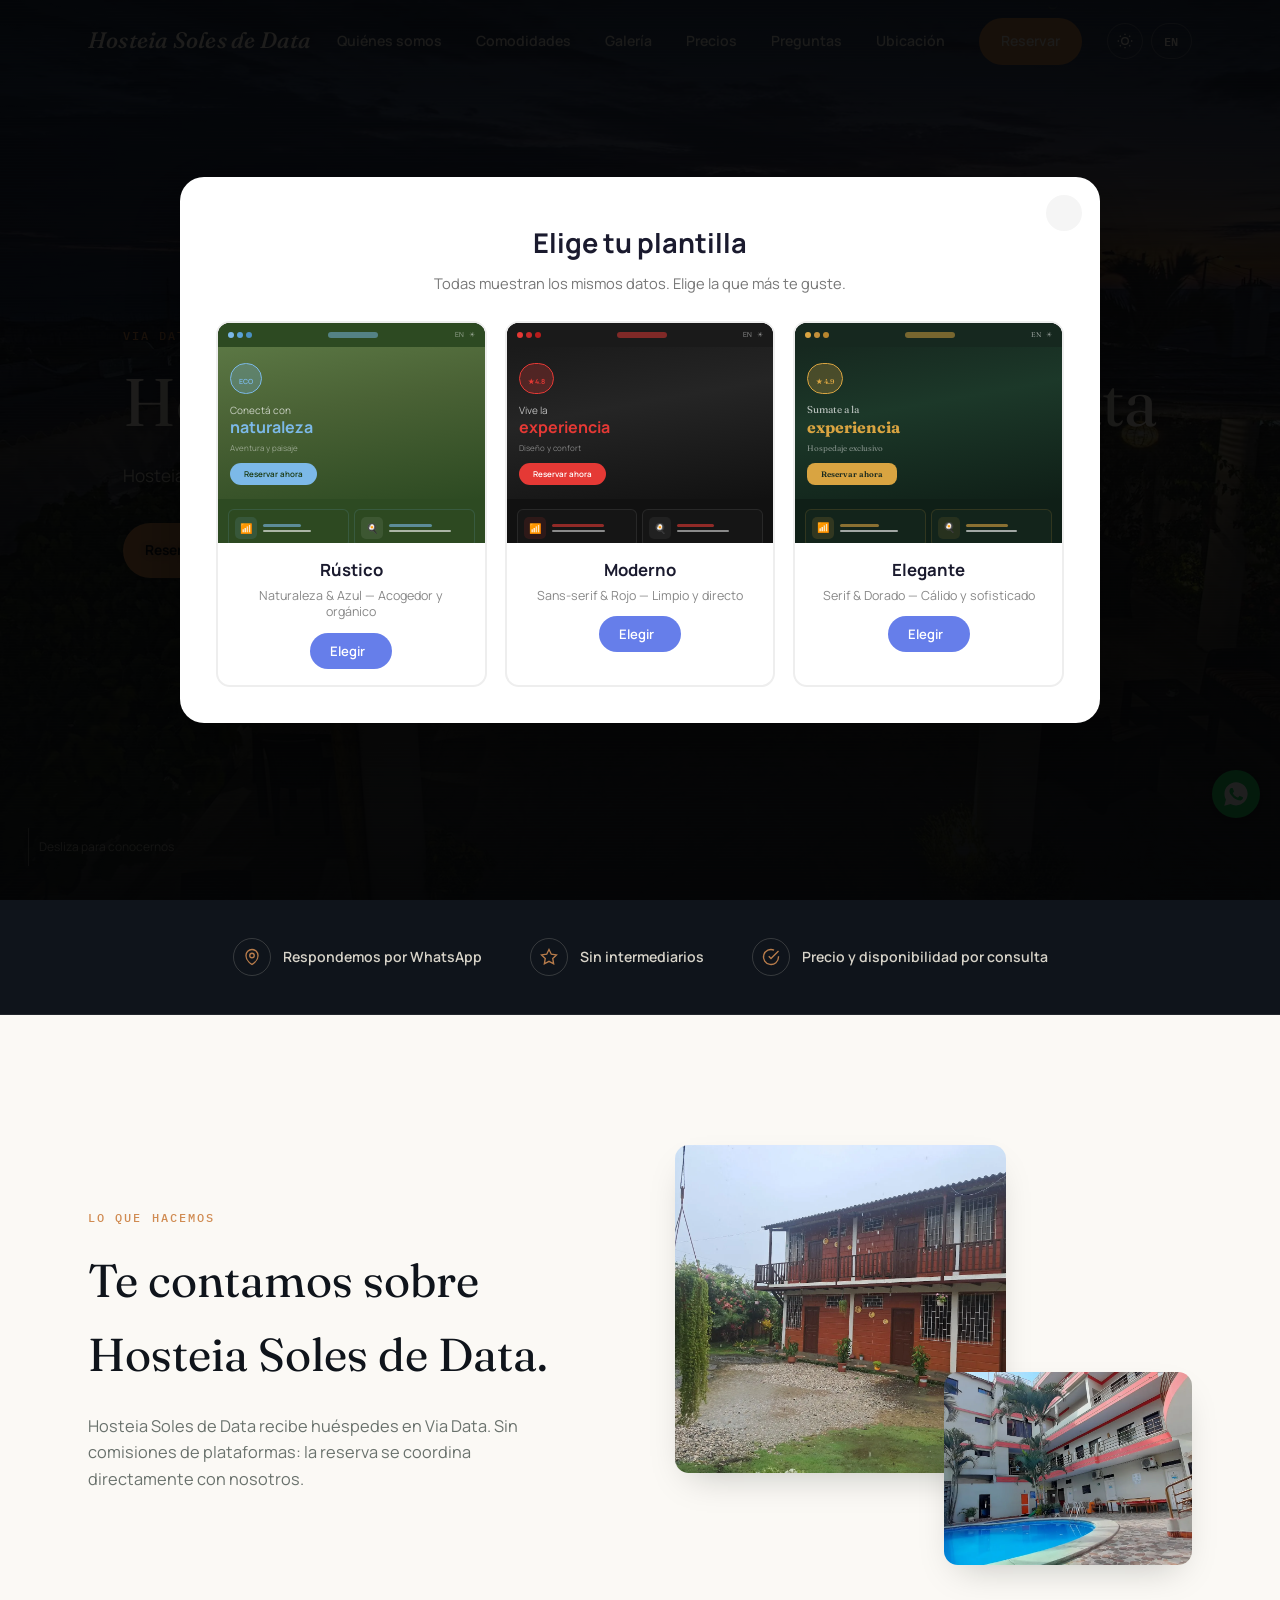
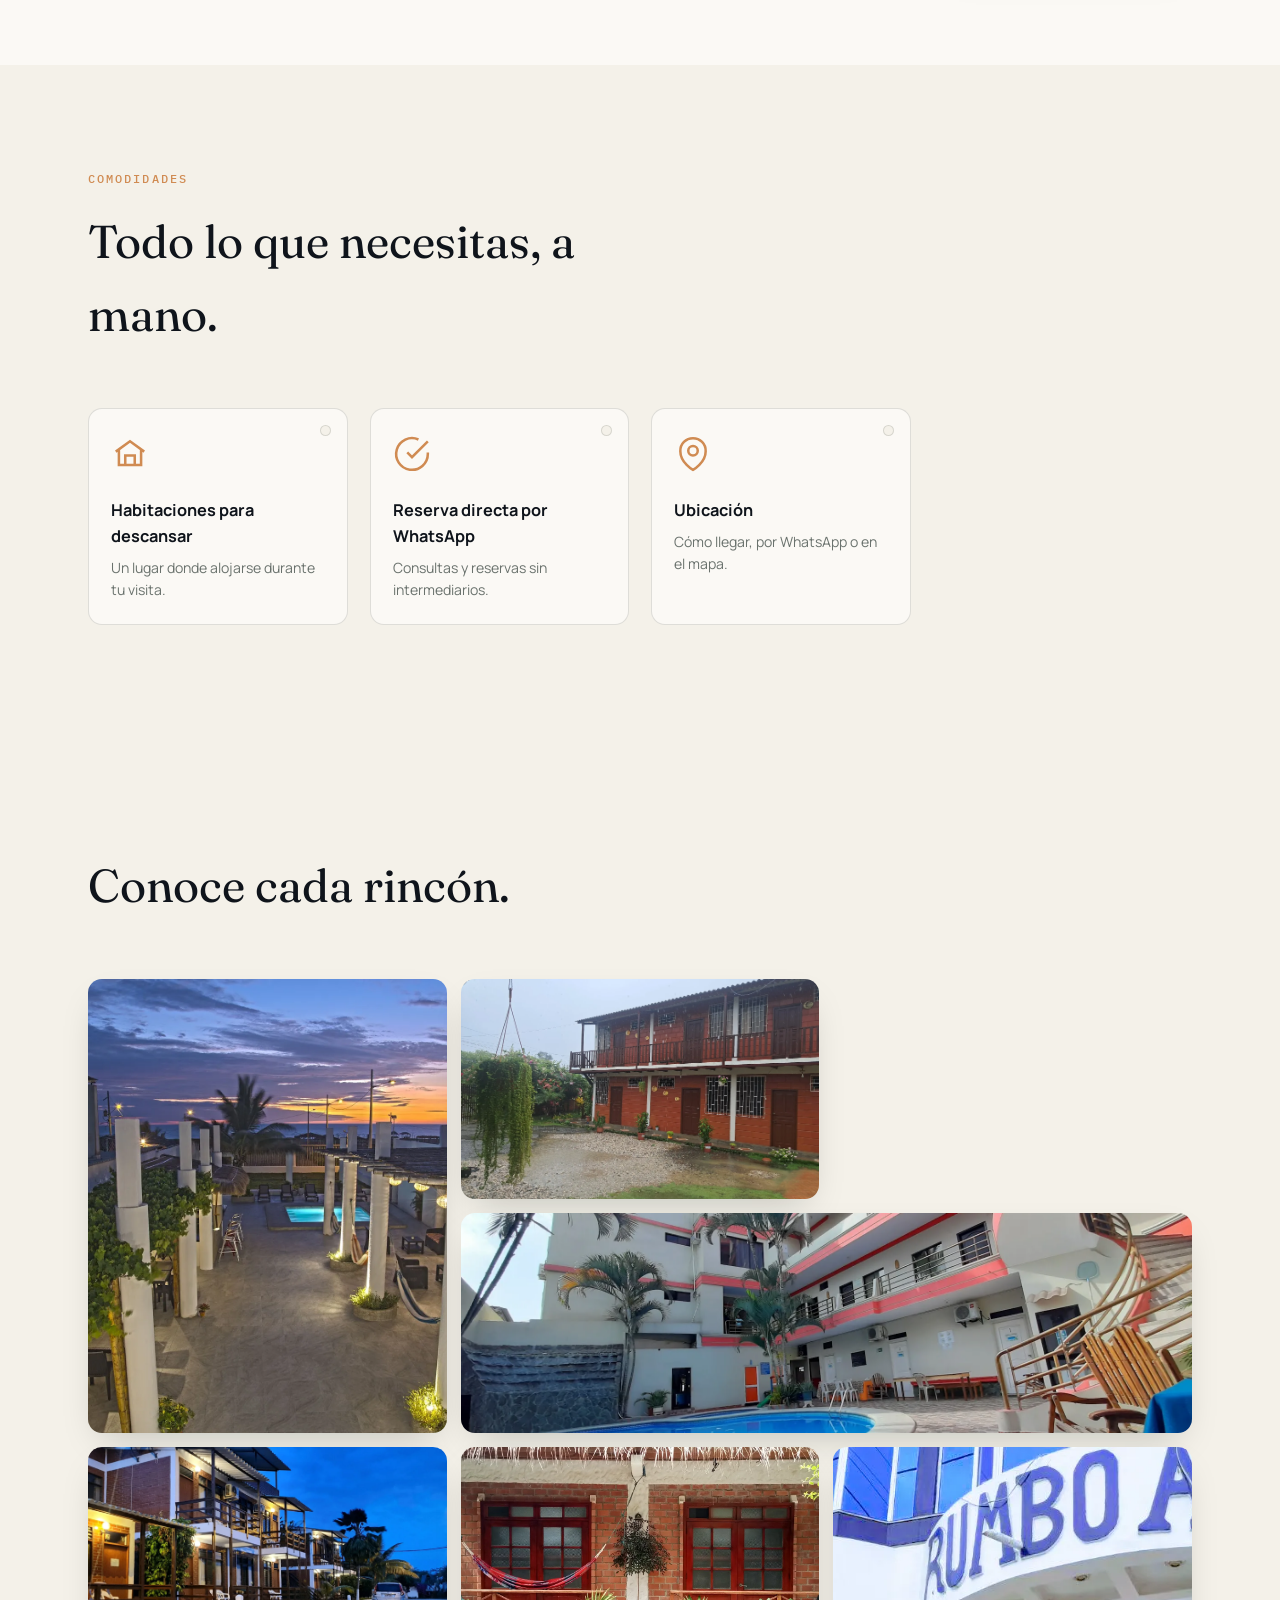
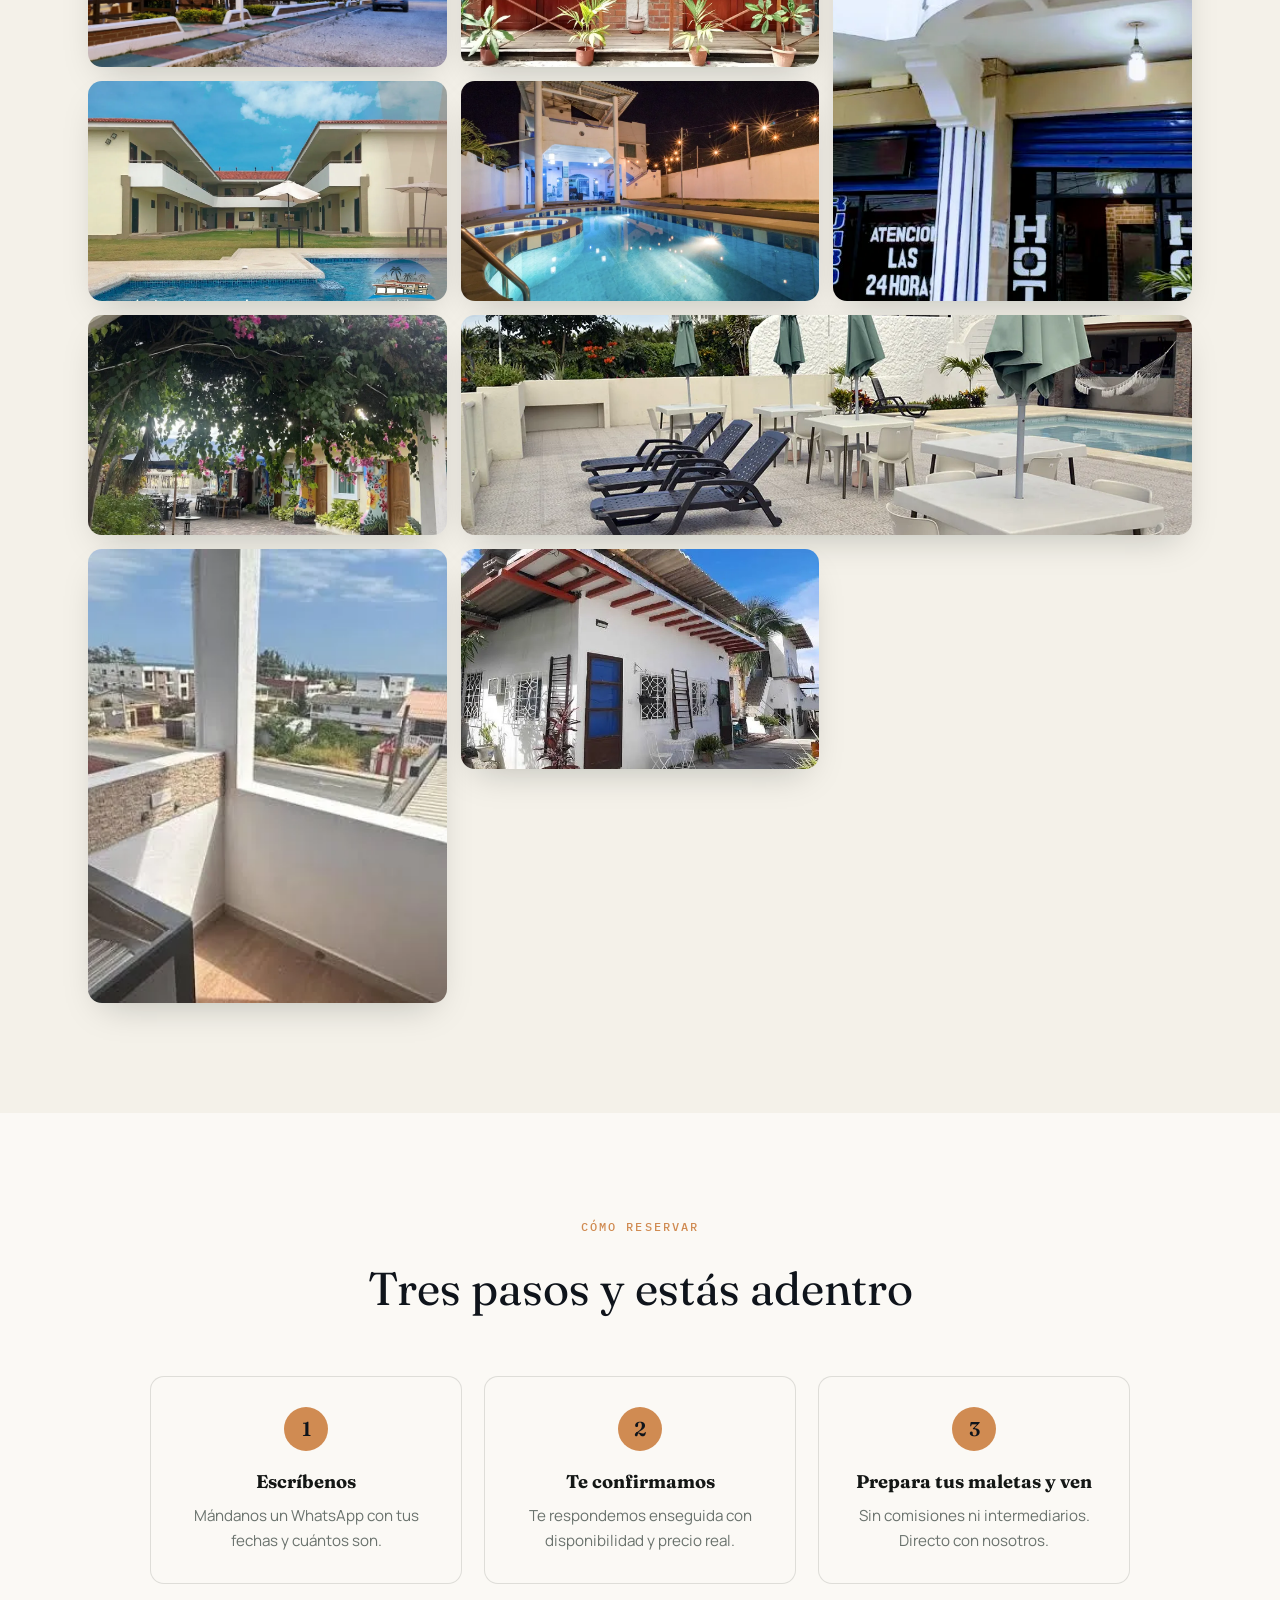
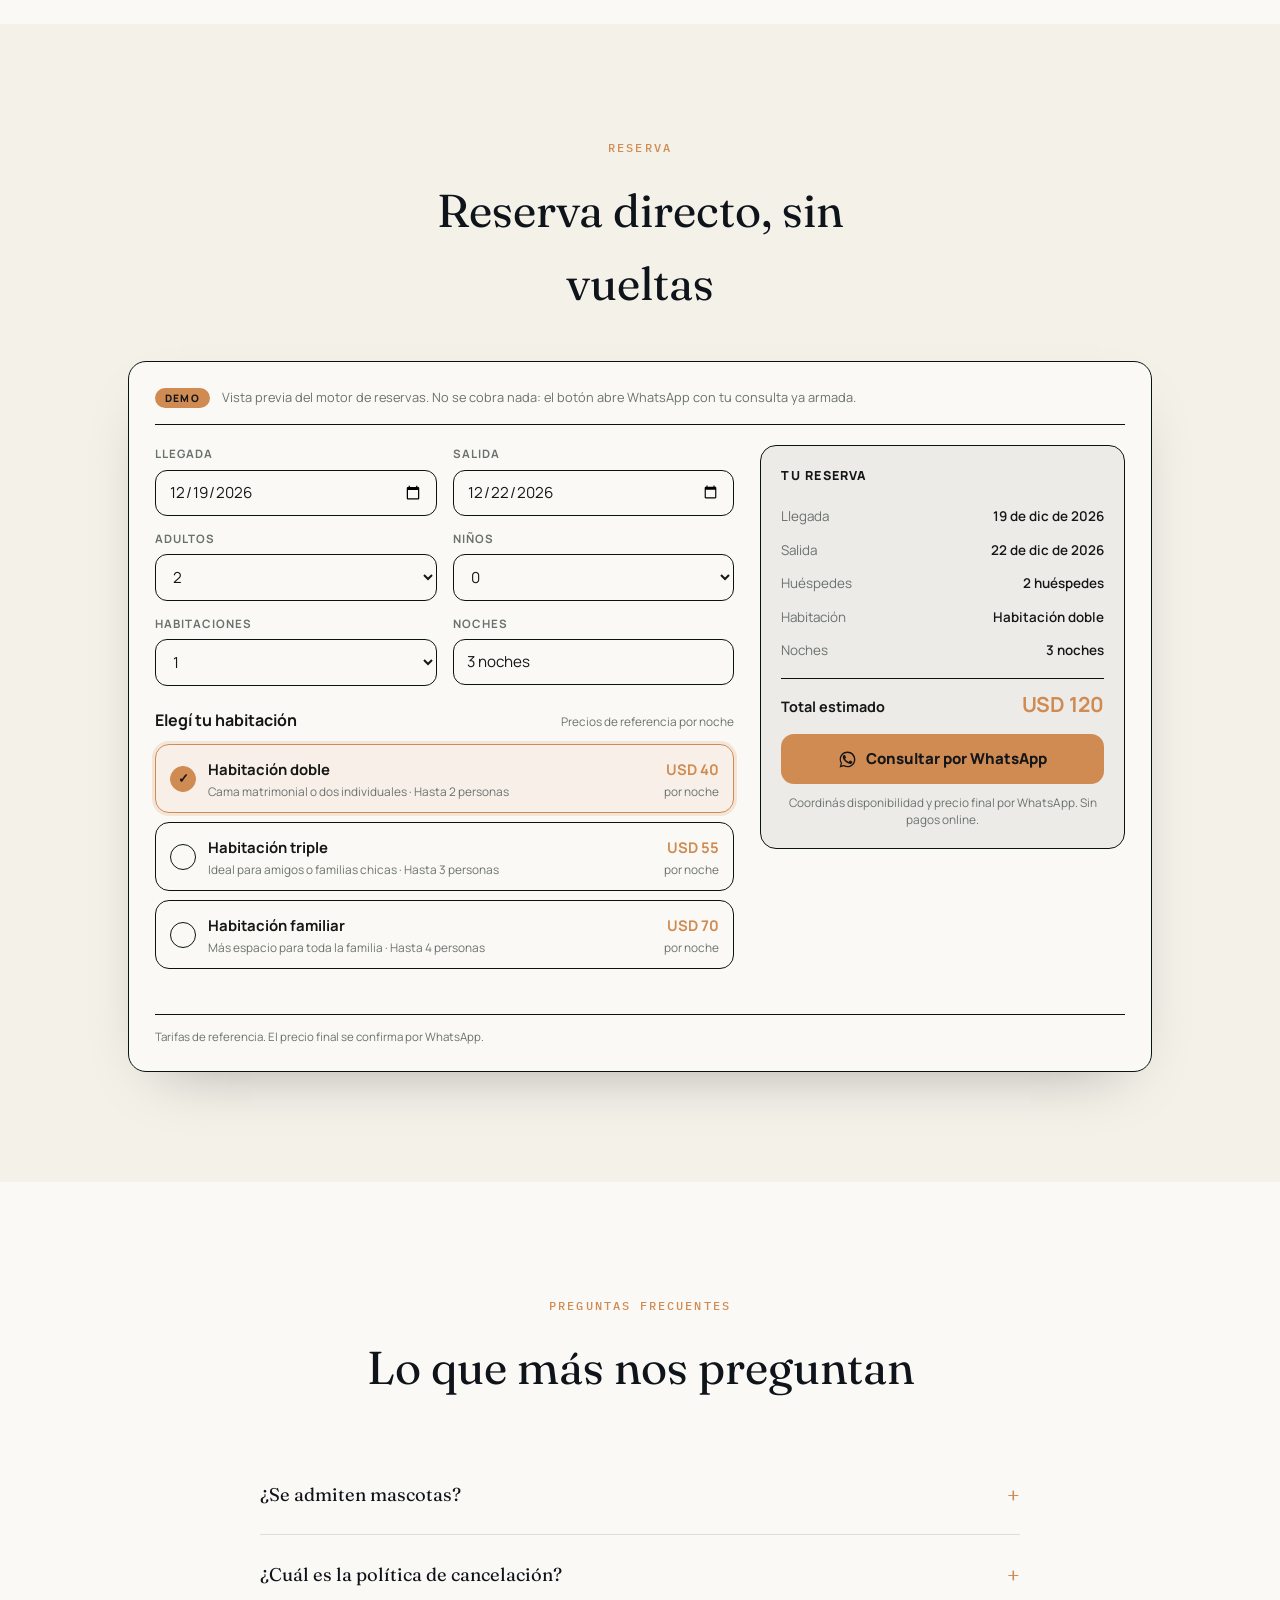
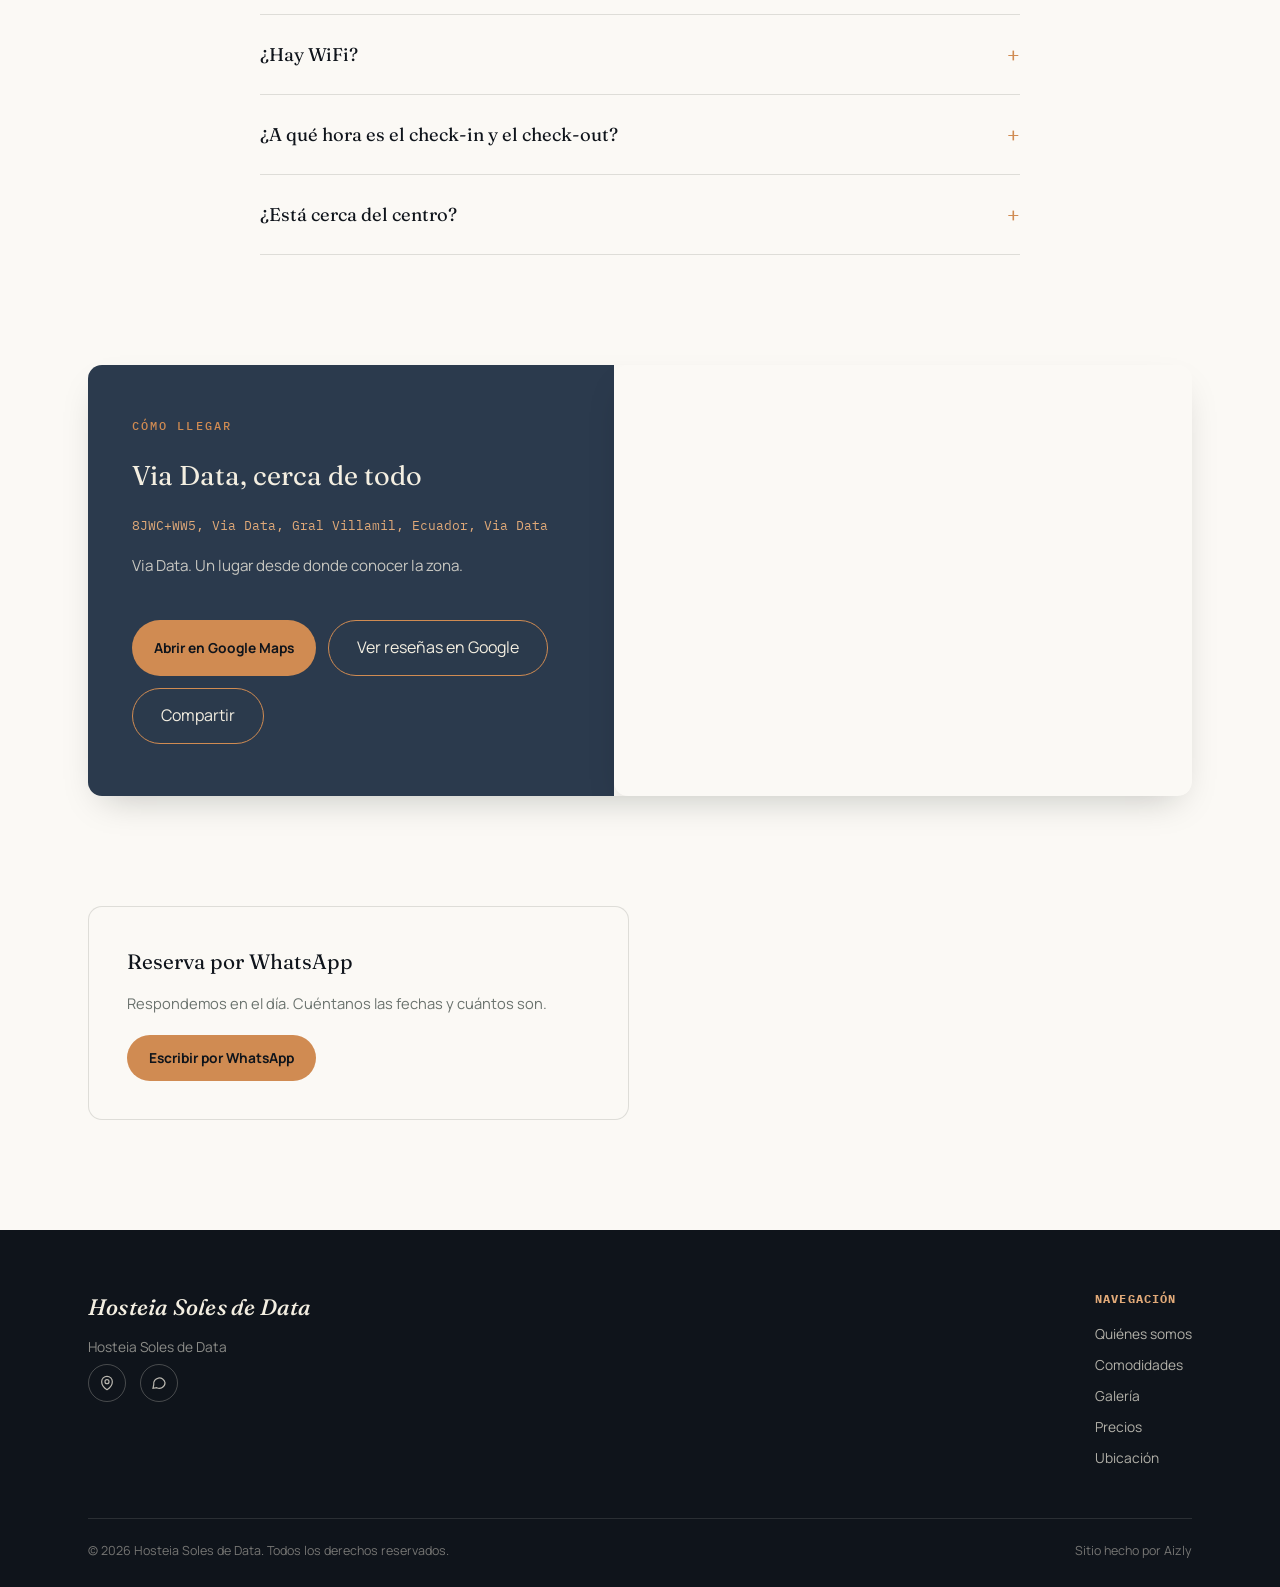
<file: index.html>
<!DOCTYPE html>
<html lang="es-EC">

<head>
  <meta charset="UTF-8">
  <meta name="viewport" content="width=device-width, initial-scale=1.0">
  <title id="meta-title">Hosteia Soles de Data | Hospedaje en Via Data</title>
  <meta name="description" id="meta-description" content="Hosteia Soles de Data es tu refugio en Via Data después de recorrer.">
  <link rel="canonical" href="https://hosteia-soles-de-data-via-data.vercel.app/">
  <meta name="theme-color" content="#19212C">
  <meta name="apple-mobile-web-app-capable" content="yes">
  <meta name="apple-mobile-web-app-status-bar-style" content="black-translucent">
  <meta name="mobile-web-app-capable" content="yes">

  <script type="application/ld+json" id="schema-json">{"@context": "https://schema.org", "@graph": [{"@type": "LodgingBusiness", "name": "Hosteia Soles de Data", "description": "Alojamiento en Via Data: Hosteia Soles de Data.", "url": "", "telephone": "+593982697538", "email": "", "image": "", "sameAs": ["https://www.google.com/maps/place/Hosteia+Soles+de+Data/data=!4m10!3m9!1s0x90326c0f84c888a1:0xf83aa2b9cec3c378!5m2!4m1!1i2!8m2!3d-2.652734!4d-80.377655!16s%2Fg%2F11h1ml0wd0!19sChIJoYjIhA9sMpAReMPDzrmiOvg?authuser=0&hl=es&g_ep=EgoyMDI2MTExMC4wIJJjKgBIAVAD&rclk=1"], "address": {"@type": "PostalAddress", "streetAddress": "8JWC+WW5, Via Data, Gral Villamil, Ecuador", "addressLocality": "Via Data", "addressCountry": "AR"}, "amenityFeature": [{"@type": "LocationFeatureSpecification", "name": "Habitaciones para descansar", "value": true}, {"@type": "LocationFeatureSpecification", "name": "Reserva directa por WhatsApp", "value": true}, {"@type": "LocationFeatureSpecification", "name": "Ubicación", "value": true}]}, {"@type": "FAQPage", "mainEntity": [{"@type": "Question", "name": "¿Se admiten mascotas?", "acceptedAnswer": {"@type": "Answer", "text": "Se consulta por WhatsApp según cada caso."}}, {"@type": "Question", "name": "¿Cuál es la política de cancelación?", "acceptedAnswer": {"@type": "Answer", "text": "Las condiciones de cancelación se confirman por WhatsApp antes de reservar."}}, {"@type": "Question", "name": "¿Hay WiFi?", "acceptedAnswer": {"@type": "Answer", "text": "Se confirma por WhatsApp antes de reservar."}}, {"@type": "Question", "name": "¿A qué hora es el check-in y el check-out?", "acceptedAnswer": {"@type": "Answer", "text": "Los horarios se coordinan por WhatsApp según la llegada y la salida."}}, {"@type": "Question", "name": "¿Está cerca del centro?", "acceptedAnswer": {"@type": "Answer", "text": "Escríbenos y te confirmamos la distancia exacta y cómo llegar desde el terminal o el aeropuerto."}}]}]}</script>

  <meta property="og:title" id="og-title" content="Hosteia Soles de Data | Hospedaje en Via Data">
  <meta property="og:description" id="og-description" content="Hosteia Soles de Data es tu refugio en Via Data después de recorrer.">
  <meta property="og:url" id="og-url" content="https://hosteia-soles-de-data-via-data.vercel.app/">
  <meta property="og:type" content="website">
  <meta property="og:image" id="og-image" content="https://hosteia-soles-de-data-via-data.vercel.app/og-image.jpg">
  <meta property="og:image:width" content="1200">
  <meta property="og:image:height" content="900">
  <meta name="twitter:card" content="summary_large_image">
  <meta name="twitter:title" id="twitter-title" content="Hosteia Soles de Data | Hospedaje en Via Data">
  <meta name="twitter:description" id="twitter-description" content="Hosteia Soles de Data es tu refugio en Via Data después de recorrer.">
  <meta name="twitter:image" id="twitter-image" content="https://hosteia-soles-de-data-via-data.vercel.app/og-image.jpg">

  <link rel="icon" id="favicon-link"
    href="data:image/svg+xml,%3Csvg xmlns='http://www.w3.org/2000/svg' viewBox='0 0 100 100'%3E%3Crect width='100' height='100' rx='20' fill='%2316281F'/%3E%3Cpath d='M30 25 L30 75 M70 25 L70 75 M30 50 L70 50' stroke='%23D9A441' stroke-width='7' fill='none' stroke-linecap='round' stroke-linejoin='round'/%3E%3C/svg%3E">
  <link rel="apple-touch-icon"
    href="data:image/svg+xml,%3Csvg xmlns='http://www.w3.org/2000/svg' viewBox='0 0 100 100'%3E%3Crect width='100' height='100' rx='20' fill='%2316281F'/%3E%3Cpath d='M30 25 L30 75 M70 25 L70 75 M30 50 L70 50' stroke='%23D9A441' stroke-width='7' fill='none' stroke-linecap='round' stroke-linejoin='round'/%3E%3C/svg%3E">

  <link rel="preconnect" href="https://fonts.googleapis.com">
  <link rel="preconnect" href="https://fonts.gstatic.com" crossorigin>
  <link
    href="https://fonts.googleapis.com/css2?family=Fraunces:ital,opsz,wght@0,9..144,400;0,9..144,600;1,9..144,500&family=Manrope:wght@400;500;600;700;800&family=IBM+Plex+Mono:wght@400;500&display=swap"
    rel="stylesheet">

  <style>
    :root {
      --pine-dark: #0A140F;
      --pine: #1A3025;
      --sea-dusk: #253D43;
      --gold: #C5A059;
      --gold-soft: #D4B984;
      --paper: #FBF9F5;
      --paper-warm: #F4F1E9;
      --ink: #141715;
      --ink-soft: #6A726D;
      --line: rgba(10, 20, 15, 0.12);
      --radius: 14px;
      --shadow: 0 15px 35px -15px rgba(10, 20, 15, 0.25);
      --card-bg: var(--paper);
      --section-alt-bg: var(--paper-warm);
      --header-scrolled-bg: rgba(251, 249, 245, 0.95);
      --header-scrolled-shadow: 0 4px 15px -5px rgba(10, 20, 15, 0.1);
    }

    [data-theme="dark"] {
      --paper: #0A140F;
      --paper-warm: #141715;
      --ink: #FBF9F5;
      --ink-soft: #A6A9A8;
      --line: rgba(251, 249, 245, 0.08);
      --shadow: 0 15px 35px -15px rgba(0, 0, 0, 0.5);
      --card-bg: #141715;
      --section-alt-bg: #141715;
      --header-scrolled-bg: rgba(10, 20, 15, 0.95);
      --header-scrolled-shadow: 0 4px 15px -5px rgba(0, 0, 0, 0.3);
    }

    * {
      margin: 0;
      padding: 0;
      box-sizing: border-box;
    }

    html {
      scroll-behavior: smooth;
      overflow-x: hidden;
    }

    body {
      font-family: 'Manrope', sans-serif;
      background: var(--paper);
      color: var(--ink);
      line-height: 1.6;
      overflow-x: hidden;
    }

    h1,
    h2,
    h3,
    .display {
      font-family: 'Fraunces', serif;
    }

    .mono {
      font-family: 'IBM Plex Mono', monospace;
    }

    a {
      text-decoration: none;
      color: inherit;
    }

    ul {
      list-style: none;
    }

    img {
      max-width: 100%;
      display: block;
    }

    section {
      position: relative;
    }

    .wrap {
      max-width: 1160px;
      margin: 0 auto;
      padding: 0 28px;
    }

    .eyebrow {
      font-family: 'IBM Plex Mono', monospace;
      text-transform: uppercase;
      letter-spacing: 0.18em;
      font-size: 0.72rem;
      color: var(--gold);
      font-weight: 500;
    }

    .reveal {
      opacity: 0;
      transform: translateY(28px);
      transition: opacity .8s ease, transform .8s ease;
    }

    .reveal.in {
      opacity: 1;
      transform: translateY(0);
    }

    @media (prefers-reduced-motion: reduce) {
      .reveal {
        opacity: 1;
        transform: none;
        transition: none;
      }

      html {
        scroll-behavior: auto;
      }
    }

    .trust-bar {
      background: var(--pine-dark);
      padding: 38px 0;
      text-align: center;
      border-bottom: 1px solid rgba(243, 238, 225, 0.08);
    }

    [data-theme="dark"] .trust-bar {
      background: #0F141B;
    }

    .trust-inner {
      display: flex;
      justify-content: center;
      align-items: center;
      gap: 48px;
      flex-wrap: wrap;
    }

    .trust-item {
      display: flex;
      align-items: center;
      gap: 12px;
      color: #F3EEE1;
      font-size: 0.88rem;
      font-weight: 600;
      opacity: 0.88;
    }

    .trust-item .trust-icon {
      width: 38px;
      height: 38px;
      border-radius: 50%;
      border: 1.5px solid rgba(243, 238, 225, 0.2);
      display: flex;
      align-items: center;
      justify-content: center;
      flex-shrink: 0;
      color: var(--gold);
    }

    .trust-item .trust-icon svg {
      width: 18px;
      height: 18px;
    }


    /* Botón flotante WhatsApp (móvil, sobre la barra de reserva) */
    .wa-float {
      position: fixed;
      bottom: 82px;
      right: 20px;
      z-index: 9999;
      width: 48px;
      height: 48px;
      border-radius: 50%;
      background: #25D366;
      display: flex;
      align-items: center;
      justify-content: center;
      box-shadow: 0 4px 12px rgba(0,0,0,0.25);
      transition: transform 0.2s;
    }
    .wa-float:hover {
      transform: scale(1.08);
    }

    .mobile-bar {
      display: none;
      position: fixed;
      bottom: 0;
      left: 0;
      right: 0;
      z-index: 9998;
      background: var(--pine-dark);
      padding: 10px;
      box-shadow: 0 -2px 10px rgba(0,0,0,0.2);
    }

    .mobile-bar a {
      display: flex;
      align-items: center;
      justify-content: center;
      gap: 6px;
      background: var(--gold);
      color: var(--pine-dark);
      padding: 8px;
      border-radius: 999px;
      font-weight: 700;
      font-size: 0.8rem;
      text-decoration: none;
    }

    .mobile-bar a svg {
      width: 18px;
      height: 18px;
    }

    @media (max-width:720px) {
      .mobile-bar {
        display: block;
      }
      body {
        padding-bottom: 70px;
      }
    }

    header {
      position: fixed;
      top: 0;
      left: 0;
      right: 0;
      z-index: 100;
      padding: 18px 0;
      transition: background .35s ease, padding .35s ease, box-shadow .35s ease;
    }

    header.scrolled {
      background: var(--header-scrolled-bg);
      backdrop-filter: blur(14px) saturate(180%);
      -webkit-backdrop-filter: blur(14px) saturate(180%);
      padding: 12px 0;
      box-shadow: var(--header-scrolled-shadow);
    }

    nav.wrap {
      display: flex;
      align-items: center;
      justify-content: space-between;
    }

    .logo {
      font-family: 'Fraunces', serif;
      font-style: italic;
      font-weight: 500;
      font-size: 1.4rem;
      color: #F3EEE1;
      letter-spacing: 0.01em;
      transition: color .35s ease;
    }

    header.scrolled .logo {
      color: var(--pine-dark);
    }

    .nav-links {
      display: flex;
      gap: 34px;
      align-items: center;
    }

    .nav-links a {
      font-size: 0.88rem;
      font-weight: 600;
      color: #F3EEE1;
      transition: color .35s ease, opacity .2s ease;
      opacity: 0.88;
    }

    header.scrolled .nav-links a {
      color: var(--pine-dark);
    }

    .nav-links a:hover {
      opacity: 1;
    }

    .nav-toggles {
      display: flex;
      gap: 8px;
      align-items: center;
    }

    .toggle-btn {
      width: 36px;
      height: 36px;
      border-radius: 50%;
      border: 1.5px solid rgba(243, 238, 225, 0.3);
      background: transparent;
      color: #F3EEE1;
      cursor: pointer;
      display: flex;
      align-items: center;
      justify-content: center;
      transition: background .2s, border-color .2s;
    }

    .toggle-btn:hover {
      background: rgba(243, 238, 225, 0.1);
      border-color: var(--gold);
    }

    .toggle-btn svg {
      width: 16px;
      height: 16px;
    }

    .lang-btn {
      width: auto;
      padding: 0 12px;
      border-radius: 999px;
      height: 36px;
      font-family: 'IBM Plex Mono', monospace;
      font-size: 0.72rem;
      font-weight: 600;
      letter-spacing: 0.05em;
    }

    header.scrolled .toggle-btn {
      border-color: rgba(25, 33, 44, 0.3);
      color: var(--ink);
    }

    header.scrolled .toggle-btn:hover {
      background: rgba(25, 33, 44, 0.06);
    }

    [data-theme="dark"] header.scrolled .toggle-btn {
      border-color: rgba(232, 227, 214, 0.2);
      color: var(--ink);
    }

    [data-theme="dark"] header.scrolled .toggle-btn:hover {
      background: rgba(232, 227, 214, 0.08);
    }

    [data-theme="dark"] header.scrolled .logo {
      color: var(--ink);
    }

    [data-theme="dark"] header.scrolled .nav-links a {
      color: var(--ink);
    }

    [data-theme="dark"] header.scrolled .burger span {
      background: var(--ink);
    }

    .btn {
      display: inline-flex;
      align-items: center;
      gap: 8px;
      padding: 12px 22px;
      border-radius: 999px;
      font-weight: 700;
      font-size: 0.86rem;
      transition: transform .25s ease, box-shadow .25s ease;
    }

    .btn-gold {
      background: var(--gold);
      color: var(--pine-dark);
    }

    .btn-gold:hover {
      transform: translateY(-2px);
      box-shadow: 0 12px 24px -10px rgba(208, 139, 82, 0.6);
    }

    .btn-ghost, button.btn-ghost {
      border: 1.5px solid var(--gold);
      color: #F3EEE1;
      padding: 14px 28px;
      border-radius: 999px;
      cursor: pointer;
      font: inherit;
      background: rgba(43, 58, 77, 0.8);
    }

    header.scrolled .btn-ghost {
      border-color: var(--pine-dark);
      color: var(--pine-dark);
    }

    [data-theme="dark"] .btn-ghost {
      border-color: rgba(232, 227, 214, 0.3);
      color: var(--ink);
    }

    [data-theme="dark"] header.scrolled .btn-ghost {
      border-color: var(--ink);
      color: var(--ink);
    }

    .burger {
      display: none;
      width: 26px;
      height: 20px;
      position: relative;
      cursor: pointer;
      background: none;
      border: none;
    }

    .burger span {
      position: absolute;
      left: 0;
      right: 0;
      height: 2px;
      background: var(--paper);
      transition: .3s;
    }

    header.scrolled .burger span {
      background: var(--pine-dark);
    }

    .burger span:nth-child(1) {
      top: 0;
    }

    .burger span:nth-child(2) {
      top: 9px;
    }

    .burger span:nth-child(3) {
      top: 18px;
    }

    .hero {
      height: 100vh;
      min-height: 640px;
      display: flex;
      align-items: center;
      position: relative;
      overflow: hidden;
      background: var(--pine-dark);
    }

    .hero-video {
      position: absolute;
      inset: 0;
      width: 100%;
      height: 100%;
      object-fit: cover;
      z-index: 0;
      background: var(--pine-dark);
    }

    .hero.no-video::before {
      content: '';
      position: absolute;
      inset: 0;
      background: linear-gradient(135deg, #1F2A38 0%, #34465C 25%, #1F2A38 50%, #121922 75%, #1F2A38 100%);
      background-size: 400% 400%;
      animation: gradientShift 8s ease infinite;
      z-index: 0;
    }

    @keyframes gradientShift {
      0%, 100% { background-position: 0% 50%; }
      25% { background-position: 100% 0%; }
      50% { background-position: 100% 100%; }
      75% { background-position: 0% 100%; }
    }

    .hero-overlay {
      position: absolute;
      inset: 0;
      z-index: 1;
      background: linear-gradient(180deg, rgba(25, 33, 44, 0.75) 0%, rgba(25, 33, 44, 0.35) 45%, rgba(25, 33, 44, 0.85) 100%);
    }

    .grain {
      position: absolute;
      inset: 0;
      z-index: 1;
      background: repeating-linear-gradient(0deg, rgba(255, 255, 255, 0.02) 0 1px, transparent 1px 3px);
      pointer-events: none;
    }

    .hero-content {
      position: relative;
      z-index: 2;
      color: #F3EEE1;
      text-shadow: 0 1px 8px rgba(25, 33, 44, 0.4);
    }

    .hero-content .eyebrow {
      margin-bottom: 18px;
      display: inline-block;
    }

    .hero-content h1 {
      font-size: clamp(2.4rem, 6vw, 4.2rem);
      font-weight: 400;
      line-height: 1.15;
      margin-bottom: 22px;
      overflow-wrap: break-word;
      word-break: break-word;
      hyphens: auto;
    }

    .hero-content p {
      max-width: 520px;
      font-size: 1.08rem;
      color: rgba(243, 238, 225, 0.85);
      margin-bottom: 34px;
      line-height: 1.5;
    }

    .hero-social-proof {
      display: inline-flex;
      align-items: center;
      gap: 9px;
      margin: 0 0 26px;
      padding: 8px 16px 8px 12px;
      border-radius: 999px;
      border: 1px solid rgba(243, 238, 225, 0.25);
      background: rgba(243, 238, 225, 0.08);
      backdrop-filter: blur(6px);
      color: #F3EEE1;
      font-size: 0.86rem;
      font-weight: 600;
      width: fit-content;
    }

    .hero-social-proof svg {
      width: 16px;
      height: 16px;
      color: var(--gold-soft);
      flex-shrink: 0;
    }

    .hero-social-proof .count {
      font-family: 'IBM Plex Mono', monospace;
      color: var(--gold-soft);
    }

    .hero-actions {
      display: flex;
      gap: 16px;
      flex-wrap: wrap;
    }

    .scroll-cue {
      position: absolute;
      bottom: 34px;
      left: 28px;
      z-index: 2;
      display: flex;
      align-items: center;
      gap: 10px;
      color: rgba(243, 238, 225, 0.6);
      font-size: 0.75rem;
    }

    @keyframes heroReveal {
      from {
        opacity: 0;
        transform: translateY(30px);
      }

      to {
        opacity: 1;
        transform: translateY(0);
      }
    }

    .hero-content .eyebrow {
      animation: heroReveal .7s ease forwards .05s;
      opacity: 0;
    }

    .hero-content h1 {
      animation: heroReveal .7s ease forwards .2s;
      opacity: 0;
    }

    .hero-content h1 em {
      animation: heroReveal .7s ease forwards .45s;
      opacity: 0;
    }

    .hero-content p {
      animation: heroReveal .7s ease forwards .65s;
      opacity: 0;
    }

    .hero-content .hero-actions {
      animation: heroReveal .7s ease forwards .8s;
      opacity: 0;
    }

    .scroll-cue::before {
      content: "";
      width: 1px;
      height: 38px;
      background: rgba(243, 238, 225, 0.4);
      animation: scrollline 2s ease-in-out infinite;
    }

    @keyframes scrollline {

      0%,
      100% {
        transform: scaleY(1);
        opacity: .4;
      }

      50% {
        transform: scaleY(0.5);
        opacity: 1;
      }
    }

    .about {
      padding: 130px 0 100px;
    }

    .about-grid {
      display: grid;
      grid-template-columns: 1fr 1fr;
      gap: 70px;
      align-items: center;
    }

    .about h2 {
      font-size: clamp(2.1rem, 3.6vw, 2.9rem);
      font-weight: 400;
      margin: 14px 0 22px;
      color: var(--pine-dark);
    }

    [data-theme="dark"] .about h2 {
      color: var(--ink);
    }

    .about p {
      color: var(--ink-soft);
      font-size: 1.02rem;
      max-width: 480px;
    }

    .photo-stack {
      position: relative;
      height: 420px;
    }

    .about-photo {
      position: absolute;
      border-radius: var(--radius);
      overflow: hidden;
      box-shadow: var(--shadow);
      object-fit: cover;
    }

    .about-photo.p1 {
      width: 64%;
      height: 78%;
      top: 0;
      left: 0;
    }

    .about-photo.p2 {
      width: 48%;
      height: 46%;
      bottom: 0;
      right: 0;
    }

    .amenities {
      padding: 100px 0;
      background: var(--section-alt-bg);
    }

    .section-head {
      max-width: 560px;
      margin-bottom: 56px;
    }

    .section-head h2 {
      font-size: clamp(2.1rem, 3.6vw, 2.9rem);
      font-weight: 400;
      margin-top: 14px;
      color: var(--pine-dark);
    }

    [data-theme="dark"] .section-head h2 {
      color: var(--ink);
    }

    .tag-grid {
      display: grid;
      grid-template-columns: repeat(4, 1fr);
      gap: 22px;
    }

    .tag-card {
      background: var(--card-bg);
      border-radius: 14px;
      padding: 26px 22px 22px;
      border: 1px solid var(--line);
      position: relative;
      transition: transform .3s ease, box-shadow .3s ease, border-color .3s ease;
    }

    .tag-card::before {
      content: "";
      position: absolute;
      top: 16px;
      right: 16px;
      width: 9px;
      height: 9px;
      border-radius: 50%;
      background: var(--paper-warm);
      border: 1px solid var(--line);
    }

    .tag-card:hover {
      transform: translateY(-8px);
      box-shadow: 0 24px 60px -20px rgba(25, 33, 44, 0.45);
      border-color: transparent;
    }

    .tag-card .icon {
      width: 38px;
      height: 38px;
      margin-bottom: 16px;
      color: var(--gold);
    }

    .tag-card h3 {
      font-family: 'Manrope', sans-serif;
      font-size: 1.02rem;
      font-weight: 700;
      margin-bottom: 8px;
      color: var(--pine-dark);
    }

    [data-theme="dark"] .tag-card h3 {
      color: var(--ink);
    }

    .tag-card p {
      font-size: 0.88rem;
      color: var(--ink-soft);
    }

    .gallery {
      padding: 110px 0;
      background: var(--section-alt-bg);
    }

    .gallery-grid {
      display: grid;
      grid-template-columns: repeat(3, 1fr);
      grid-auto-rows: 220px;
      gap: 14px;
    }

    .gallery-item {
      border-radius: var(--radius);
      overflow: hidden;
      position: relative;
      box-shadow: var(--shadow);
      transition: transform .35s cubic-bezier(0.4, 0, 0.2, 1);
      cursor: pointer;
    }

    .gallery-item:hover {
      transform: scale(1.03);
      z-index: 2;
    }

    .gallery-item:nth-child(5n+1) {
      grid-row: span 2;
    }

    .gallery-item:nth-child(7n+3) {
      grid-column: span 2;
    }

    .gallery-item img,
    .gallery-item video {
      width: 100%;
      height: 100%;
      object-fit: cover;
      display: block;
    }

    .gallery-overlay {
      position: absolute;
      inset: 0;
      background: linear-gradient(180deg, transparent 40%, rgba(25, 33, 44, 0.85) 100%);
      display: flex;
      align-items: flex-end;
      padding: 20px;
      opacity: 0;
      transition: opacity .35s ease;
    }

    .gallery-item:hover .gallery-overlay {
      opacity: 1;
    }

    .gallery-overlay span {
      color: #F3EEE1;
      font-size: 0.82rem;
      font-weight: 600;
      letter-spacing: 0.02em;
    }

    .pricing {
      padding: 110px 0;
      background: var(--pine-dark);
      color: #F3EEE1;
      text-align: center;
      position: relative;
      overflow: hidden;
    }

    .pricing::before {
      content: "";
      position: absolute;
      inset: 0;
      background-image: radial-gradient(circle, rgba(243, 238, 225, 0.05) 1px, transparent 1px);
      background-size: 26px 26px;
    }

    .pricing .wrap {
      position: relative;
    }

    .seal {
      width: 180px;
      height: 180px;
      border: 2px dashed var(--gold);
      border-radius: 50%;
      display: flex;
      flex-direction: column;
      align-items: center;
      justify-content: center;
      margin: 0 auto 34px;
      transform: rotate(-6deg);
    }

    .seal .amount {
      font-family: 'Fraunces', serif;
      font-size: 2.1rem;
      color: var(--gold-soft);
    }

    .seal .per {
      font-family: 'IBM Plex Mono', monospace;
      font-size: 0.68rem;
      letter-spacing: 0.08em;
      color: rgba(243, 238, 225, 0.7);
      margin-top: 4px;
    }

    .pricing h2 {
      font-size: clamp(1.8rem, 3vw, 2.4rem);
      font-weight: 400;
      max-width: 520px;
      margin: 0 auto 30px;
    }

    .faq {
      padding: 110px 0;
    }

    .faq-list {
      max-width: 760px;
      margin: 0 auto;
    }

    .faq-item {
      border-bottom: 1px solid var(--line);
    }

    .faq-q {
      width: 100%;
      text-align: left;
      background: none;
      border: none;
      cursor: pointer;
      padding: 26px 0;
      display: flex;
      justify-content: space-between;
      align-items: center;
      gap: 20px;
      font-family: 'Fraunces', serif;
      font-size: 1.15rem;
      color: var(--pine-dark);
    }

    [data-theme="dark"] .faq-q {
      color: var(--ink);
    }

    .faq-q .plus {
      font-family: 'IBM Plex Mono', monospace;
      font-size: 1.3rem;
      color: var(--gold);
      transition: transform .3s ease;
      flex-shrink: 0;
    }

    .faq-item.open .plus {
      transform: rotate(45deg);
    }

    .faq-a {
      max-height: 0;
      overflow: hidden;
      transition: max-height .4s ease;
    }

    .faq-a p {
      padding-bottom: 24px;
      color: var(--ink-soft);
      max-width: 600px;
    }

    .location {
      padding: 0 0 110px;
    }

    .loc-grid {
      display: grid;
      grid-template-columns: 1fr 1.1fr;
      gap: 0;
      border-radius: var(--radius);
      overflow: hidden;
      box-shadow: var(--shadow);
    }

    .loc-info {
      background: var(--sea-dusk);
      color: #F3EEE1;
      padding: 52px 44px;
      display: flex;
      flex-direction: column;
      justify-content: center;
      gap: 18px;
    }

    .loc-info h3 {
      font-size: 1.7rem;
      font-weight: 400;
    }

    .loc-info p {
      color: rgba(243, 238, 225, 0.78);
      font-size: 0.95rem;
    }

    .loc-info .addr {
      font-family: 'IBM Plex Mono', monospace;
      font-size: 0.82rem;
      color: var(--gold-soft);
    }

    #loc-highlights {
      display: flex;
      flex-direction: column;
      gap: 10px;
      margin-top: 6px;
    }

    .loc-highlight {
      display: flex;
      align-items: center;
      gap: 10px;
      font-size: 0.88rem;
      color: rgba(243, 238, 225, 0.78);
    }

    .loc-highlight svg {
      width: 18px;
      height: 18px;
      color: var(--gold-soft);
      flex-shrink: 0;
    }

    .map-embed {
      position: relative;
      width: 100%;
      min-height: 340px;
      border-radius: var(--radius);
      overflow: hidden;
      box-shadow: var(--shadow);
    }

    .map-embed iframe {
      position: absolute;
      inset: 0;
      width: 100%;
      height: 100%;
      border: 0;
    }

    .map-embed img,
    .map-embed video {
      width: 100%;
      height: 100%;
      min-height: 340px;
      object-fit: cover;
      display: block;
    }

    .map-embed video {
      background: #000;
    }

    .map-embed img {
      animation: kenBurns 12s ease-in-out infinite alternate;
    }

    .map-embed .map-overlay {
      position: absolute;
      inset: 0;
      background: linear-gradient(135deg, rgba(25, 33, 44, 0.55) 0%, transparent 60%);
      display: flex;
      align-items: flex-end;
      padding: 24px;
      pointer-events: none;
    }

    .map-embed .map-overlay .pin-badge {
      display: flex;
      align-items: center;
      gap: 8px;
      background: rgba(25, 33, 44, 0.75);
      backdrop-filter: blur(8px);
      -webkit-backdrop-filter: blur(8px);
      padding: 10px 16px;
      border-radius: 999px;
      color: #F3EEE1;
      font-family: 'IBM Plex Mono', monospace;
      font-size: 0.78rem;
      letter-spacing: 0.04em;
    }

    .map-embed .map-overlay .pin-badge svg {
      width: 14px;
      height: 14px;
      flex-shrink: 0;
    }

    @keyframes kenBurns {
      0% {
        transform: scale(1) translate(0, 0);
      }

      100% {
        transform: scale(1.12) translate(-1.5%, -1%);
      }
    }

    .contact {
      padding: 0 0 110px;
    }

    .contact-grid {
      display: grid;
      grid-template-columns: 1fr 1fr;
      gap: 22px;
    }

    .contact-card {
      background: var(--card-bg);
      border-radius: var(--radius);
      padding: 38px;
      display: flex;
      flex-direction: column;
      gap: 14px;
      border: 1px solid var(--line);
    }

    .contact-card h3 {
      font-size: 1.3rem;
      font-weight: 400;
      color: var(--pine-dark);
    }

    [data-theme="dark"] .contact-card h3 {
      color: var(--ink);
    }

    .contact-card p {
      color: var(--ink-soft);
      font-size: 0.92rem;
    }

    .contact-card .btn {
      align-self: flex-start;
      margin-top: 6px;
    }

    .contact-email-btn {
      border-color: var(--pine-dark);
      color: var(--pine-dark);
    }

    [data-theme="dark"] .contact-email-btn {
      border-color: var(--ink);
      color: var(--ink);
    }

    footer {
      background: var(--pine-dark);
      color: rgba(243, 238, 225, 0.75);
      padding: 60px 0 26px;
    }

    .foot-top {
      display: flex;
      justify-content: space-between;
      align-items: flex-start;
      flex-wrap: wrap;
      gap: 36px;
      padding-bottom: 40px;
      border-bottom: 1px solid rgba(243, 238, 225, 0.12);
    }

    .foot-brand .logo {
      color: #F3EEE1;
      margin-bottom: 10px;
      display: block;
    }

    .foot-brand p {
      max-width: 280px;
      font-size: 0.86rem;
      color: rgba(243, 238, 225, 0.55);
    }

    .foot-cols {
      display: flex;
      gap: 60px;
      flex-wrap: wrap;
    }

    .foot-col h4 {
      font-family: 'IBM Plex Mono', monospace;
      font-size: 0.72rem;
      letter-spacing: 0.1em;
      text-transform: uppercase;
      color: var(--gold-soft);
      margin-bottom: 14px;
    }

    .foot-col a {
      display: block;
      font-size: 0.86rem;
      margin-bottom: 9px;
      color: rgba(243, 238, 225, 0.72);
      transition: color .2s;
    }

    .foot-col a:hover {
      color: var(--gold-soft);
    }

    .social-row {
      display: flex;
      gap: 14px;
      margin-top: 6px;
    }

    .social-row a {
      width: 38px;
      height: 38px;
      border-radius: 50%;
      border: 1px solid rgba(243, 238, 225, 0.25);
      display: flex;
      align-items: center;
      justify-content: center;
      transition: .25s;
    }

    .social-row a:hover {
      background: var(--gold);
      border-color: var(--gold);
      color: var(--pine-dark);
    }

    .foot-bottom {
      display: flex;
      justify-content: space-between;
      padding-top: 22px;
      font-size: 0.78rem;
      color: rgba(243, 238, 225, 0.45);
      flex-wrap: wrap;
      gap: 10px;
    }

    @media (max-width:920px) {

      .about-grid,
      .loc-grid,
      .contact-grid {
        grid-template-columns: 1fr;
      }

      .tag-grid {
        grid-template-columns: repeat(2, 1fr);
      }

      .gallery-item {
        grid-column: span 1;
        grid-row: span 1;
      }

      .gallery-grid {
        grid-template-columns: repeat(2, 1fr);
        grid-auto-rows: 180px;
      }

      .foot-top {
        flex-direction: column;
      }

      .map-embed {
        min-height: 260px;
      }

      .map-embed img,
      .map-embed video {
        min-height: 260px;
      }
    }

    @media (max-width:720px) {
      .nav-links {
        position: fixed;
        top: 0;
        right: 0;
        height: 100vh;
        width: 76%;
        max-width: 320px;
        background: var(--pine-dark);
        flex-direction: column;
        justify-content: center;
        align-items: flex-start;
        padding: 40px;
        gap: 28px;
        transform: translateX(100%);
        visibility: hidden;
        transition: transform .4s ease, visibility 0s .4s;
      }

      .nav-links.open {
        transform: translateX(0);
        visibility: visible;
        transition: transform .4s ease, visibility 0s;
      }

      .nav-links a {
        color: #F3EEE1 !important;
        font-size: 1.1rem;
      }

      .burger {
        display: block;
      }

      .tag-grid {
        grid-template-columns: 1fr 1fr;
      }

      .hero-content p {
        max-width: 100%;
      }
    }

    @media (max-width:480px) {
      .tag-grid {
        grid-template-columns: 1fr;
      }

      .gallery-grid {
        grid-template-columns: 1fr;
        grid-auto-rows: 240px;
      }

      .gallery-item {
        grid-column: span 1;
        grid-row: span 1;
      }

      .wrap {
        padding: 0 20px;
      }
    }

    /* === Scroll Progress === */
    .scroll-progress {
      position: fixed;
      top: 0;
      left: 0;
      height: 3px;
      background: var(--gold);
      z-index: 101;
      width: 0%;
      transition: width 50ms linear;
    }

    /* === Splash Screen === */
    .splash {
      position: fixed;
      inset: 0;
      z-index: 999;
      background: var(--pine-dark);
      display: flex;
      flex-direction: column;
      align-items: center;
      justify-content: center;
      gap: 24px;
      transition: opacity .5s ease;
    }

    .splash.hide {
      opacity: 0;
      pointer-events: none;
    }

    .splash-logo {
      font-family: 'Fraunces', serif;
      font-style: italic;
      font-size: 2rem;
      color: var(--gold);
    }

    .splash-spinner {
      width: 32px;
      height: 32px;
      border: 2px solid rgba(243, 238, 225, 0.15);
      border-top-color: var(--gold);
      border-radius: 50%;
      animation: spin .8s linear infinite;
    }

    @keyframes spin {
      to {
        transform: rotate(360deg);
      }
    }

    /* === Lightbox === */
    .lightbox {
      display: none;
      position: fixed;
      inset: 0;
      z-index: 200;
      background: rgba(0, 0, 0, 0.92);
      backdrop-filter: blur(8px);
      align-items: center;
      justify-content: center;
      opacity: 0;
      transition: opacity .3s ease;
    }

    .lightbox.active {
      display: flex;
      opacity: 1;
    }

    .lb-content {
      max-width: 90vw;
      max-height: 85vh;
    }

    .lb-content img,
    .lb-content video {
      max-width: 100%;
      max-height: 85vh;
      border-radius: 8px;
      object-fit: contain;
    }

    .lb-close,
    .lb-prev,
    .lb-next {
      position: absolute;
      background: none;
      border: none;
      color: white;
      cursor: pointer;
      z-index: 201;
      transition: opacity .2s;
    }

    .lb-close:hover,
    .lb-prev:hover,
    .lb-next:hover {
      opacity: 0.7;
    }

    .lb-close {
      top: 20px;
      right: 24px;
      font-size: 2.5rem;
    }

    .lb-prev {
      left: 20px;
      top: 50%;
      transform: translateY(-50%);
      font-size: 3rem;
    }

    .lb-next {
      right: 20px;
      top: 50%;
      transform: translateY(-50%);
      font-size: 3rem;
    }

    .lb-counter {
      position: absolute;
      bottom: 20px;
      left: 50%;
      transform: translateX(-50%);
      color: rgba(255, 255, 255, 0.7);
      font-family: 'IBM Plex Mono', monospace;
      font-size: 0.8rem;
    }

    @media (max-width: 720px) {

      .lb-prev,
      .lb-next {
        font-size: 2rem;
      }

      .lb-prev {
        left: 10px;
      }

      .lb-next {
        right: 10px;
      }
    }

    /* === Stagger Animations === */
    .tag-grid .reveal:nth-child(1) {
      transition-delay: 0ms;
    }

    .tag-grid .reveal:nth-child(2) {
      transition-delay: 80ms;
    }

    .tag-grid .reveal:nth-child(3) {
      transition-delay: 160ms;
    }

    .tag-grid .reveal:nth-child(4) {
      transition-delay: 240ms;
    }

    .tag-grid .reveal:nth-child(5) {
      transition-delay: 320ms;
    }

    .tag-grid .reveal:nth-child(6) {
      transition-delay: 400ms;
    }

    .tag-grid .reveal:nth-child(7) {
      transition-delay: 480ms;
    }

    .tag-grid .reveal:nth-child(8) {
      transition-delay: 560ms;
    }

    .gallery-grid .reveal:nth-child(1) {
      transition-delay: 0ms;
    }

    .gallery-grid .reveal:nth-child(2) {
      transition-delay: 80ms;
    }

    .gallery-grid .reveal:nth-child(3) {
      transition-delay: 160ms;
    }

    .gallery-grid .reveal:nth-child(4) {
      transition-delay: 240ms;
    }

    .gallery-grid .reveal:nth-child(5) {
      transition-delay: 320ms;
    }

    .gallery-grid .reveal:nth-child(6) {
      transition-delay: 400ms;
    }

    .gallery-grid .reveal:nth-child(7) {
      transition-delay: 480ms;
    }

    .gallery-grid .reveal:nth-child(8) {
      transition-delay: 560ms;
    }

    .gallery-grid .reveal:nth-child(9) {
      transition-delay: 640ms;
    }

    .gallery-grid .reveal:nth-child(10) {
      transition-delay: 720ms;
    }

    .gallery-grid .reveal:nth-child(11) {
      transition-delay: 800ms;
    }

    .gallery-grid .reveal:nth-child(12) {
      transition-delay: 880ms;
    }

    .pricing .reveal {
      transition-delay: 0ms;
    }

    .pricing .reveal:nth-child(2) {
      transition-delay: 120ms;
    }

    .pricing .reveal:nth-child(3) {
      transition-delay: 240ms;
    }

    /* === Testimonials === */
    .testimonials {
      padding: 110px 0;
      background: var(--section-alt-bg);
    }

    .testimonials-grid {
      display: grid;
      grid-template-columns: repeat(3, 1fr);
      gap: 22px;
    }

    .testimonial-card {
      background: var(--card-bg);
      border-radius: var(--radius);
      padding: 26px 24px;
      border: 1px solid var(--line);
      transition: transform .3s ease, box-shadow .3s ease;
    }

    .testimonial-card:hover {
      transform: translateY(-6px);
      box-shadow: var(--shadow);
    }

    .testimonial-card .stars {
      color: var(--gold);
      font-size: 1.2rem;
      margin-bottom: 12px;
      letter-spacing: 2px;
    }

    .testimonial-card .quote {
      font-size: 0.95rem;
      color: var(--ink);
      line-height: 1.5;
      margin-bottom: 14px;
    }

    .testimonial-card .author {
      font-size: 0.8rem;
      color: var(--ink-soft);
      font-weight: 600;
    }

    .testimonials-grid .reveal:nth-child(1) {
      transition-delay: 0ms;
    }

    .testimonials-grid .reveal:nth-child(2) {
      transition-delay: 100ms;
    }

    .testimonials-grid .reveal:nth-child(3) {
      transition-delay: 200ms;
    }

    /* ── Reserva (asistente de reservas) ── */
    .booking {
      padding: 110px 0;
      background: var(--section-alt-bg);
    }
    .booking .wrap {
      max-width: 1080px;
    }
    .booking-form {
      display: grid;
      grid-template-columns: 1fr 1fr 0.8fr auto;
      gap: 18px;
      align-items: end;
      background: var(--card-bg);
      border: 1px solid var(--line);
      border-radius: var(--radius);
      box-shadow: var(--shadow);
      padding: 34px;
    }
    .bk-field {
      display: flex;
      flex-direction: column;
      gap: 8px;
      text-align: left;
    }
    .bk-field label {
      font-family: 'IBM Plex Mono', monospace;
      font-size: 0.72rem;
      letter-spacing: 0.12em;
      text-transform: uppercase;
      color: var(--ink-soft);
    }
    .bk-field input,
    .bk-field select {
      font: inherit;
      color: var(--ink);
      background: var(--paper);
      border: 1px solid var(--line);
      border-radius: 10px;
      padding: 13px 14px;
      outline: none;
      width: 100%;
      transition: border-color 0.2s ease;
    }
    .bk-field input:focus,
    .bk-field select:focus {
      border-color: var(--gold);
    }
    .booking-form .btn {
      white-space: nowrap;
    }
    .bk-error {
      color: #b3402f;
      margin-top: 14px;
      font-size: 0.95rem;
      text-align: center;
    }
    .bk-note {
      margin-top: 16px;
      text-align: center;
      color: var(--ink-soft);
      font-size: 0.9rem;
    }
    @media (max-width: 860px) {
      .booking-form {
        grid-template-columns: 1fr 1fr;
      }
      .booking-form .btn {
        grid-column: 1 / -1;
      }
    }
    @media (max-width: 520px) {
      .booking-form {
        grid-template-columns: 1fr;
        padding: 24px;
      }
    }
    /* ── Cómo reservar (3 pasos) ── */
    .steps {
      padding: 100px 0 40px;
    }
    .steps-grid {
      display: grid;
      grid-template-columns: repeat(3, 1fr);
      gap: 22px;
      max-width: 980px;
      margin: 0 auto;
    }
    .step-card {
      background: var(--card-bg);
      border: 1px solid var(--line);
      border-radius: var(--radius);
      padding: 30px 26px;
      text-align: center;
    }
    .step-num {
      width: 44px;
      height: 44px;
      margin: 0 auto 16px;
      display: flex;
      align-items: center;
      justify-content: center;
      border-radius: 50%;
      background: var(--gold);
      color: var(--pine-dark);
      font-family: 'Fraunces', serif;
      font-size: 1.25rem;
      font-weight: 600;
    }
    .step-card h3 {
      font-size: 1.15rem;
      margin-bottom: 8px;
      color: var(--ink);
    }
    .step-card p {
      color: var(--ink-soft);
      font-size: 0.95rem;
    }
    @media (max-width: 720px) {
      .steps-grid {
        grid-template-columns: 1fr;
      }
    }

    /* ── Testimonios: meta de reseñas + acciones de ubicación ── */
    .tst-meta {
      margin-top: 10px;
      color: var(--gold);
      font-family: 'IBM Plex Mono', monospace;
      font-size: 0.8rem;
      letter-spacing: 0.06em;
    }
    .loc-actions {
      display: flex;
      gap: 12px;
      flex-wrap: wrap;
      align-self: flex-start;
    }
    @media (max-width: 520px) {
      .loc-actions {
        flex-direction: column;
        align-self: stretch;
      }
    }

    /* === Fix mobile: galería y "about" apilados y sin desborde (<=768px) === */
    @media (max-width: 768px) {

      .gallery,
      .about,
      .about-grid,
      .photo-stack,
      .gallery-grid {
        overflow-x: hidden;
        max-width: 100%;
      }

      .gallery-grid {
        display: grid !important;
        grid-template-columns: 1fr !important;
        grid-auto-rows: auto !important;
        gap: 16px;
        width: 100%;
      }

      .gallery-item {
        grid-column: 1 / -1 !important;
        grid-row: auto !important;
        width: 100%;
        max-width: 100%;
      }

      .gallery-item img,
      .gallery-item video {
        width: 100% !important;
        height: auto !important;
        max-height: 420px;
        object-fit: cover;
      }

      .about-grid {
        grid-template-columns: 1fr !important;
        gap: 32px;
      }

      .photo-stack {
        position: static !important;
        height: auto !important;
        display: flex;
        flex-direction: column;
        gap: 14px;
        width: 100%;
      }

      .about-photo,
      .about-photo.p1,
      .about-photo.p2 {
        position: static !important;
        width: 100% !important;
        height: auto !important;
        max-height: 420px;
        object-fit: cover;
      }

      img,
      video,
      iframe {
        max-width: 100%;
      }
    }
  </style>
<link rel="stylesheet" href="css/switcher.css">
<style id="paleta-destino">
:root {
  --pine-dark: #0F141B;
  --pine: #19212C;
  --sea-dusk: #2B3A4D;
  --gold: #D08B52;
  --gold-soft: #E0A978;
}
[data-theme="dark"] {
  --paper: #0F141B;
  --paper-warm: #19212C;
  --card-bg: #19212C;
  --section-alt-bg: #19212C;
  --header-scrolled-bg: rgba(15, 20, 27, 0.95);
}
</style>
<!--RESERVA-DEMO-INICIO-->
<link rel="stylesheet" href="css/reserva_demo.css">
<!--RESERVA-DEMO-FIN-->
</head>

<body>

  <div class="scroll-progress" id="scroll-progress"></div>

  <div class="splash" id="splash">
    <div class="splash-logo" id="splash-logo">...</div>
    <div class="splash-spinner"></div>
  </div>

  <header id="header">
    <nav class="wrap">
      <a href="#" class="logo" id="nav-logo">
        <img alt="Logo" style="display:none;width:36px;height:36px;border-radius:50%;margin-right:10px;vertical-align:middle;object-fit:cover;">
        <span id="nav-logo-text"></span>
      </a>
      <ul class="nav-links" id="navLinks">
        <li><a href="#quienes-somos" id="nav-link-about">Quiénes somos</a></li>
        <li><a href="#comodidades" id="nav-link-amenities">Comodidades</a></li>
        <li><a href="#galeria" id="nav-link-gallery">Galería</a></li>
        <li><a href="#precios" id="nav-link-pricing">Precios</a></li>
        <li><a href="#faq" id="nav-link-faq">Preguntas</a></li>
        <li><a href="#ubicacion" id="nav-link-location">Ubicación</a></li>
        <li id="nav-cta-li"><a class="btn btn-gold" id="nav-cta" href="#" target="_blank" rel="noopener">Reservar</a>
        </li>
      </ul>
      <div class="nav-toggles">
        <button class="toggle-btn" id="theme-toggle" aria-label="Cambiar tema">
          <svg id="theme-icon-sun" viewBox="0 0 24 24" fill="none" stroke="currentColor" stroke-width="2">
            <circle cx="12" cy="12" r="5" />
            <path
              d="M12 1v2M12 21v2M4.22 4.22l1.42 1.42M18.36 18.36l1.42 1.42M1 12h2M21 12h2M4.22 19.78l1.42-1.42M18.36 5.64l1.42-1.42" />
          </svg>
          <svg id="theme-icon-moon" viewBox="0 0 24 24" fill="none" stroke="currentColor" stroke-width="2"
            style="display:none;">
            <path d="M21 12.79A9 9 0 1 1 11.21 3 7 7 0 0 0 21 12.79z" />
          </svg>
        </button>
        <button class="toggle-btn lang-btn" id="lang-toggle" aria-label="Cambiar idioma">EN</button>
      </div>
      <button class="burger" id="burger" aria-label="Abrir menú"><span></span><span></span><span></span></button>
    </nav>
  </header>

  <section class="hero">
    <video class="hero-video" autoplay muted loop playsinline preload="none" id="hero-video" poster="">
      <source src="" type="video/mp4" id="hero-video-src">
    </video>
    <div class="hero-overlay"></div>
    <div class="grain"></div>
    <div class="wrap hero-content">
      <span class="eyebrow" id="hero-eyebrow">...</span>
      <h1 id="hero-title">...</h1>
      <p id="hero-subtitle">...</p>
      <div class="hero-social-proof" id="hero-social-proof" style="display:none;">
        <svg viewBox="0 0 24 24" fill="none" stroke="currentColor" stroke-width="1.8">
          <rect x="3" y="3" width="18" height="18" rx="5" />
          <circle cx="12" cy="12" r="4" />
          <circle cx="17.5" cy="6.5" r="1" />
        </svg>
        <span class="count" id="hero-social-proof-text"></span>
      </div>
      <div class="hero-actions" id="hero-actions">
        <a href="#" class="btn btn-gold" id="hero-cta-primary" target="_blank" rel="noopener">...</a>
        <a href="#comodidades" class="btn btn-ghost">Ver instalaciones</a>
      </div>
    </div>
    <div class="scroll-cue">Desliza para conocernos</div>
  </section>

  <section class="trust-bar">
    <div class="wrap">
      <div class="trust-inner reveal" id="trust-bar-inner"></div>
    </div>
  </section>

  <section class="about" id="quienes-somos">
    <div class="wrap about-grid">
      <div class="reveal">
        <span class="eyebrow" id="about-eyebrow">...</span>
        <h2 id="about-title">...</h2>
        <div id="about-paragraphs"></div>
      </div>
      <div class="photo-stack reveal" id="about-photos"></div>
    </div>
  </section>

  <section class="amenities" id="comodidades">
    <div class="wrap">
      <div class="section-head reveal">
        <span class="eyebrow" id="amenities-eyebrow">Comodidades</span>
        <h2 id="amenities-title">Todo lo que necesitas, a mano.</h2>
      </div>
      <div class="tag-grid" id="amenities-grid"></div>
    </div>
  </section>

  <section class="gallery" id="galeria">
    <div class="wrap">
      <div class="section-head reveal">
        <span class="eyebrow" id="gallery-eyebrow">Galería</span>
        <h2 id="gallery-title">Así se vive.</h2>
      </div>
      <div class="gallery-grid" id="gallery-grid"></div>
    </div>
  </section>

  <section class="pricing" id="precios">
    <div class="wrap reveal">
      <div class="seal">
        <span class="amount mono" id="pricing-amount">...</span>
        <span class="per" id="pricing-period">...</span>
      </div>
      <h2 id="pricing-title">...</h2>
      <a href="#" class="btn btn-gold" id="pricing-cta" target="_blank" rel="noopener">...</a>
    </div>
  </section>

  <section class="steps" id="como-reservar">
    <div class="wrap">
      <div class="section-head reveal" style="margin:0 auto 50px;text-align:center;">
        <span class="eyebrow" id="steps-eyebrow">Cómo reservar</span>
        <h2 id="steps-title">Tres pasos y estás adentro</h2>
      </div>
      <div class="steps-grid reveal">
        <div class="step-card">
          <div class="step-num">1</div>
          <h3 id="step1-title">Escríbenos</h3>
          <p id="step1-text">Mándanos un WhatsApp con tus fechas y cuántos son.</p>
        </div>
        <div class="step-card">
          <div class="step-num">2</div>
          <h3 id="step2-title">Te confirmamos</h3>
          <p id="step2-text">Te respondemos enseguida con disponibilidad y precio real.</p>
        </div>
        <div class="step-card">
          <div class="step-num">3</div>
          <h3 id="step3-title">Prepara tus maletas y ven</h3>
          <p id="step3-text">Sin comisiones ni intermediarios. Directo con nosotros.</p>
        </div>
      </div>
    </div>
  </section>

  <section class="booking" id="reservas">
    <div class="wrap reveal">
      <div class="section-head" style="margin:0 auto 40px;text-align:center;">
        <span class="eyebrow" id="booking-eyebrow">Reserva</span>
        <h2 id="booking-title">Reserva directo, sin vueltas</h2>
      </div>
      <div id="rd-booking" data-rd-booking>
        <p class="bk-note" id="bk-note">Completa los datos y te llevamos a WhatsApp con la consulta ya armada.</p>
        <p style="margin-top:18px;text-align:center;">
          <a class="btn btn-gold" id="bk-fallback" href="#" target="_blank" rel="noopener">Continuar en WhatsApp</a>
        </p>
      </div>
    </div>
  </section>

  <section class="testimonials" id="testimonios">
    <div class="wrap">
      <div class="section-head reveal" style="margin:0 auto 50px;text-align:center;">
        <span class="eyebrow" id="testimonials-eyebrow">Testimonios</span>
        <h2 id="testimonials-title">Lo que dicen nuestros viajeros</h2>
        <p class="tst-meta" id="testimonials-meta" hidden></p>
      </div>
      <div class="testimonials-grid reveal" id="testimonials-grid"></div>
    </div>
  </section>

  <section class="faq" id="faq">
    <div class="wrap">
      <div class="section-head reveal" style="margin:0 auto 50px;text-align:center;">
        <span class="eyebrow" id="faq-eyebrow">Preguntas frecuentes</span>
        <h2 id="faq-title">Lo que más nos preguntan</h2>
      </div>
      <div class="faq-list reveal" id="faq-list"></div>
    </div>
  </section>

  <section class="location" id="ubicacion">
    <div class="wrap">
      <div class="loc-grid reveal">
        <div class="loc-info">
          <span class="eyebrow" id="loc-eyebrow">Cómo llegar</span>
          <h3 id="loc-title">...</h3>
          <p class="addr" id="loc-address">...</p>
          <p id="loc-description">...</p>
          <div id="loc-highlights"></div>
          <div class="loc-actions">
            <a href="#" class="btn btn-gold" id="loc-maps-btn" target="_blank"
              rel="noopener">Abrir en Google Maps</a>
            <a href="#" class="btn btn-ghost" id="loc-reviews-btn" target="_blank"
              rel="noopener">Ver reseñas en Google</a>
            <button class="btn btn-ghost" id="share-btn"><i class="fas fa-share-alt"></i> Compartir</button>
          </div>
        </div>
        <div class="map-embed">
          <div class="map-overlay">
            <div class="pin-badge">
              <svg viewBox="0 0 24 24" fill="none" stroke="currentColor" stroke-width="2">
                <path d="M21 10c0 7-9 13-9 13s-9-6-9-13a9 9 0 0 1 18 0z" />
                <circle cx="12" cy="10" r="3" />
              </svg>
              <span id="loc-map-text">Ver ubicación</span>
            </div>
          </div>
        </div>
      </div>
    </div>
  </section>

  <section class="contact">
    <div class="wrap">
      <div class="contact-grid reveal" id="contact-grid"></div>
    </div>
  </section>

  <footer>
    <div class="wrap">
      <div class="foot-top">
        <div class="foot-brand">
          <a href="#" class="logo" id="foot-logo">...</a>
          <p id="foot-description">...</p>
          <div class="social-row" id="social-row"></div>
        </div>
        <div class="foot-cols" id="foot-cols">
          <div class="foot-col">
            <h4>Navegación</h4>
            <a href="#quienes-somos">Quiénes somos</a>
            <a href="#comodidades">Comodidades</a>
            <a href="#galeria">Galería</a>
            <a href="#precios">Precios</a>
            <a href="#ubicacion">Ubicación</a>
          </div>
        </div>
      </div>
      <div class="foot-bottom">
        <span id="foot-copyright">...</span>
        <span id="foot-made-by">...</span>
      </div>
    </div>
  </footer>

  <a href="#" class="wa-float" target="_blank" rel="noopener" aria-label="WhatsApp" id="wa-float">
    <svg width="28" height="28" viewBox="0 0 24 24" fill="white">
      <path
        d="M12.04 2C6.58 2 2.13 6.45 2.13 11.91c0 1.77.46 3.42 1.27 4.86L2 22l5.36-1.4a9.86 9.86 0 0 0 4.68 1.19h.01c5.46 0 9.91-4.45 9.91-9.91S17.5 2 12.04 2zm5.8 14.15c-.24.68-1.4 1.3-1.93 1.36-.5.06-1.03.24-3.44-.72-2.9-1.16-4.77-4.1-4.92-4.29-.14-.19-1.17-1.55-1.17-2.96 0-1.4.74-2.09 1-2.38.26-.28.57-.35.76-.35.19 0 .38 0 .55.01.18.01.42-.07.65.5.24.58.82 2 .89 2.14.07.14.12.31.02.5-.1.19-.15.31-.29.48-.14.17-.3.37-.43.5-.14.14-.29.29-.12.57.17.28.75 1.24 1.62 2 1.11.99 2.05 1.3 2.33 1.44.28.14.44.12.6-.07.17-.19.71-.83.9-1.11.19-.28.38-.24.64-.14.26.1 1.65.78 1.93.92.28.14.47.21.54.33.07.12.07.68-.17 1.36z" />
    </svg>
  </a>

  <div class="lightbox" id="lightbox">
    <button class="lb-close" id="lb-close" aria-label="Cerrar">&times;</button>
    <button class="lb-prev" id="lb-prev" aria-label="Anterior">&#8249;</button>
    <button class="lb-next" id="lb-next" aria-label="Siguiente">&#8250;</button>
    <div class="lb-content" id="lb-content"></div>
    <div class="lb-counter" id="lb-counter"></div>
  </div>

  <div class="mobile-bar">
    <a href="#" id="mobile-bar-link">
      <svg viewBox="0 0 24 24" fill="currentColor">
        <path
          d="M12.04 2C6.58 2 2.13 6.45 2.13 11.91c0 1.77.46 3.42 1.27 4.86L2 22l5.36-1.4a9.86 9.86 0 0 0 4.68 1.19h.01c5.46 0 9.91-4.45 9.91-9.91S17.5 2 12.04 2z" />
      </svg>
      <span id="mobile-bar-text">Reservar ahora</span>
    </a>
  </div>

  <script src="config-data.js"></script>
  <script src="js/main.js"></script>
<script src="js/switcher.js"></script>
<!--RESERVA-DEMO-INICIO-->
<script>window.RD_CONFIG = {"name": "Hosteia Soles de Data", "whatsapp": "593982697538", "email": "", "sellerWhatsapp": "", "currency": "USD", "prices": [40, 55, 70]};</script>
<script src="js/reserva_demo.js"></script>
<!--RESERVA-DEMO-FIN-->
</body>

</html>
</file>
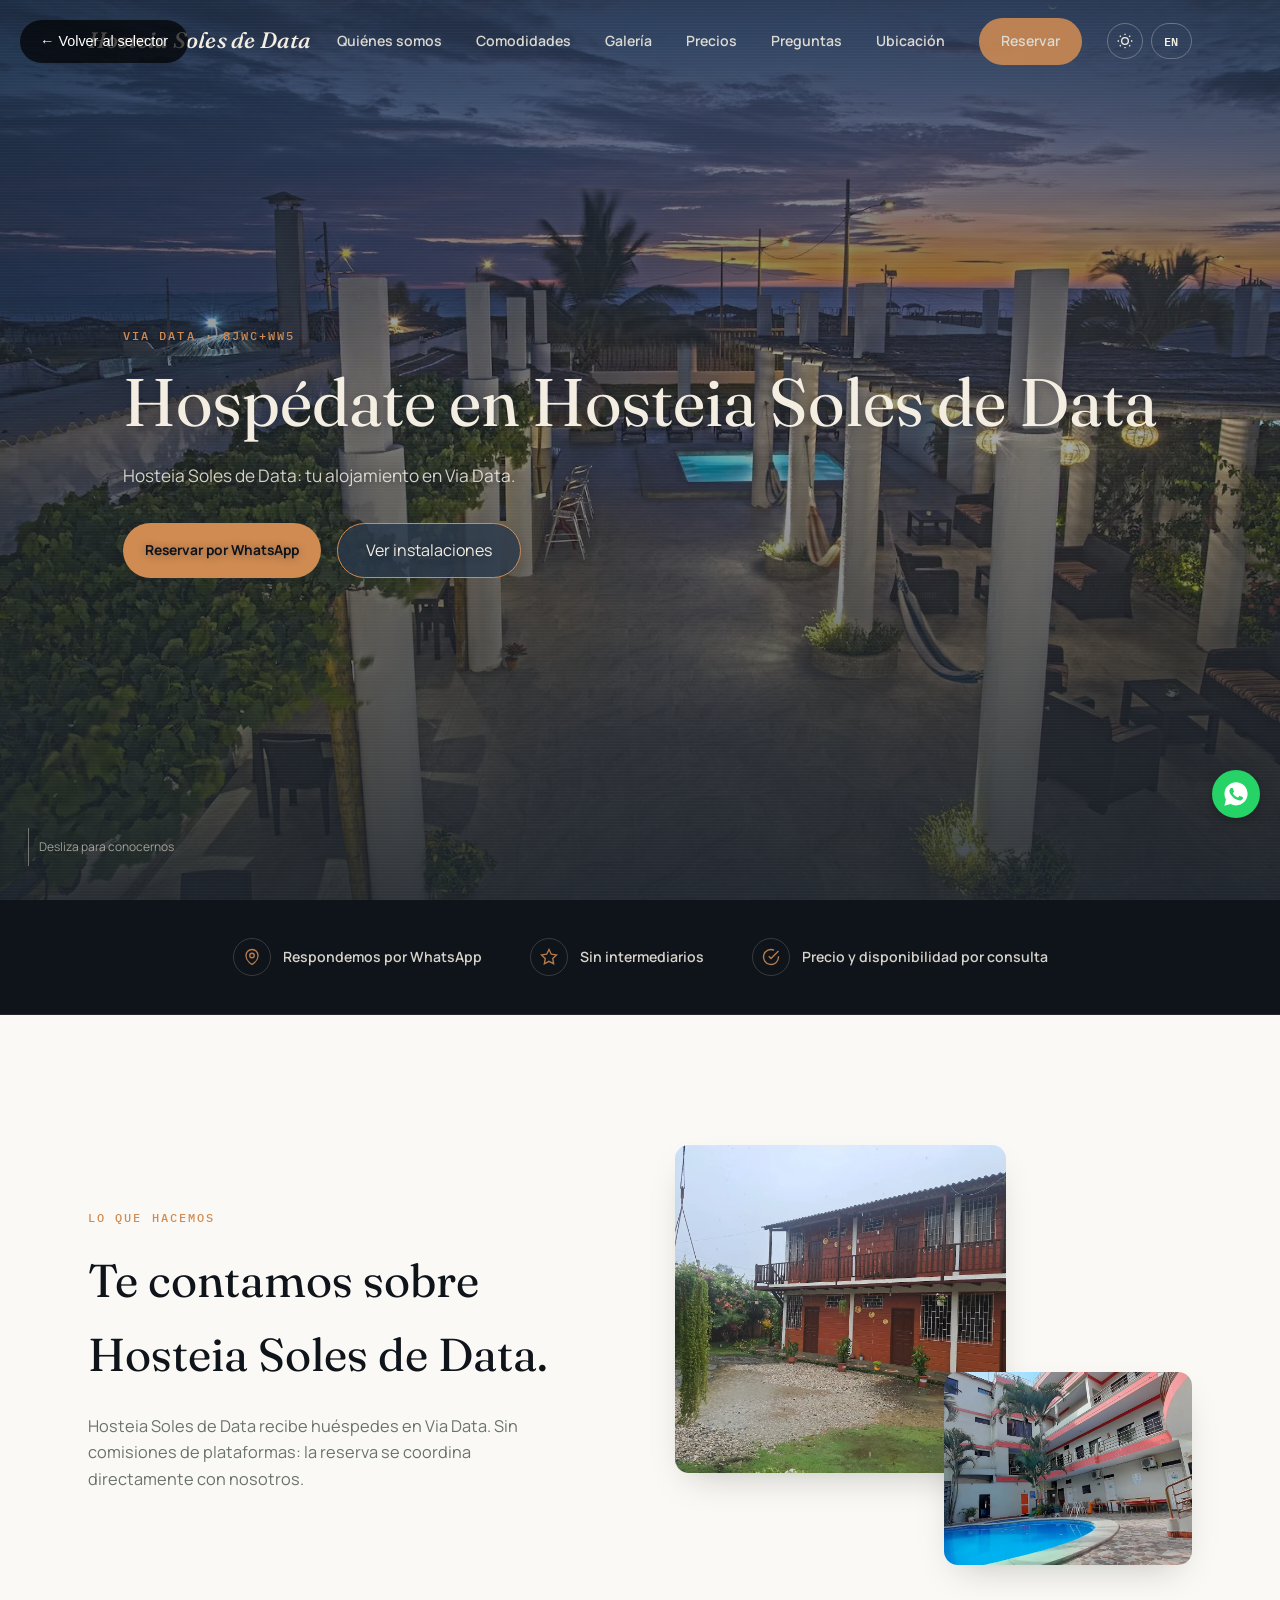
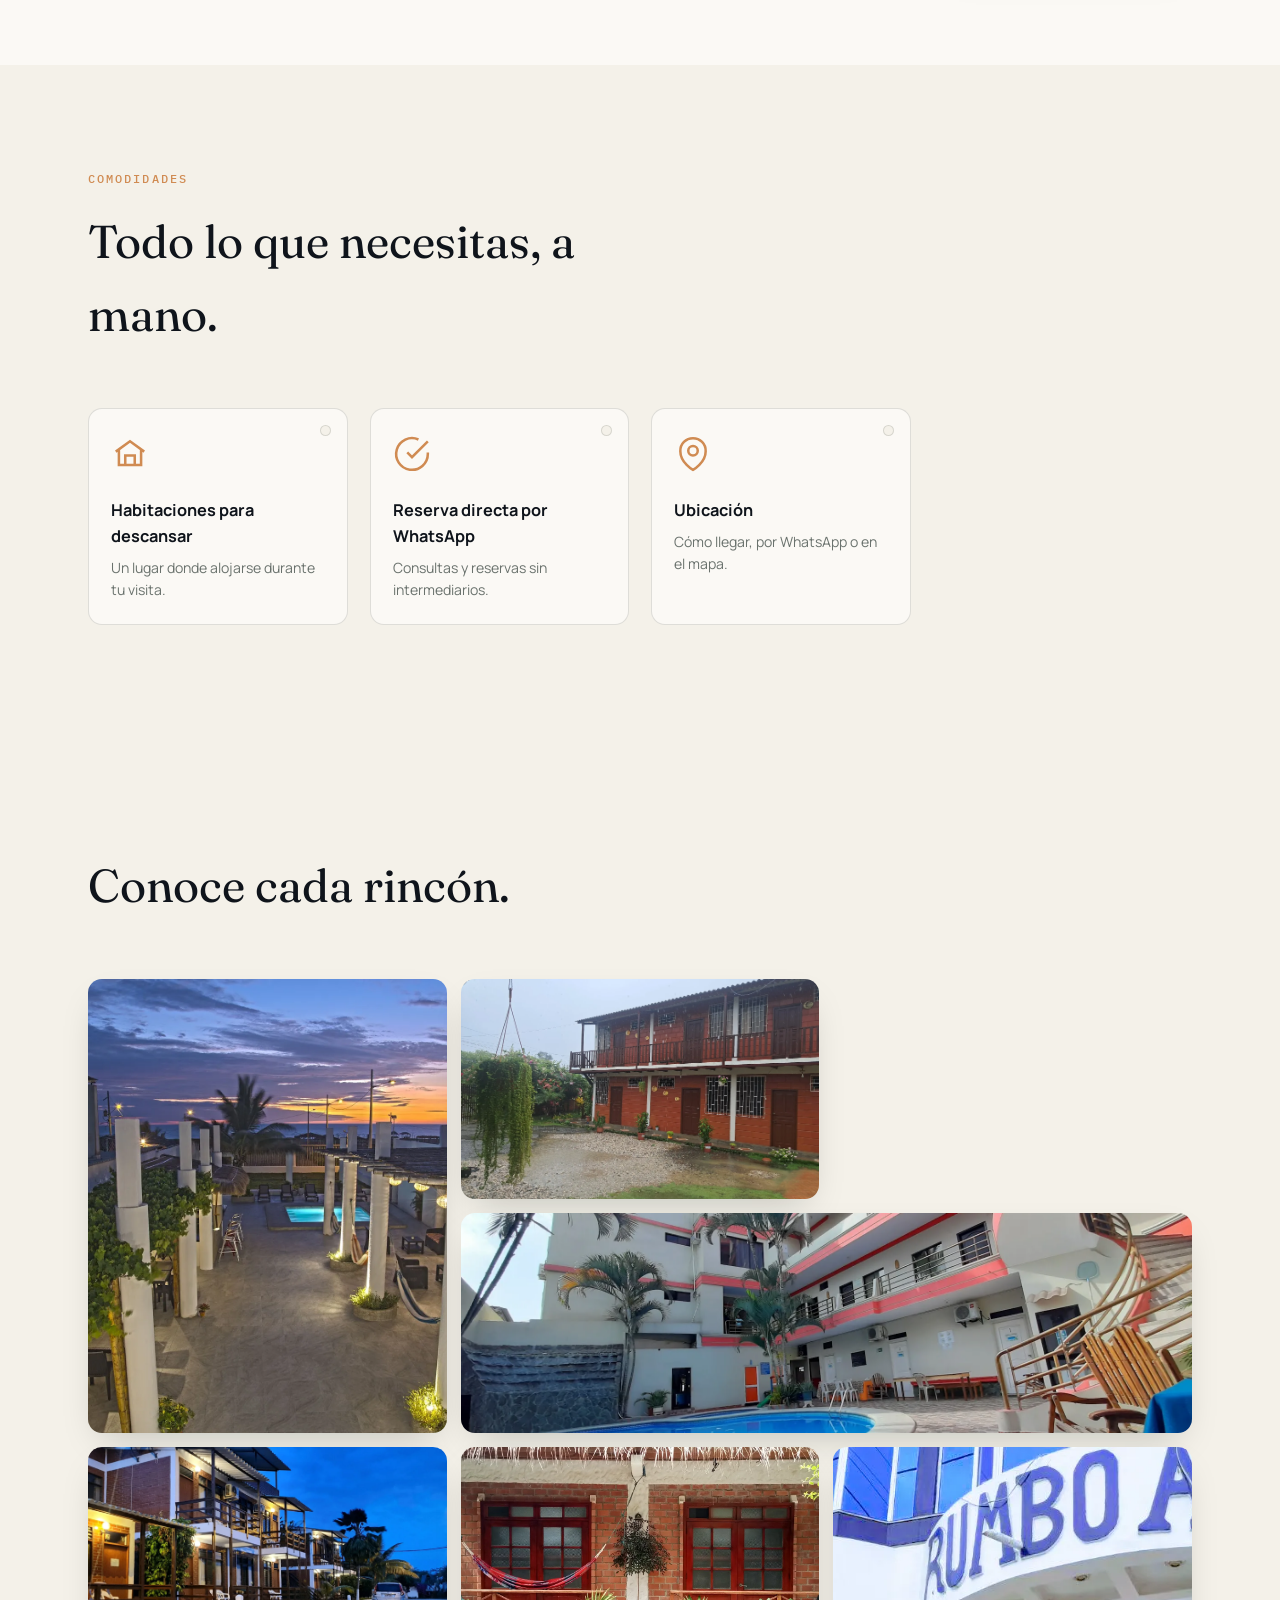
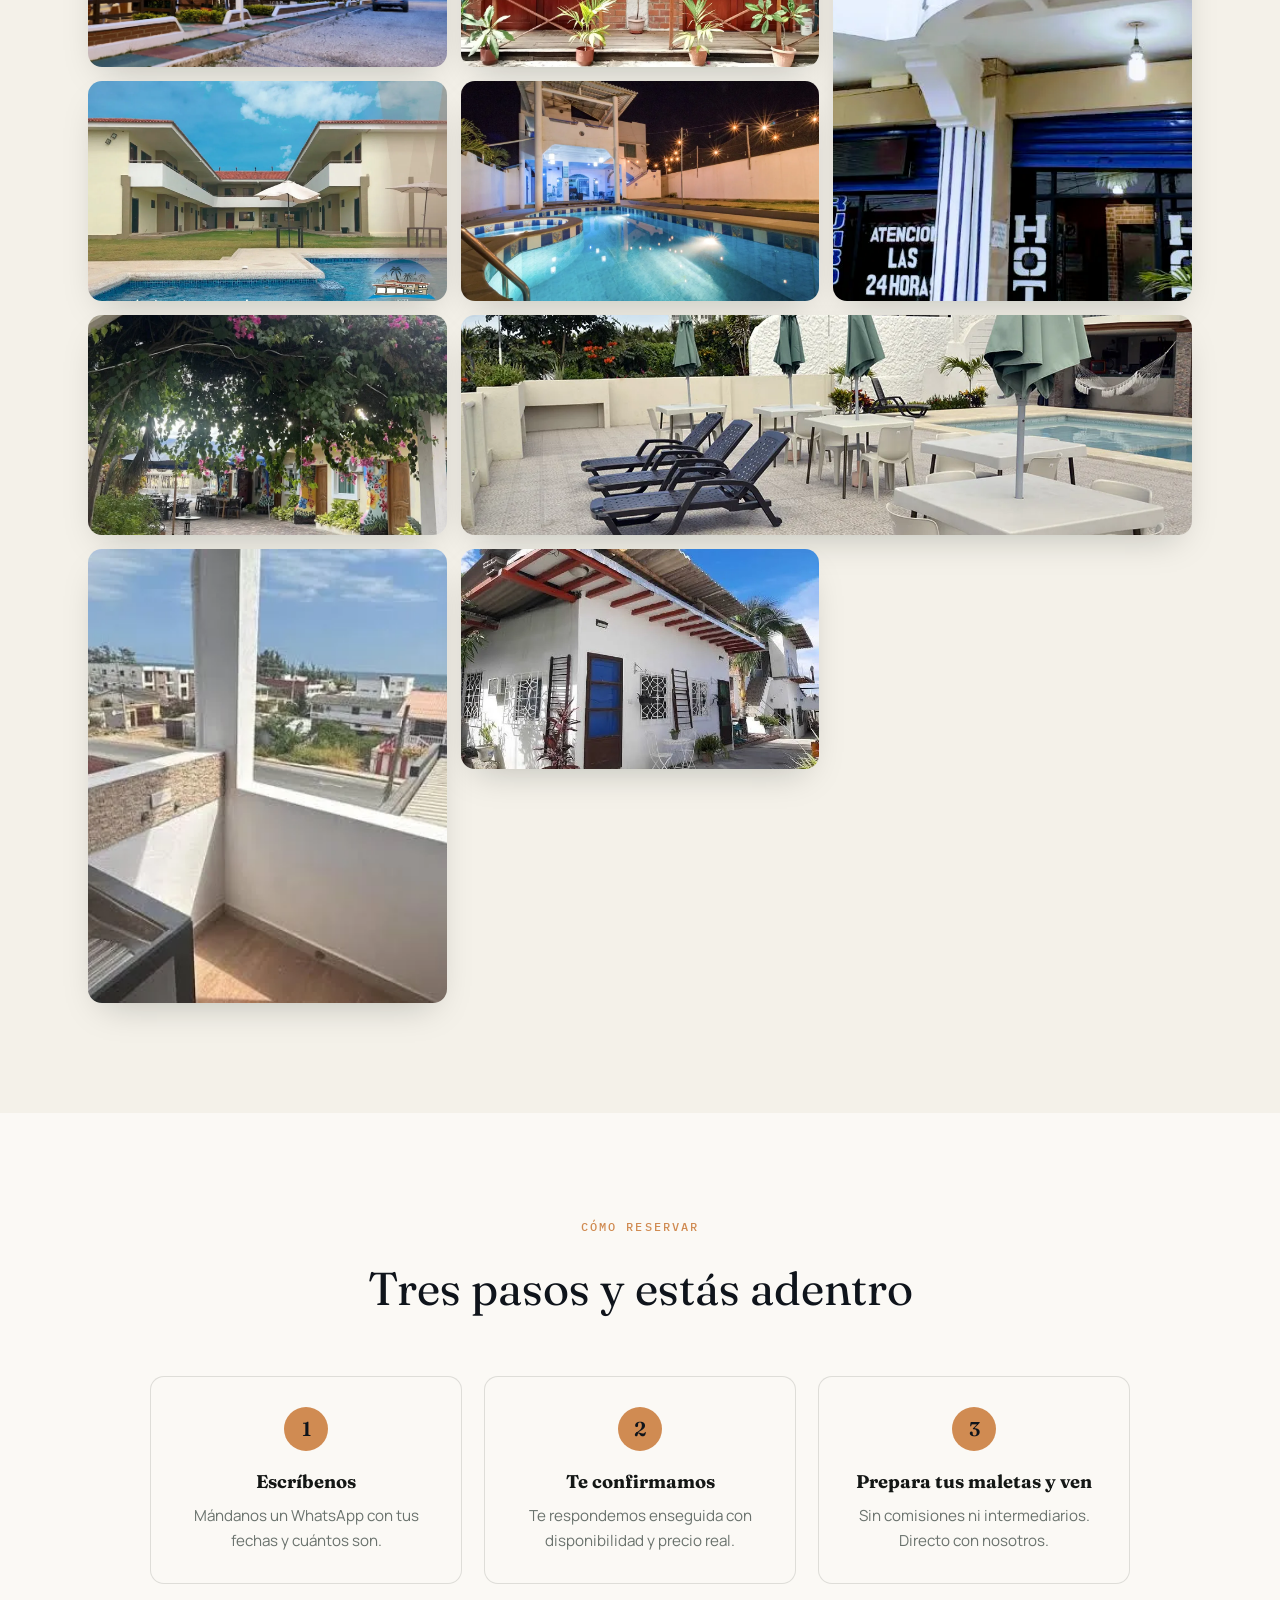
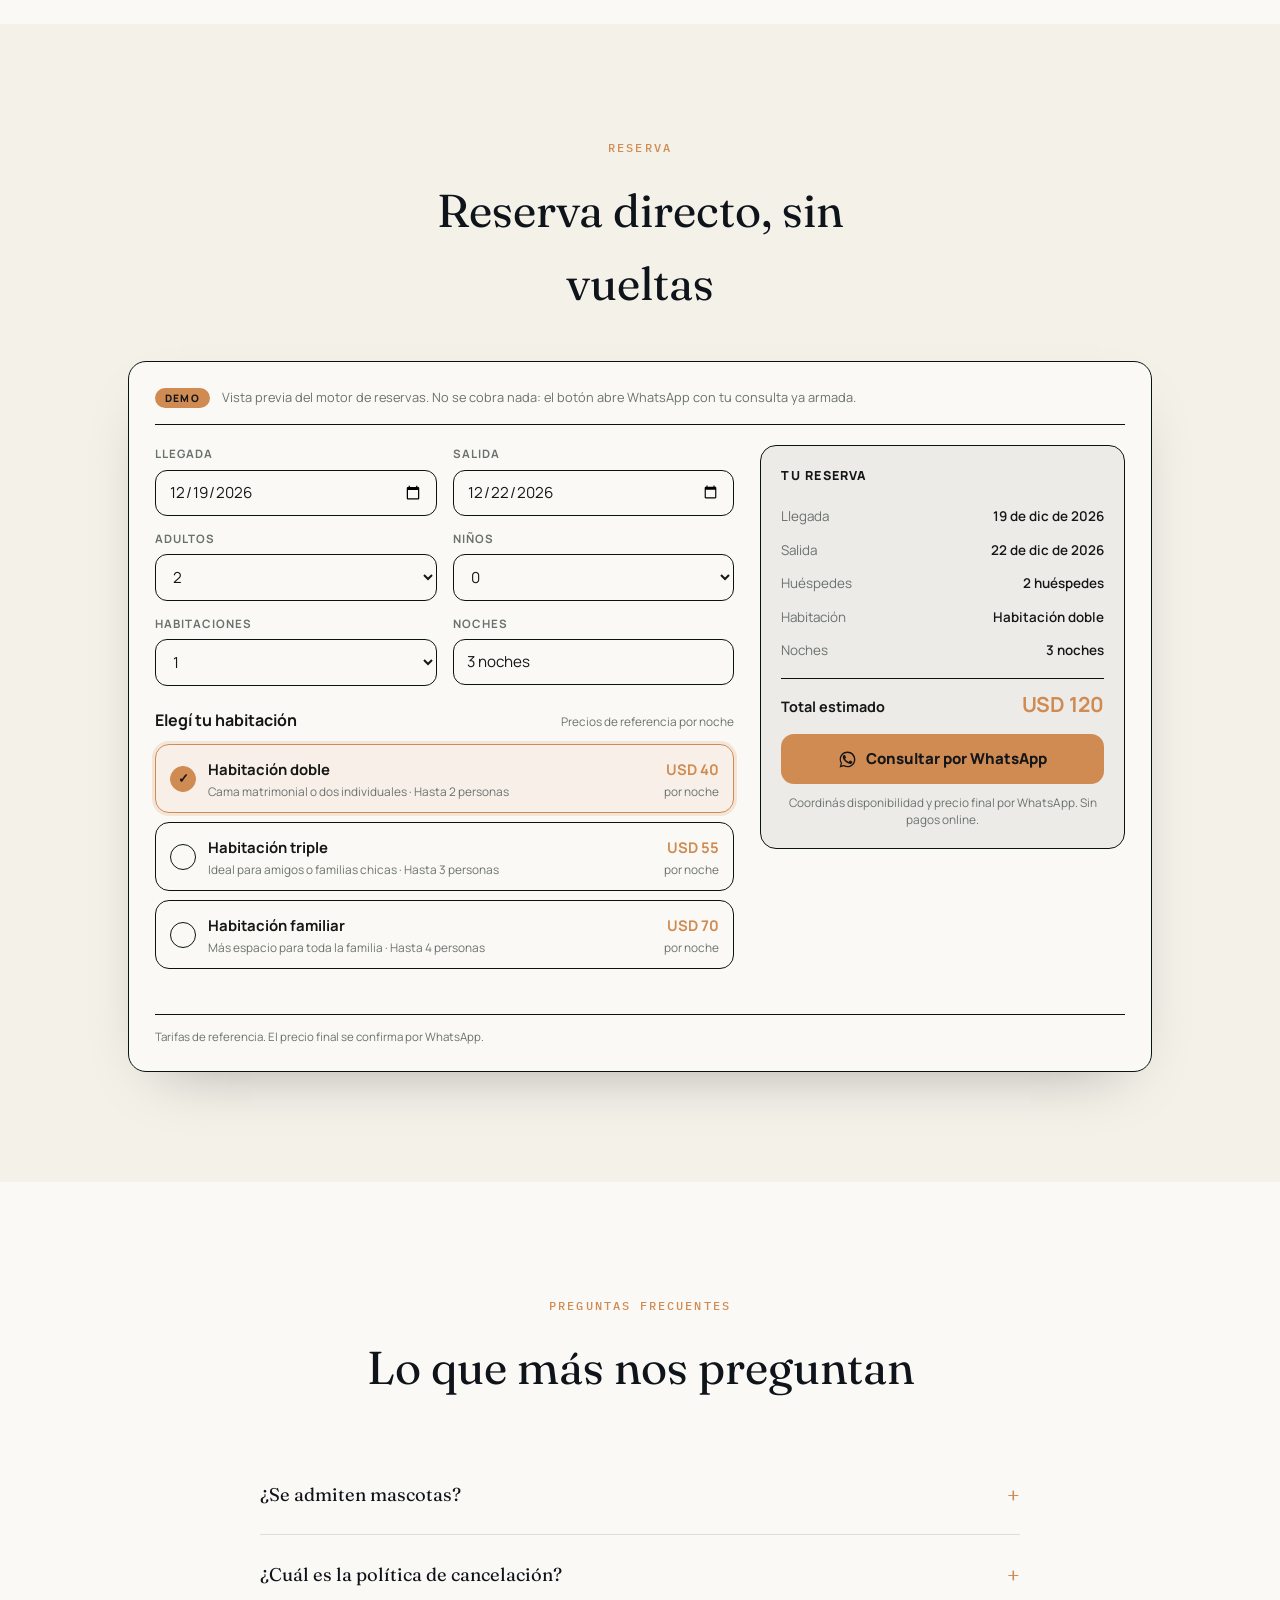
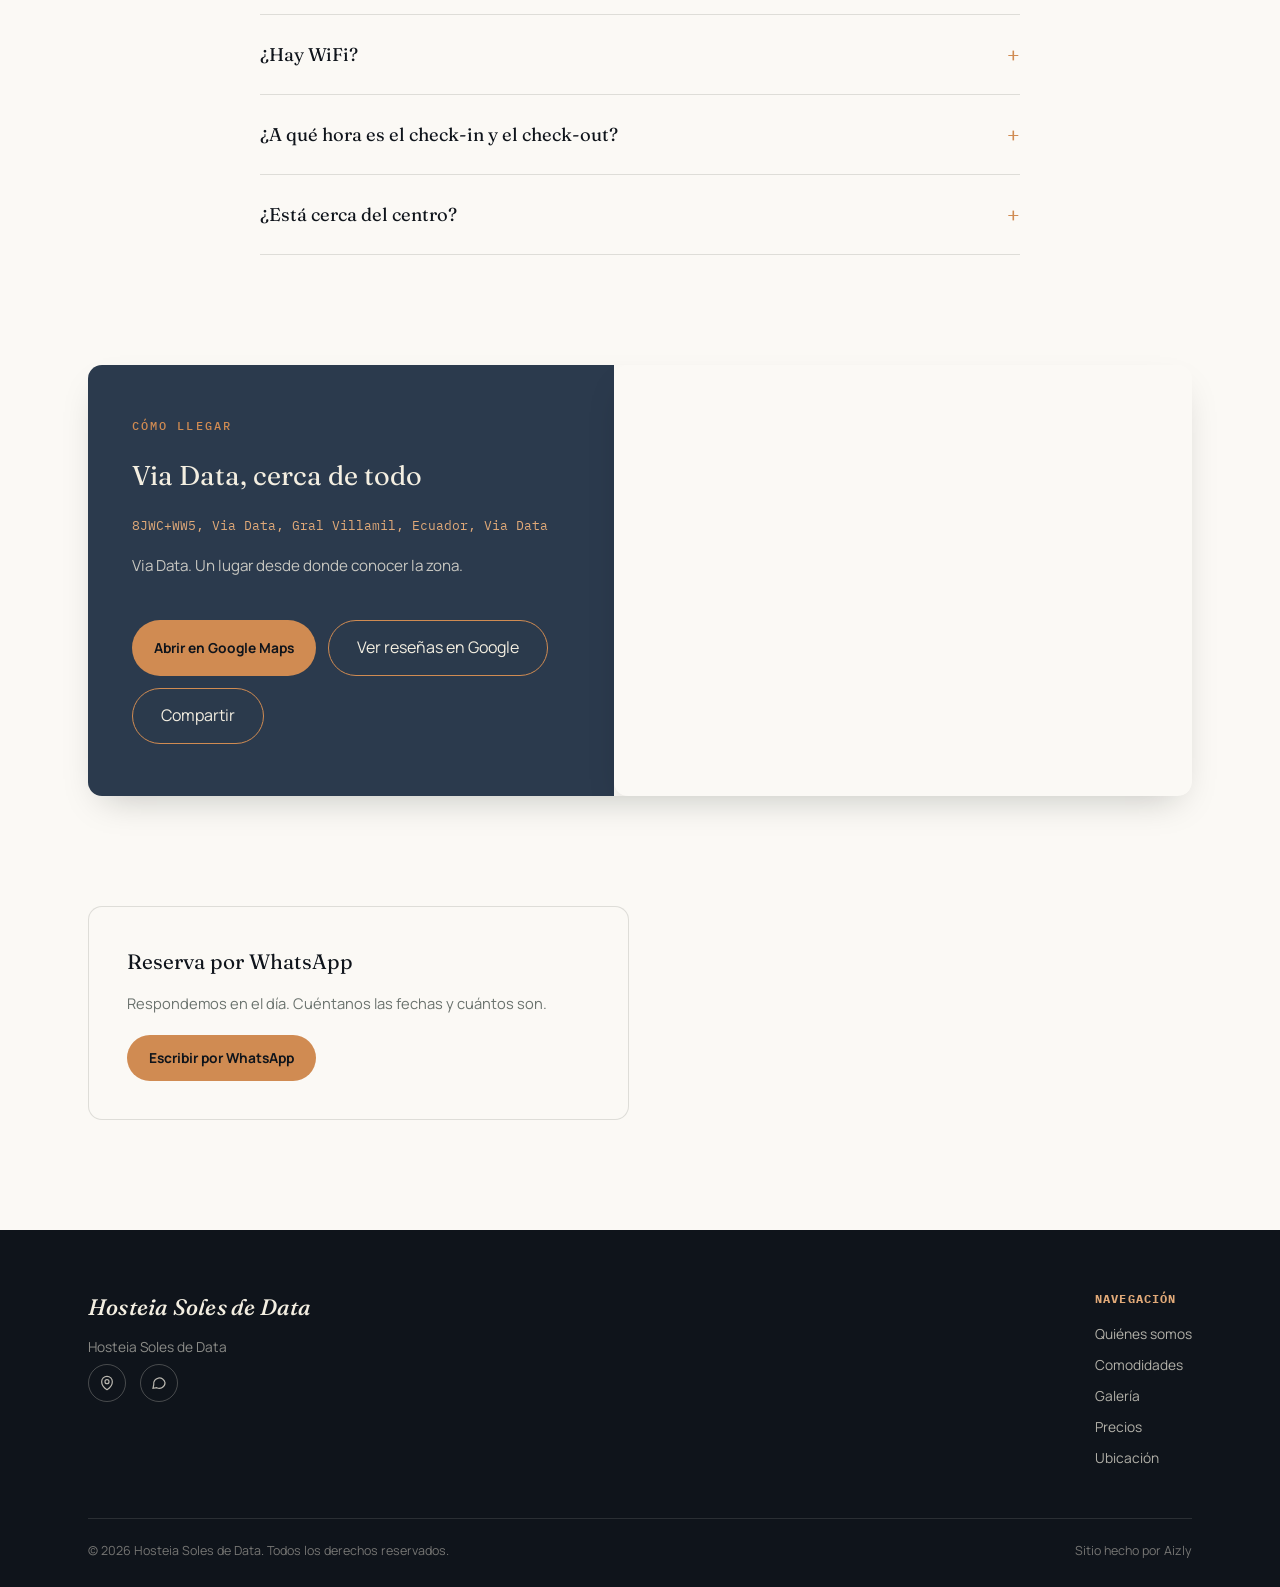
<file: preview-A.html>
<!DOCTYPE html>
<html lang="es-EC">

<head>
  <meta charset="UTF-8">
  <meta name="viewport" content="width=device-width, initial-scale=1.0">
  <title id="meta-title">Cargando...</title>
  <meta name="description" id="meta-description" content="">
  <link rel="canonical" href="">
  <meta name="theme-color" content="#19212C">
  <meta name="apple-mobile-web-app-capable" content="yes">
  <meta name="apple-mobile-web-app-status-bar-style" content="black-translucent">
  <meta name="mobile-web-app-capable" content="yes">

  <script type="application/ld+json" id="schema-json"></script>

  <meta property="og:title" id="og-title" content="">
  <meta property="og:description" id="og-description" content="">
  <meta property="og:url" id="og-url" content="">
  <meta property="og:type" content="website">
  <meta property="og:image" id="og-image" content="">
  <meta property="og:image:width" content="1200">
  <meta property="og:image:height" content="900">
  <meta name="twitter:card" content="summary_large_image">
  <meta name="twitter:title" id="twitter-title" content="">
  <meta name="twitter:description" id="twitter-description" content="">
  <meta name="twitter:image" id="twitter-image" content="">

  <link rel="icon" id="favicon-link"
    href="data:image/svg+xml,%3Csvg xmlns='http://www.w3.org/2000/svg' viewBox='0 0 100 100'%3E%3Crect width='100' height='100' rx='20' fill='%2316281F'/%3E%3Cpath d='M30 25 L30 75 M70 25 L70 75 M30 50 L70 50' stroke='%23D9A441' stroke-width='7' fill='none' stroke-linecap='round' stroke-linejoin='round'/%3E%3C/svg%3E">
  <link rel="apple-touch-icon"
    href="data:image/svg+xml,%3Csvg xmlns='http://www.w3.org/2000/svg' viewBox='0 0 100 100'%3E%3Crect width='100' height='100' rx='20' fill='%2316281F'/%3E%3Cpath d='M30 25 L30 75 M70 25 L70 75 M30 50 L70 50' stroke='%23D9A441' stroke-width='7' fill='none' stroke-linecap='round' stroke-linejoin='round'/%3E%3C/svg%3E">

  <link rel="preconnect" href="https://fonts.googleapis.com">
  <link rel="preconnect" href="https://fonts.gstatic.com" crossorigin>
  <link
    href="https://fonts.googleapis.com/css2?family=Fraunces:ital,opsz,wght@0,9..144,400;0,9..144,600;1,9..144,500&family=Manrope:wght@400;500;600;700;800&family=IBM+Plex+Mono:wght@400;500&display=swap"
    rel="stylesheet">

  <style>
    :root {
      --pine-dark: #0A140F;
      --pine: #1A3025;
      --sea-dusk: #253D43;
      --gold: #C5A059;
      --gold-soft: #D4B984;
      --paper: #FBF9F5;
      --paper-warm: #F4F1E9;
      --ink: #141715;
      --ink-soft: #6A726D;
      --line: rgba(10, 20, 15, 0.12);
      --radius: 14px;
      --shadow: 0 15px 35px -15px rgba(10, 20, 15, 0.25);
      --card-bg: var(--paper);
      --section-alt-bg: var(--paper-warm);
      --header-scrolled-bg: rgba(251, 249, 245, 0.95);
      --header-scrolled-shadow: 0 4px 15px -5px rgba(10, 20, 15, 0.1);
    }

    [data-theme="dark"] {
      --paper: #0A140F;
      --paper-warm: #141715;
      --ink: #FBF9F5;
      --ink-soft: #A6A9A8;
      --line: rgba(251, 249, 245, 0.08);
      --shadow: 0 15px 35px -15px rgba(0, 0, 0, 0.5);
      --card-bg: #141715;
      --section-alt-bg: #141715;
      --header-scrolled-bg: rgba(10, 20, 15, 0.95);
      --header-scrolled-shadow: 0 4px 15px -5px rgba(0, 0, 0, 0.3);
    }

    * {
      margin: 0;
      padding: 0;
      box-sizing: border-box;
    }

    html {
      scroll-behavior: smooth;
      overflow-x: hidden;
    }

    body {
      font-family: 'Manrope', sans-serif;
      background: var(--paper);
      color: var(--ink);
      line-height: 1.6;
      overflow-x: hidden;
    }

    h1,
    h2,
    h3,
    .display {
      font-family: 'Fraunces', serif;
    }

    .mono {
      font-family: 'IBM Plex Mono', monospace;
    }

    a {
      text-decoration: none;
      color: inherit;
    }

    ul {
      list-style: none;
    }

    img {
      max-width: 100%;
      display: block;
    }

    section {
      position: relative;
    }

    .wrap {
      max-width: 1160px;
      margin: 0 auto;
      padding: 0 28px;
    }

    .eyebrow {
      font-family: 'IBM Plex Mono', monospace;
      text-transform: uppercase;
      letter-spacing: 0.18em;
      font-size: 0.72rem;
      color: var(--gold);
      font-weight: 500;
    }

    .reveal {
      opacity: 0;
      transform: translateY(28px);
      transition: opacity .8s ease, transform .8s ease;
    }

    .reveal.in {
      opacity: 1;
      transform: translateY(0);
    }

    @media (prefers-reduced-motion: reduce) {
      .reveal {
        opacity: 1;
        transform: none;
        transition: none;
      }

      html {
        scroll-behavior: auto;
      }
    }

    .trust-bar {
      background: var(--pine-dark);
      padding: 38px 0;
      text-align: center;
      border-bottom: 1px solid rgba(243, 238, 225, 0.08);
    }

    [data-theme="dark"] .trust-bar {
      background: #0F141B;
    }

    .trust-inner {
      display: flex;
      justify-content: center;
      align-items: center;
      gap: 48px;
      flex-wrap: wrap;
    }

    .trust-item {
      display: flex;
      align-items: center;
      gap: 12px;
      color: #F3EEE1;
      font-size: 0.88rem;
      font-weight: 600;
      opacity: 0.88;
    }

    .trust-item .trust-icon {
      width: 38px;
      height: 38px;
      border-radius: 50%;
      border: 1.5px solid rgba(243, 238, 225, 0.2);
      display: flex;
      align-items: center;
      justify-content: center;
      flex-shrink: 0;
      color: var(--gold);
    }

    .trust-item .trust-icon svg {
      width: 18px;
      height: 18px;
    }


    /* Botón flotante WhatsApp (móvil, sobre la barra de reserva) */
    .wa-float {
      position: fixed;
      bottom: 82px;
      right: 20px;
      z-index: 9999;
      width: 48px;
      height: 48px;
      border-radius: 50%;
      background: #25D366;
      display: flex;
      align-items: center;
      justify-content: center;
      box-shadow: 0 4px 12px rgba(0,0,0,0.25);
      transition: transform 0.2s;
    }
    .wa-float:hover {
      transform: scale(1.08);
    }

    .mobile-bar {
      display: none;
      position: fixed;
      bottom: 0;
      left: 0;
      right: 0;
      z-index: 9998;
      background: var(--pine-dark);
      padding: 10px;
      box-shadow: 0 -2px 10px rgba(0,0,0,0.2);
    }

    .mobile-bar a {
      display: flex;
      align-items: center;
      justify-content: center;
      gap: 6px;
      background: var(--gold);
      color: var(--pine-dark);
      padding: 8px;
      border-radius: 999px;
      font-weight: 700;
      font-size: 0.8rem;
      text-decoration: none;
    }

    .mobile-bar a svg {
      width: 18px;
      height: 18px;
    }

    @media (max-width:720px) {
      .mobile-bar {
        display: block;
      }
      body {
        padding-bottom: 70px;
      }
    }

    header {
      position: fixed;
      top: 0;
      left: 0;
      right: 0;
      z-index: 100;
      padding: 18px 0;
      transition: background .35s ease, padding .35s ease, box-shadow .35s ease;
    }

    header.scrolled {
      background: var(--header-scrolled-bg);
      backdrop-filter: blur(14px) saturate(180%);
      -webkit-backdrop-filter: blur(14px) saturate(180%);
      padding: 12px 0;
      box-shadow: var(--header-scrolled-shadow);
    }

    nav.wrap {
      display: flex;
      align-items: center;
      justify-content: space-between;
    }

    .logo {
      font-family: 'Fraunces', serif;
      font-style: italic;
      font-weight: 500;
      font-size: 1.4rem;
      color: #F3EEE1;
      letter-spacing: 0.01em;
      transition: color .35s ease;
    }

    header.scrolled .logo {
      color: var(--pine-dark);
    }

    .nav-links {
      display: flex;
      gap: 34px;
      align-items: center;
    }

    .nav-links a {
      font-size: 0.88rem;
      font-weight: 600;
      color: #F3EEE1;
      transition: color .35s ease, opacity .2s ease;
      opacity: 0.88;
    }

    header.scrolled .nav-links a {
      color: var(--pine-dark);
    }

    .nav-links a:hover {
      opacity: 1;
    }

    .nav-toggles {
      display: flex;
      gap: 8px;
      align-items: center;
    }

    .toggle-btn {
      width: 36px;
      height: 36px;
      border-radius: 50%;
      border: 1.5px solid rgba(243, 238, 225, 0.3);
      background: transparent;
      color: #F3EEE1;
      cursor: pointer;
      display: flex;
      align-items: center;
      justify-content: center;
      transition: background .2s, border-color .2s;
    }

    .toggle-btn:hover {
      background: rgba(243, 238, 225, 0.1);
      border-color: var(--gold);
    }

    .toggle-btn svg {
      width: 16px;
      height: 16px;
    }

    .lang-btn {
      width: auto;
      padding: 0 12px;
      border-radius: 999px;
      height: 36px;
      font-family: 'IBM Plex Mono', monospace;
      font-size: 0.72rem;
      font-weight: 600;
      letter-spacing: 0.05em;
    }

    header.scrolled .toggle-btn {
      border-color: rgba(25, 33, 44, 0.3);
      color: var(--ink);
    }

    header.scrolled .toggle-btn:hover {
      background: rgba(25, 33, 44, 0.06);
    }

    [data-theme="dark"] header.scrolled .toggle-btn {
      border-color: rgba(232, 227, 214, 0.2);
      color: var(--ink);
    }

    [data-theme="dark"] header.scrolled .toggle-btn:hover {
      background: rgba(232, 227, 214, 0.08);
    }

    [data-theme="dark"] header.scrolled .logo {
      color: var(--ink);
    }

    [data-theme="dark"] header.scrolled .nav-links a {
      color: var(--ink);
    }

    [data-theme="dark"] header.scrolled .burger span {
      background: var(--ink);
    }

    .btn {
      display: inline-flex;
      align-items: center;
      gap: 8px;
      padding: 12px 22px;
      border-radius: 999px;
      font-weight: 700;
      font-size: 0.86rem;
      transition: transform .25s ease, box-shadow .25s ease;
    }

    .btn-gold {
      background: var(--gold);
      color: var(--pine-dark);
    }

    .btn-gold:hover {
      transform: translateY(-2px);
      box-shadow: 0 12px 24px -10px rgba(208, 139, 82, 0.6);
    }

    .btn-ghost, button.btn-ghost {
      border: 1.5px solid var(--gold);
      color: #F3EEE1;
      padding: 14px 28px;
      border-radius: 999px;
      cursor: pointer;
      font: inherit;
      background: rgba(43, 58, 77, 0.8);
    }

    header.scrolled .btn-ghost {
      border-color: var(--pine-dark);
      color: var(--pine-dark);
    }

    [data-theme="dark"] .btn-ghost {
      border-color: rgba(232, 227, 214, 0.3);
      color: var(--ink);
    }

    [data-theme="dark"] header.scrolled .btn-ghost {
      border-color: var(--ink);
      color: var(--ink);
    }

    .burger {
      display: none;
      width: 26px;
      height: 20px;
      position: relative;
      cursor: pointer;
      background: none;
      border: none;
    }

    .burger span {
      position: absolute;
      left: 0;
      right: 0;
      height: 2px;
      background: var(--paper);
      transition: .3s;
    }

    header.scrolled .burger span {
      background: var(--pine-dark);
    }

    .burger span:nth-child(1) {
      top: 0;
    }

    .burger span:nth-child(2) {
      top: 9px;
    }

    .burger span:nth-child(3) {
      top: 18px;
    }

    .hero {
      height: 100vh;
      min-height: 640px;
      display: flex;
      align-items: center;
      position: relative;
      overflow: hidden;
      background: var(--pine-dark);
    }

    .hero-video {
      position: absolute;
      inset: 0;
      width: 100%;
      height: 100%;
      object-fit: cover;
      z-index: 0;
      background: var(--pine-dark);
    }

    .hero.no-video::before {
      content: '';
      position: absolute;
      inset: 0;
      background: linear-gradient(135deg, #1F2A38 0%, #34465C 25%, #1F2A38 50%, #121922 75%, #1F2A38 100%);
      background-size: 400% 400%;
      animation: gradientShift 8s ease infinite;
      z-index: 0;
    }

    @keyframes gradientShift {
      0%, 100% { background-position: 0% 50%; }
      25% { background-position: 100% 0%; }
      50% { background-position: 100% 100%; }
      75% { background-position: 0% 100%; }
    }

    .hero-overlay {
      position: absolute;
      inset: 0;
      z-index: 1;
      background: linear-gradient(180deg, rgba(25, 33, 44, 0.75) 0%, rgba(25, 33, 44, 0.35) 45%, rgba(25, 33, 44, 0.85) 100%);
    }

    .grain {
      position: absolute;
      inset: 0;
      z-index: 1;
      background: repeating-linear-gradient(0deg, rgba(255, 255, 255, 0.02) 0 1px, transparent 1px 3px);
      pointer-events: none;
    }

    .hero-content {
      position: relative;
      z-index: 2;
      color: #F3EEE1;
      text-shadow: 0 1px 8px rgba(25, 33, 44, 0.4);
    }

    .hero-content .eyebrow {
      margin-bottom: 18px;
      display: inline-block;
    }

    .hero-content h1 {
      font-size: clamp(2.4rem, 6vw, 4.2rem);
      font-weight: 400;
      line-height: 1.15;
      margin-bottom: 22px;
      overflow-wrap: break-word;
      word-break: break-word;
      hyphens: auto;
    }

    .hero-content p {
      max-width: 520px;
      font-size: 1.08rem;
      color: rgba(243, 238, 225, 0.85);
      margin-bottom: 34px;
      line-height: 1.5;
    }

    .hero-social-proof {
      display: inline-flex;
      align-items: center;
      gap: 9px;
      margin: 0 0 26px;
      padding: 8px 16px 8px 12px;
      border-radius: 999px;
      border: 1px solid rgba(243, 238, 225, 0.25);
      background: rgba(243, 238, 225, 0.08);
      backdrop-filter: blur(6px);
      color: #F3EEE1;
      font-size: 0.86rem;
      font-weight: 600;
      width: fit-content;
    }

    .hero-social-proof svg {
      width: 16px;
      height: 16px;
      color: var(--gold-soft);
      flex-shrink: 0;
    }

    .hero-social-proof .count {
      font-family: 'IBM Plex Mono', monospace;
      color: var(--gold-soft);
    }

    .hero-actions {
      display: flex;
      gap: 16px;
      flex-wrap: wrap;
    }

    .scroll-cue {
      position: absolute;
      bottom: 34px;
      left: 28px;
      z-index: 2;
      display: flex;
      align-items: center;
      gap: 10px;
      color: rgba(243, 238, 225, 0.6);
      font-size: 0.75rem;
    }

    @keyframes heroReveal {
      from {
        opacity: 0;
        transform: translateY(30px);
      }

      to {
        opacity: 1;
        transform: translateY(0);
      }
    }

    .hero-content .eyebrow {
      animation: heroReveal .7s ease forwards .05s;
      opacity: 0;
    }

    .hero-content h1 {
      animation: heroReveal .7s ease forwards .2s;
      opacity: 0;
    }

    .hero-content h1 em {
      animation: heroReveal .7s ease forwards .45s;
      opacity: 0;
    }

    .hero-content p {
      animation: heroReveal .7s ease forwards .65s;
      opacity: 0;
    }

    .hero-content .hero-actions {
      animation: heroReveal .7s ease forwards .8s;
      opacity: 0;
    }

    .scroll-cue::before {
      content: "";
      width: 1px;
      height: 38px;
      background: rgba(243, 238, 225, 0.4);
      animation: scrollline 2s ease-in-out infinite;
    }

    @keyframes scrollline {

      0%,
      100% {
        transform: scaleY(1);
        opacity: .4;
      }

      50% {
        transform: scaleY(0.5);
        opacity: 1;
      }
    }

    .about {
      padding: 130px 0 100px;
    }

    .about-grid {
      display: grid;
      grid-template-columns: 1fr 1fr;
      gap: 70px;
      align-items: center;
    }

    .about h2 {
      font-size: clamp(2.1rem, 3.6vw, 2.9rem);
      font-weight: 400;
      margin: 14px 0 22px;
      color: var(--pine-dark);
    }

    [data-theme="dark"] .about h2 {
      color: var(--ink);
    }

    .about p {
      color: var(--ink-soft);
      font-size: 1.02rem;
      max-width: 480px;
    }

    .photo-stack {
      position: relative;
      height: 420px;
    }

    .about-photo {
      position: absolute;
      border-radius: var(--radius);
      overflow: hidden;
      box-shadow: var(--shadow);
      object-fit: cover;
    }

    .about-photo.p1 {
      width: 64%;
      height: 78%;
      top: 0;
      left: 0;
    }

    .about-photo.p2 {
      width: 48%;
      height: 46%;
      bottom: 0;
      right: 0;
    }

    .amenities {
      padding: 100px 0;
      background: var(--section-alt-bg);
    }

    .section-head {
      max-width: 560px;
      margin-bottom: 56px;
    }

    .section-head h2 {
      font-size: clamp(2.1rem, 3.6vw, 2.9rem);
      font-weight: 400;
      margin-top: 14px;
      color: var(--pine-dark);
    }

    [data-theme="dark"] .section-head h2 {
      color: var(--ink);
    }

    .tag-grid {
      display: grid;
      grid-template-columns: repeat(4, 1fr);
      gap: 22px;
    }

    .tag-card {
      background: var(--card-bg);
      border-radius: 14px;
      padding: 26px 22px 22px;
      border: 1px solid var(--line);
      position: relative;
      transition: transform .3s ease, box-shadow .3s ease, border-color .3s ease;
    }

    .tag-card::before {
      content: "";
      position: absolute;
      top: 16px;
      right: 16px;
      width: 9px;
      height: 9px;
      border-radius: 50%;
      background: var(--paper-warm);
      border: 1px solid var(--line);
    }

    .tag-card:hover {
      transform: translateY(-8px);
      box-shadow: 0 24px 60px -20px rgba(25, 33, 44, 0.45);
      border-color: transparent;
    }

    .tag-card .icon {
      width: 38px;
      height: 38px;
      margin-bottom: 16px;
      color: var(--gold);
    }

    .tag-card h3 {
      font-family: 'Manrope', sans-serif;
      font-size: 1.02rem;
      font-weight: 700;
      margin-bottom: 8px;
      color: var(--pine-dark);
    }

    [data-theme="dark"] .tag-card h3 {
      color: var(--ink);
    }

    .tag-card p {
      font-size: 0.88rem;
      color: var(--ink-soft);
    }

    .gallery {
      padding: 110px 0;
      background: var(--section-alt-bg);
    }

    .gallery-grid {
      display: grid;
      grid-template-columns: repeat(3, 1fr);
      grid-auto-rows: 220px;
      gap: 14px;
    }

    .gallery-item {
      border-radius: var(--radius);
      overflow: hidden;
      position: relative;
      box-shadow: var(--shadow);
      transition: transform .35s cubic-bezier(0.4, 0, 0.2, 1);
      cursor: pointer;
    }

    .gallery-item:hover {
      transform: scale(1.03);
      z-index: 2;
    }

    .gallery-item:nth-child(5n+1) {
      grid-row: span 2;
    }

    .gallery-item:nth-child(7n+3) {
      grid-column: span 2;
    }

    .gallery-item img,
    .gallery-item video {
      width: 100%;
      height: 100%;
      object-fit: cover;
      display: block;
    }

    .gallery-overlay {
      position: absolute;
      inset: 0;
      background: linear-gradient(180deg, transparent 40%, rgba(25, 33, 44, 0.85) 100%);
      display: flex;
      align-items: flex-end;
      padding: 20px;
      opacity: 0;
      transition: opacity .35s ease;
    }

    .gallery-item:hover .gallery-overlay {
      opacity: 1;
    }

    .gallery-overlay span {
      color: #F3EEE1;
      font-size: 0.82rem;
      font-weight: 600;
      letter-spacing: 0.02em;
    }

    .pricing {
      padding: 110px 0;
      background: var(--pine-dark);
      color: #F3EEE1;
      text-align: center;
      position: relative;
      overflow: hidden;
    }

    .pricing::before {
      content: "";
      position: absolute;
      inset: 0;
      background-image: radial-gradient(circle, rgba(243, 238, 225, 0.05) 1px, transparent 1px);
      background-size: 26px 26px;
    }

    .pricing .wrap {
      position: relative;
    }

    .seal {
      width: 180px;
      height: 180px;
      border: 2px dashed var(--gold);
      border-radius: 50%;
      display: flex;
      flex-direction: column;
      align-items: center;
      justify-content: center;
      margin: 0 auto 34px;
      transform: rotate(-6deg);
    }

    .seal .amount {
      font-family: 'Fraunces', serif;
      font-size: 2.1rem;
      color: var(--gold-soft);
    }

    .seal .per {
      font-family: 'IBM Plex Mono', monospace;
      font-size: 0.68rem;
      letter-spacing: 0.08em;
      color: rgba(243, 238, 225, 0.7);
      margin-top: 4px;
    }

    .pricing h2 {
      font-size: clamp(1.8rem, 3vw, 2.4rem);
      font-weight: 400;
      max-width: 520px;
      margin: 0 auto 30px;
    }

    .faq {
      padding: 110px 0;
    }

    .faq-list {
      max-width: 760px;
      margin: 0 auto;
    }

    .faq-item {
      border-bottom: 1px solid var(--line);
    }

    .faq-q {
      width: 100%;
      text-align: left;
      background: none;
      border: none;
      cursor: pointer;
      padding: 26px 0;
      display: flex;
      justify-content: space-between;
      align-items: center;
      gap: 20px;
      font-family: 'Fraunces', serif;
      font-size: 1.15rem;
      color: var(--pine-dark);
    }

    [data-theme="dark"] .faq-q {
      color: var(--ink);
    }

    .faq-q .plus {
      font-family: 'IBM Plex Mono', monospace;
      font-size: 1.3rem;
      color: var(--gold);
      transition: transform .3s ease;
      flex-shrink: 0;
    }

    .faq-item.open .plus {
      transform: rotate(45deg);
    }

    .faq-a {
      max-height: 0;
      overflow: hidden;
      transition: max-height .4s ease;
    }

    .faq-a p {
      padding-bottom: 24px;
      color: var(--ink-soft);
      max-width: 600px;
    }

    .location {
      padding: 0 0 110px;
    }

    .loc-grid {
      display: grid;
      grid-template-columns: 1fr 1.1fr;
      gap: 0;
      border-radius: var(--radius);
      overflow: hidden;
      box-shadow: var(--shadow);
    }

    .loc-info {
      background: var(--sea-dusk);
      color: #F3EEE1;
      padding: 52px 44px;
      display: flex;
      flex-direction: column;
      justify-content: center;
      gap: 18px;
    }

    .loc-info h3 {
      font-size: 1.7rem;
      font-weight: 400;
    }

    .loc-info p {
      color: rgba(243, 238, 225, 0.78);
      font-size: 0.95rem;
    }

    .loc-info .addr {
      font-family: 'IBM Plex Mono', monospace;
      font-size: 0.82rem;
      color: var(--gold-soft);
    }

    #loc-highlights {
      display: flex;
      flex-direction: column;
      gap: 10px;
      margin-top: 6px;
    }

    .loc-highlight {
      display: flex;
      align-items: center;
      gap: 10px;
      font-size: 0.88rem;
      color: rgba(243, 238, 225, 0.78);
    }

    .loc-highlight svg {
      width: 18px;
      height: 18px;
      color: var(--gold-soft);
      flex-shrink: 0;
    }

    .map-embed {
      position: relative;
      width: 100%;
      min-height: 340px;
      border-radius: var(--radius);
      overflow: hidden;
      box-shadow: var(--shadow);
    }

    .map-embed iframe {
      position: absolute;
      inset: 0;
      width: 100%;
      height: 100%;
      border: 0;
    }

    .map-embed img,
    .map-embed video {
      width: 100%;
      height: 100%;
      min-height: 340px;
      object-fit: cover;
      display: block;
    }

    .map-embed video {
      background: #000;
    }

    .map-embed img {
      animation: kenBurns 12s ease-in-out infinite alternate;
    }

    .map-embed .map-overlay {
      position: absolute;
      inset: 0;
      background: linear-gradient(135deg, rgba(25, 33, 44, 0.55) 0%, transparent 60%);
      display: flex;
      align-items: flex-end;
      padding: 24px;
      pointer-events: none;
    }

    .map-embed .map-overlay .pin-badge {
      display: flex;
      align-items: center;
      gap: 8px;
      background: rgba(25, 33, 44, 0.75);
      backdrop-filter: blur(8px);
      -webkit-backdrop-filter: blur(8px);
      padding: 10px 16px;
      border-radius: 999px;
      color: #F3EEE1;
      font-family: 'IBM Plex Mono', monospace;
      font-size: 0.78rem;
      letter-spacing: 0.04em;
    }

    .map-embed .map-overlay .pin-badge svg {
      width: 14px;
      height: 14px;
      flex-shrink: 0;
    }

    @keyframes kenBurns {
      0% {
        transform: scale(1) translate(0, 0);
      }

      100% {
        transform: scale(1.12) translate(-1.5%, -1%);
      }
    }

    .contact {
      padding: 0 0 110px;
    }

    .contact-grid {
      display: grid;
      grid-template-columns: 1fr 1fr;
      gap: 22px;
    }

    .contact-card {
      background: var(--card-bg);
      border-radius: var(--radius);
      padding: 38px;
      display: flex;
      flex-direction: column;
      gap: 14px;
      border: 1px solid var(--line);
    }

    .contact-card h3 {
      font-size: 1.3rem;
      font-weight: 400;
      color: var(--pine-dark);
    }

    [data-theme="dark"] .contact-card h3 {
      color: var(--ink);
    }

    .contact-card p {
      color: var(--ink-soft);
      font-size: 0.92rem;
    }

    .contact-card .btn {
      align-self: flex-start;
      margin-top: 6px;
    }

    .contact-email-btn {
      border-color: var(--pine-dark);
      color: var(--pine-dark);
    }

    [data-theme="dark"] .contact-email-btn {
      border-color: var(--ink);
      color: var(--ink);
    }

    footer {
      background: var(--pine-dark);
      color: rgba(243, 238, 225, 0.75);
      padding: 60px 0 26px;
    }

    .foot-top {
      display: flex;
      justify-content: space-between;
      align-items: flex-start;
      flex-wrap: wrap;
      gap: 36px;
      padding-bottom: 40px;
      border-bottom: 1px solid rgba(243, 238, 225, 0.12);
    }

    .foot-brand .logo {
      color: #F3EEE1;
      margin-bottom: 10px;
      display: block;
    }

    .foot-brand p {
      max-width: 280px;
      font-size: 0.86rem;
      color: rgba(243, 238, 225, 0.55);
    }

    .foot-cols {
      display: flex;
      gap: 60px;
      flex-wrap: wrap;
    }

    .foot-col h4 {
      font-family: 'IBM Plex Mono', monospace;
      font-size: 0.72rem;
      letter-spacing: 0.1em;
      text-transform: uppercase;
      color: var(--gold-soft);
      margin-bottom: 14px;
    }

    .foot-col a {
      display: block;
      font-size: 0.86rem;
      margin-bottom: 9px;
      color: rgba(243, 238, 225, 0.72);
      transition: color .2s;
    }

    .foot-col a:hover {
      color: var(--gold-soft);
    }

    .social-row {
      display: flex;
      gap: 14px;
      margin-top: 6px;
    }

    .social-row a {
      width: 38px;
      height: 38px;
      border-radius: 50%;
      border: 1px solid rgba(243, 238, 225, 0.25);
      display: flex;
      align-items: center;
      justify-content: center;
      transition: .25s;
    }

    .social-row a:hover {
      background: var(--gold);
      border-color: var(--gold);
      color: var(--pine-dark);
    }

    .foot-bottom {
      display: flex;
      justify-content: space-between;
      padding-top: 22px;
      font-size: 0.78rem;
      color: rgba(243, 238, 225, 0.45);
      flex-wrap: wrap;
      gap: 10px;
    }

    @media (max-width:920px) {

      .about-grid,
      .loc-grid,
      .contact-grid {
        grid-template-columns: 1fr;
      }

      .tag-grid {
        grid-template-columns: repeat(2, 1fr);
      }

      .gallery-item {
        grid-column: span 1;
        grid-row: span 1;
      }

      .gallery-grid {
        grid-template-columns: repeat(2, 1fr);
        grid-auto-rows: 180px;
      }

      .foot-top {
        flex-direction: column;
      }

      .map-embed {
        min-height: 260px;
      }

      .map-embed img,
      .map-embed video {
        min-height: 260px;
      }
    }

    @media (max-width:720px) {
      .nav-links {
        position: fixed;
        top: 0;
        right: 0;
        height: 100vh;
        width: 76%;
        max-width: 320px;
        background: var(--pine-dark);
        flex-direction: column;
        justify-content: center;
        align-items: flex-start;
        padding: 40px;
        gap: 28px;
        transform: translateX(100%);
        visibility: hidden;
        transition: transform .4s ease, visibility 0s .4s;
      }

      .nav-links.open {
        transform: translateX(0);
        visibility: visible;
        transition: transform .4s ease, visibility 0s;
      }

      .nav-links a {
        color: #F3EEE1 !important;
        font-size: 1.1rem;
      }

      .burger {
        display: block;
      }

      .tag-grid {
        grid-template-columns: 1fr 1fr;
      }

      .hero-content p {
        max-width: 100%;
      }
    }

    @media (max-width:480px) {
      .tag-grid {
        grid-template-columns: 1fr;
      }

      .gallery-grid {
        grid-template-columns: 1fr;
        grid-auto-rows: 240px;
      }

      .gallery-item {
        grid-column: span 1;
        grid-row: span 1;
      }

      .wrap {
        padding: 0 20px;
      }
    }

    /* === Scroll Progress === */
    .scroll-progress {
      position: fixed;
      top: 0;
      left: 0;
      height: 3px;
      background: var(--gold);
      z-index: 101;
      width: 0%;
      transition: width 50ms linear;
    }

    /* === Splash Screen === */
    .splash {
      position: fixed;
      inset: 0;
      z-index: 999;
      background: var(--pine-dark);
      display: flex;
      flex-direction: column;
      align-items: center;
      justify-content: center;
      gap: 24px;
      transition: opacity .5s ease;
    }

    .splash.hide {
      opacity: 0;
      pointer-events: none;
    }

    .splash-logo {
      font-family: 'Fraunces', serif;
      font-style: italic;
      font-size: 2rem;
      color: var(--gold);
    }

    .splash-spinner {
      width: 32px;
      height: 32px;
      border: 2px solid rgba(243, 238, 225, 0.15);
      border-top-color: var(--gold);
      border-radius: 50%;
      animation: spin .8s linear infinite;
    }

    @keyframes spin {
      to {
        transform: rotate(360deg);
      }
    }

    /* === Lightbox === */
    .lightbox {
      display: none;
      position: fixed;
      inset: 0;
      z-index: 200;
      background: rgba(0, 0, 0, 0.92);
      backdrop-filter: blur(8px);
      align-items: center;
      justify-content: center;
      opacity: 0;
      transition: opacity .3s ease;
    }

    .lightbox.active {
      display: flex;
      opacity: 1;
    }

    .lb-content {
      max-width: 90vw;
      max-height: 85vh;
    }

    .lb-content img,
    .lb-content video {
      max-width: 100%;
      max-height: 85vh;
      border-radius: 8px;
      object-fit: contain;
    }

    .lb-close,
    .lb-prev,
    .lb-next {
      position: absolute;
      background: none;
      border: none;
      color: white;
      cursor: pointer;
      z-index: 201;
      transition: opacity .2s;
    }

    .lb-close:hover,
    .lb-prev:hover,
    .lb-next:hover {
      opacity: 0.7;
    }

    .lb-close {
      top: 20px;
      right: 24px;
      font-size: 2.5rem;
    }

    .lb-prev {
      left: 20px;
      top: 50%;
      transform: translateY(-50%);
      font-size: 3rem;
    }

    .lb-next {
      right: 20px;
      top: 50%;
      transform: translateY(-50%);
      font-size: 3rem;
    }

    .lb-counter {
      position: absolute;
      bottom: 20px;
      left: 50%;
      transform: translateX(-50%);
      color: rgba(255, 255, 255, 0.7);
      font-family: 'IBM Plex Mono', monospace;
      font-size: 0.8rem;
    }

    @media (max-width: 720px) {

      .lb-prev,
      .lb-next {
        font-size: 2rem;
      }

      .lb-prev {
        left: 10px;
      }

      .lb-next {
        right: 10px;
      }
    }

    /* === Stagger Animations === */
    .tag-grid .reveal:nth-child(1) {
      transition-delay: 0ms;
    }

    .tag-grid .reveal:nth-child(2) {
      transition-delay: 80ms;
    }

    .tag-grid .reveal:nth-child(3) {
      transition-delay: 160ms;
    }

    .tag-grid .reveal:nth-child(4) {
      transition-delay: 240ms;
    }

    .tag-grid .reveal:nth-child(5) {
      transition-delay: 320ms;
    }

    .tag-grid .reveal:nth-child(6) {
      transition-delay: 400ms;
    }

    .tag-grid .reveal:nth-child(7) {
      transition-delay: 480ms;
    }

    .tag-grid .reveal:nth-child(8) {
      transition-delay: 560ms;
    }

    .gallery-grid .reveal:nth-child(1) {
      transition-delay: 0ms;
    }

    .gallery-grid .reveal:nth-child(2) {
      transition-delay: 80ms;
    }

    .gallery-grid .reveal:nth-child(3) {
      transition-delay: 160ms;
    }

    .gallery-grid .reveal:nth-child(4) {
      transition-delay: 240ms;
    }

    .gallery-grid .reveal:nth-child(5) {
      transition-delay: 320ms;
    }

    .gallery-grid .reveal:nth-child(6) {
      transition-delay: 400ms;
    }

    .gallery-grid .reveal:nth-child(7) {
      transition-delay: 480ms;
    }

    .gallery-grid .reveal:nth-child(8) {
      transition-delay: 560ms;
    }

    .gallery-grid .reveal:nth-child(9) {
      transition-delay: 640ms;
    }

    .gallery-grid .reveal:nth-child(10) {
      transition-delay: 720ms;
    }

    .gallery-grid .reveal:nth-child(11) {
      transition-delay: 800ms;
    }

    .gallery-grid .reveal:nth-child(12) {
      transition-delay: 880ms;
    }

    .pricing .reveal {
      transition-delay: 0ms;
    }

    .pricing .reveal:nth-child(2) {
      transition-delay: 120ms;
    }

    .pricing .reveal:nth-child(3) {
      transition-delay: 240ms;
    }

    /* === Testimonials === */
    .testimonials {
      padding: 110px 0;
      background: var(--section-alt-bg);
    }

    .testimonials-grid {
      display: grid;
      grid-template-columns: repeat(3, 1fr);
      gap: 22px;
    }

    .testimonial-card {
      background: var(--card-bg);
      border-radius: var(--radius);
      padding: 26px 24px;
      border: 1px solid var(--line);
      transition: transform .3s ease, box-shadow .3s ease;
    }

    .testimonial-card:hover {
      transform: translateY(-6px);
      box-shadow: var(--shadow);
    }

    .testimonial-card .stars {
      color: var(--gold);
      font-size: 1.2rem;
      margin-bottom: 12px;
      letter-spacing: 2px;
    }

    .testimonial-card .quote {
      font-size: 0.95rem;
      color: var(--ink);
      line-height: 1.5;
      margin-bottom: 14px;
    }

    .testimonial-card .author {
      font-size: 0.8rem;
      color: var(--ink-soft);
      font-weight: 600;
    }

    .testimonials-grid .reveal:nth-child(1) {
      transition-delay: 0ms;
    }

    .testimonials-grid .reveal:nth-child(2) {
      transition-delay: 100ms;
    }

    .testimonials-grid .reveal:nth-child(3) {
      transition-delay: 200ms;
    }

    /* ── Reserva (asistente de reservas) ── */
    .booking {
      padding: 110px 0;
      background: var(--section-alt-bg);
    }
    .booking .wrap {
      max-width: 1080px;
    }
    .booking-form {
      display: grid;
      grid-template-columns: 1fr 1fr 0.8fr auto;
      gap: 18px;
      align-items: end;
      background: var(--card-bg);
      border: 1px solid var(--line);
      border-radius: var(--radius);
      box-shadow: var(--shadow);
      padding: 34px;
    }
    .bk-field {
      display: flex;
      flex-direction: column;
      gap: 8px;
      text-align: left;
    }
    .bk-field label {
      font-family: 'IBM Plex Mono', monospace;
      font-size: 0.72rem;
      letter-spacing: 0.12em;
      text-transform: uppercase;
      color: var(--ink-soft);
    }
    .bk-field input,
    .bk-field select {
      font: inherit;
      color: var(--ink);
      background: var(--paper);
      border: 1px solid var(--line);
      border-radius: 10px;
      padding: 13px 14px;
      outline: none;
      width: 100%;
      transition: border-color 0.2s ease;
    }
    .bk-field input:focus,
    .bk-field select:focus {
      border-color: var(--gold);
    }
    .booking-form .btn {
      white-space: nowrap;
    }
    .bk-error {
      color: #b3402f;
      margin-top: 14px;
      font-size: 0.95rem;
      text-align: center;
    }
    .bk-note {
      margin-top: 16px;
      text-align: center;
      color: var(--ink-soft);
      font-size: 0.9rem;
    }
    @media (max-width: 860px) {
      .booking-form {
        grid-template-columns: 1fr 1fr;
      }
      .booking-form .btn {
        grid-column: 1 / -1;
      }
    }
    @media (max-width: 520px) {
      .booking-form {
        grid-template-columns: 1fr;
        padding: 24px;
      }
    }
    /* ── Cómo reservar (3 pasos) ── */
    .steps {
      padding: 100px 0 40px;
    }
    .steps-grid {
      display: grid;
      grid-template-columns: repeat(3, 1fr);
      gap: 22px;
      max-width: 980px;
      margin: 0 auto;
    }
    .step-card {
      background: var(--card-bg);
      border: 1px solid var(--line);
      border-radius: var(--radius);
      padding: 30px 26px;
      text-align: center;
    }
    .step-num {
      width: 44px;
      height: 44px;
      margin: 0 auto 16px;
      display: flex;
      align-items: center;
      justify-content: center;
      border-radius: 50%;
      background: var(--gold);
      color: var(--pine-dark);
      font-family: 'Fraunces', serif;
      font-size: 1.25rem;
      font-weight: 600;
    }
    .step-card h3 {
      font-size: 1.15rem;
      margin-bottom: 8px;
      color: var(--ink);
    }
    .step-card p {
      color: var(--ink-soft);
      font-size: 0.95rem;
    }
    @media (max-width: 720px) {
      .steps-grid {
        grid-template-columns: 1fr;
      }
    }

    /* ── Testimonios: meta de reseñas + acciones de ubicación ── */
    .tst-meta {
      margin-top: 10px;
      color: var(--gold);
      font-family: 'IBM Plex Mono', monospace;
      font-size: 0.8rem;
      letter-spacing: 0.06em;
    }
    .loc-actions {
      display: flex;
      gap: 12px;
      flex-wrap: wrap;
      align-self: flex-start;
    }
    @media (max-width: 520px) {
      .loc-actions {
        flex-direction: column;
        align-self: stretch;
      }
    }

    /* === Fix mobile: galería y "about" apilados y sin desborde (<=768px) === */
    @media (max-width: 768px) {

      .gallery,
      .about,
      .about-grid,
      .photo-stack,
      .gallery-grid {
        overflow-x: hidden;
        max-width: 100%;
      }

      .gallery-grid {
        display: grid !important;
        grid-template-columns: 1fr !important;
        grid-auto-rows: auto !important;
        gap: 16px;
        width: 100%;
      }

      .gallery-item {
        grid-column: 1 / -1 !important;
        grid-row: auto !important;
        width: 100%;
        max-width: 100%;
      }

      .gallery-item img,
      .gallery-item video {
        width: 100% !important;
        height: auto !important;
        max-height: 420px;
        object-fit: cover;
      }

      .about-grid {
        grid-template-columns: 1fr !important;
        gap: 32px;
      }

      .photo-stack {
        position: static !important;
        height: auto !important;
        display: flex;
        flex-direction: column;
        gap: 14px;
        width: 100%;
      }

      .about-photo,
      .about-photo.p1,
      .about-photo.p2 {
        position: static !important;
        width: 100% !important;
        height: auto !important;
        max-height: 420px;
        object-fit: cover;
      }

      img,
      video,
      iframe {
        max-width: 100%;
      }
    }
  </style>
<style id="paleta-destino">
:root {
  --pine-dark: #0F141B;
  --pine: #19212C;
  --sea-dusk: #2B3A4D;
  --gold: #D08B52;
  --gold-soft: #E0A978;
}
[data-theme="dark"] {
  --paper: #0F141B;
  --paper-warm: #19212C;
  --card-bg: #19212C;
  --section-alt-bg: #19212C;
  --header-scrolled-bg: rgba(15, 20, 27, 0.95);
}
</style>
<!--RESERVA-DEMO-INICIO-->
<link rel="stylesheet" href="css/reserva_demo.css">
<!--RESERVA-DEMO-FIN-->
</head>

<body>

  <div class="scroll-progress" id="scroll-progress"></div>

  <div class="splash" id="splash">
    <div class="splash-logo" id="splash-logo">...</div>
    <div class="splash-spinner"></div>
  </div>

  <header id="header">
    <nav class="wrap">
      <a href="#" class="logo" id="nav-logo">
        <img alt="Logo" style="display:none;width:36px;height:36px;border-radius:50%;margin-right:10px;vertical-align:middle;object-fit:cover;">
        <span id="nav-logo-text"></span>
      </a>
      <ul class="nav-links" id="navLinks">
        <li><a href="#quienes-somos" id="nav-link-about">Quiénes somos</a></li>
        <li><a href="#comodidades" id="nav-link-amenities">Comodidades</a></li>
        <li><a href="#galeria" id="nav-link-gallery">Galería</a></li>
        <li><a href="#precios" id="nav-link-pricing">Precios</a></li>
        <li><a href="#faq" id="nav-link-faq">Preguntas</a></li>
        <li><a href="#ubicacion" id="nav-link-location">Ubicación</a></li>
        <li id="nav-cta-li"><a class="btn btn-gold" id="nav-cta" href="#" target="_blank" rel="noopener">Reservar</a>
        </li>
      </ul>
      <div class="nav-toggles">
        <button class="toggle-btn" id="theme-toggle" aria-label="Cambiar tema">
          <svg id="theme-icon-sun" viewBox="0 0 24 24" fill="none" stroke="currentColor" stroke-width="2">
            <circle cx="12" cy="12" r="5" />
            <path
              d="M12 1v2M12 21v2M4.22 4.22l1.42 1.42M18.36 18.36l1.42 1.42M1 12h2M21 12h2M4.22 19.78l1.42-1.42M18.36 5.64l1.42-1.42" />
          </svg>
          <svg id="theme-icon-moon" viewBox="0 0 24 24" fill="none" stroke="currentColor" stroke-width="2"
            style="display:none;">
            <path d="M21 12.79A9 9 0 1 1 11.21 3 7 7 0 0 0 21 12.79z" />
          </svg>
        </button>
        <button class="toggle-btn lang-btn" id="lang-toggle" aria-label="Cambiar idioma">EN</button>
      </div>
      <button class="burger" id="burger" aria-label="Abrir menú"><span></span><span></span><span></span></button>
    </nav>
  </header>

  <section class="hero">
    <video class="hero-video" autoplay muted loop playsinline preload="none" id="hero-video" poster="">
      <source src="" type="video/mp4" id="hero-video-src">
    </video>
    <div class="hero-overlay"></div>
    <div class="grain"></div>
    <div class="wrap hero-content">
      <span class="eyebrow" id="hero-eyebrow">...</span>
      <h1 id="hero-title">...</h1>
      <p id="hero-subtitle">...</p>
      <div class="hero-social-proof" id="hero-social-proof" style="display:none;">
        <svg viewBox="0 0 24 24" fill="none" stroke="currentColor" stroke-width="1.8">
          <rect x="3" y="3" width="18" height="18" rx="5" />
          <circle cx="12" cy="12" r="4" />
          <circle cx="17.5" cy="6.5" r="1" />
        </svg>
        <span class="count" id="hero-social-proof-text"></span>
      </div>
      <div class="hero-actions" id="hero-actions">
        <a href="#" class="btn btn-gold" id="hero-cta-primary" target="_blank" rel="noopener">...</a>
        <a href="#comodidades" class="btn btn-ghost">Ver instalaciones</a>
      </div>
    </div>
    <div class="scroll-cue">Desliza para conocernos</div>
  </section>

  <section class="trust-bar">
    <div class="wrap">
      <div class="trust-inner reveal" id="trust-bar-inner"></div>
    </div>
  </section>

  <section class="about" id="quienes-somos">
    <div class="wrap about-grid">
      <div class="reveal">
        <span class="eyebrow" id="about-eyebrow">...</span>
        <h2 id="about-title">...</h2>
        <div id="about-paragraphs"></div>
      </div>
      <div class="photo-stack reveal" id="about-photos"></div>
    </div>
  </section>

  <section class="amenities" id="comodidades">
    <div class="wrap">
      <div class="section-head reveal">
        <span class="eyebrow" id="amenities-eyebrow">Comodidades</span>
        <h2 id="amenities-title">Todo lo que necesitas, a mano.</h2>
      </div>
      <div class="tag-grid" id="amenities-grid"></div>
    </div>
  </section>

  <section class="gallery" id="galeria">
    <div class="wrap">
      <div class="section-head reveal">
        <span class="eyebrow" id="gallery-eyebrow">Galería</span>
        <h2 id="gallery-title">Así se vive.</h2>
      </div>
      <div class="gallery-grid" id="gallery-grid"></div>
    </div>
  </section>

  <section class="pricing" id="precios">
    <div class="wrap reveal">
      <div class="seal">
        <span class="amount mono" id="pricing-amount">...</span>
        <span class="per" id="pricing-period">...</span>
      </div>
      <h2 id="pricing-title">...</h2>
      <a href="#" class="btn btn-gold" id="pricing-cta" target="_blank" rel="noopener">...</a>
    </div>
  </section>

  <section class="steps" id="como-reservar">
    <div class="wrap">
      <div class="section-head reveal" style="margin:0 auto 50px;text-align:center;">
        <span class="eyebrow" id="steps-eyebrow">Cómo reservar</span>
        <h2 id="steps-title">Tres pasos y estás adentro</h2>
      </div>
      <div class="steps-grid reveal">
        <div class="step-card">
          <div class="step-num">1</div>
          <h3 id="step1-title">Escríbenos</h3>
          <p id="step1-text">Mándanos un WhatsApp con tus fechas y cuántos son.</p>
        </div>
        <div class="step-card">
          <div class="step-num">2</div>
          <h3 id="step2-title">Te confirmamos</h3>
          <p id="step2-text">Te respondemos enseguida con disponibilidad y precio real.</p>
        </div>
        <div class="step-card">
          <div class="step-num">3</div>
          <h3 id="step3-title">Prepara tus maletas y ven</h3>
          <p id="step3-text">Sin comisiones ni intermediarios. Directo con nosotros.</p>
        </div>
      </div>
    </div>
  </section>

  <section class="booking" id="reservas">
    <div class="wrap reveal">
      <div class="section-head" style="margin:0 auto 40px;text-align:center;">
        <span class="eyebrow" id="booking-eyebrow">Reserva</span>
        <h2 id="booking-title">Reserva directo, sin vueltas</h2>
      </div>
      <div id="rd-booking" data-rd-booking>
        <p class="bk-note" id="bk-note">Completa los datos y te llevamos a WhatsApp con la consulta ya armada.</p>
        <p style="margin-top:18px;text-align:center;">
          <a class="btn btn-gold" id="bk-fallback" href="#" target="_blank" rel="noopener">Continuar en WhatsApp</a>
        </p>
      </div>
    </div>
  </section>

  <section class="testimonials" id="testimonios">
    <div class="wrap">
      <div class="section-head reveal" style="margin:0 auto 50px;text-align:center;">
        <span class="eyebrow" id="testimonials-eyebrow">Testimonios</span>
        <h2 id="testimonials-title">Lo que dicen nuestros viajeros</h2>
        <p class="tst-meta" id="testimonials-meta" hidden></p>
      </div>
      <div class="testimonials-grid reveal" id="testimonials-grid"></div>
    </div>
  </section>

  <section class="faq" id="faq">
    <div class="wrap">
      <div class="section-head reveal" style="margin:0 auto 50px;text-align:center;">
        <span class="eyebrow" id="faq-eyebrow">Preguntas frecuentes</span>
        <h2 id="faq-title">Lo que más nos preguntan</h2>
      </div>
      <div class="faq-list reveal" id="faq-list"></div>
    </div>
  </section>

  <section class="location" id="ubicacion">
    <div class="wrap">
      <div class="loc-grid reveal">
        <div class="loc-info">
          <span class="eyebrow" id="loc-eyebrow">Cómo llegar</span>
          <h3 id="loc-title">...</h3>
          <p class="addr" id="loc-address">...</p>
          <p id="loc-description">...</p>
          <div id="loc-highlights"></div>
          <div class="loc-actions">
            <a href="#" class="btn btn-gold" id="loc-maps-btn" target="_blank"
              rel="noopener">Abrir en Google Maps</a>
            <a href="#" class="btn btn-ghost" id="loc-reviews-btn" target="_blank"
              rel="noopener">Ver reseñas en Google</a>
            <button class="btn btn-ghost" id="share-btn"><i class="fas fa-share-alt"></i> Compartir</button>
          </div>
        </div>
        <div class="map-embed">
          <div class="map-overlay">
            <div class="pin-badge">
              <svg viewBox="0 0 24 24" fill="none" stroke="currentColor" stroke-width="2">
                <path d="M21 10c0 7-9 13-9 13s-9-6-9-13a9 9 0 0 1 18 0z" />
                <circle cx="12" cy="10" r="3" />
              </svg>
              <span id="loc-map-text">Ver ubicación</span>
            </div>
          </div>
        </div>
      </div>
    </div>
  </section>

  <section class="contact">
    <div class="wrap">
      <div class="contact-grid reveal" id="contact-grid"></div>
    </div>
  </section>

  <footer>
    <div class="wrap">
      <div class="foot-top">
        <div class="foot-brand">
          <a href="#" class="logo" id="foot-logo">...</a>
          <p id="foot-description">...</p>
          <div class="social-row" id="social-row"></div>
        </div>
        <div class="foot-cols" id="foot-cols">
          <div class="foot-col">
            <h4>Navegación</h4>
            <a href="#quienes-somos">Quiénes somos</a>
            <a href="#comodidades">Comodidades</a>
            <a href="#galeria">Galería</a>
            <a href="#precios">Precios</a>
            <a href="#ubicacion">Ubicación</a>
          </div>
        </div>
      </div>
      <div class="foot-bottom">
        <span id="foot-copyright">...</span>
        <span id="foot-made-by">...</span>
      </div>
    </div>
  </footer>

  <a href="#" class="wa-float" target="_blank" rel="noopener" aria-label="WhatsApp" id="wa-float">
    <svg width="28" height="28" viewBox="0 0 24 24" fill="white">
      <path
        d="M12.04 2C6.58 2 2.13 6.45 2.13 11.91c0 1.77.46 3.42 1.27 4.86L2 22l5.36-1.4a9.86 9.86 0 0 0 4.68 1.19h.01c5.46 0 9.91-4.45 9.91-9.91S17.5 2 12.04 2zm5.8 14.15c-.24.68-1.4 1.3-1.93 1.36-.5.06-1.03.24-3.44-.72-2.9-1.16-4.77-4.1-4.92-4.29-.14-.19-1.17-1.55-1.17-2.96 0-1.4.74-2.09 1-2.38.26-.28.57-.35.76-.35.19 0 .38 0 .55.01.18.01.42-.07.65.5.24.58.82 2 .89 2.14.07.14.12.31.02.5-.1.19-.15.31-.29.48-.14.17-.3.37-.43.5-.14.14-.29.29-.12.57.17.28.75 1.24 1.62 2 1.11.99 2.05 1.3 2.33 1.44.28.14.44.12.6-.07.17-.19.71-.83.9-1.11.19-.28.38-.24.64-.14.26.1 1.65.78 1.93.92.28.14.47.21.54.33.07.12.07.68-.17 1.36z" />
    </svg>
  </a>

  <div class="lightbox" id="lightbox">
    <button class="lb-close" id="lb-close" aria-label="Cerrar">&times;</button>
    <button class="lb-prev" id="lb-prev" aria-label="Anterior">&#8249;</button>
    <button class="lb-next" id="lb-next" aria-label="Siguiente">&#8250;</button>
    <div class="lb-content" id="lb-content"></div>
    <div class="lb-counter" id="lb-counter"></div>
  </div>

  <div class="mobile-bar">
    <a href="#" id="mobile-bar-link">
      <svg viewBox="0 0 24 24" fill="currentColor">
        <path
          d="M12.04 2C6.58 2 2.13 6.45 2.13 11.91c0 1.77.46 3.42 1.27 4.86L2 22l5.36-1.4a9.86 9.86 0 0 0 4.68 1.19h.01c5.46 0 9.91-4.45 9.91-9.91S17.5 2 12.04 2z" />
      </svg>
      <span id="mobile-bar-text">Reservar ahora</span>
    </a>
  </div>

  <script src="config-data.js"></script>
  <script src="js/main-A.js"></script>
<style>.preview-back-btn{position:fixed;top:20px;left:20px;z-index:10000;background:rgba(0,0,0,0.7);color:#fff;padding:10px 20px;border-radius:30px;text-decoration:none;font-family:Poppins,sans-serif;font-size:0.9rem;}.preview-back-btn:hover{background:rgba(0,0,0,0.9);}</style><a href="index.html" class="preview-back-btn">← Volver al selector</a><!--RESERVA-DEMO-INICIO-->
<script>window.RD_CONFIG = {"name": "Hosteia Soles de Data", "whatsapp": "593982697538", "email": "", "sellerWhatsapp": "", "currency": "USD", "prices": [40, 55, 70]};</script>
<script src="js/reserva_demo.js"></script>
<!--RESERVA-DEMO-FIN-->
</body>

</html>
</file>
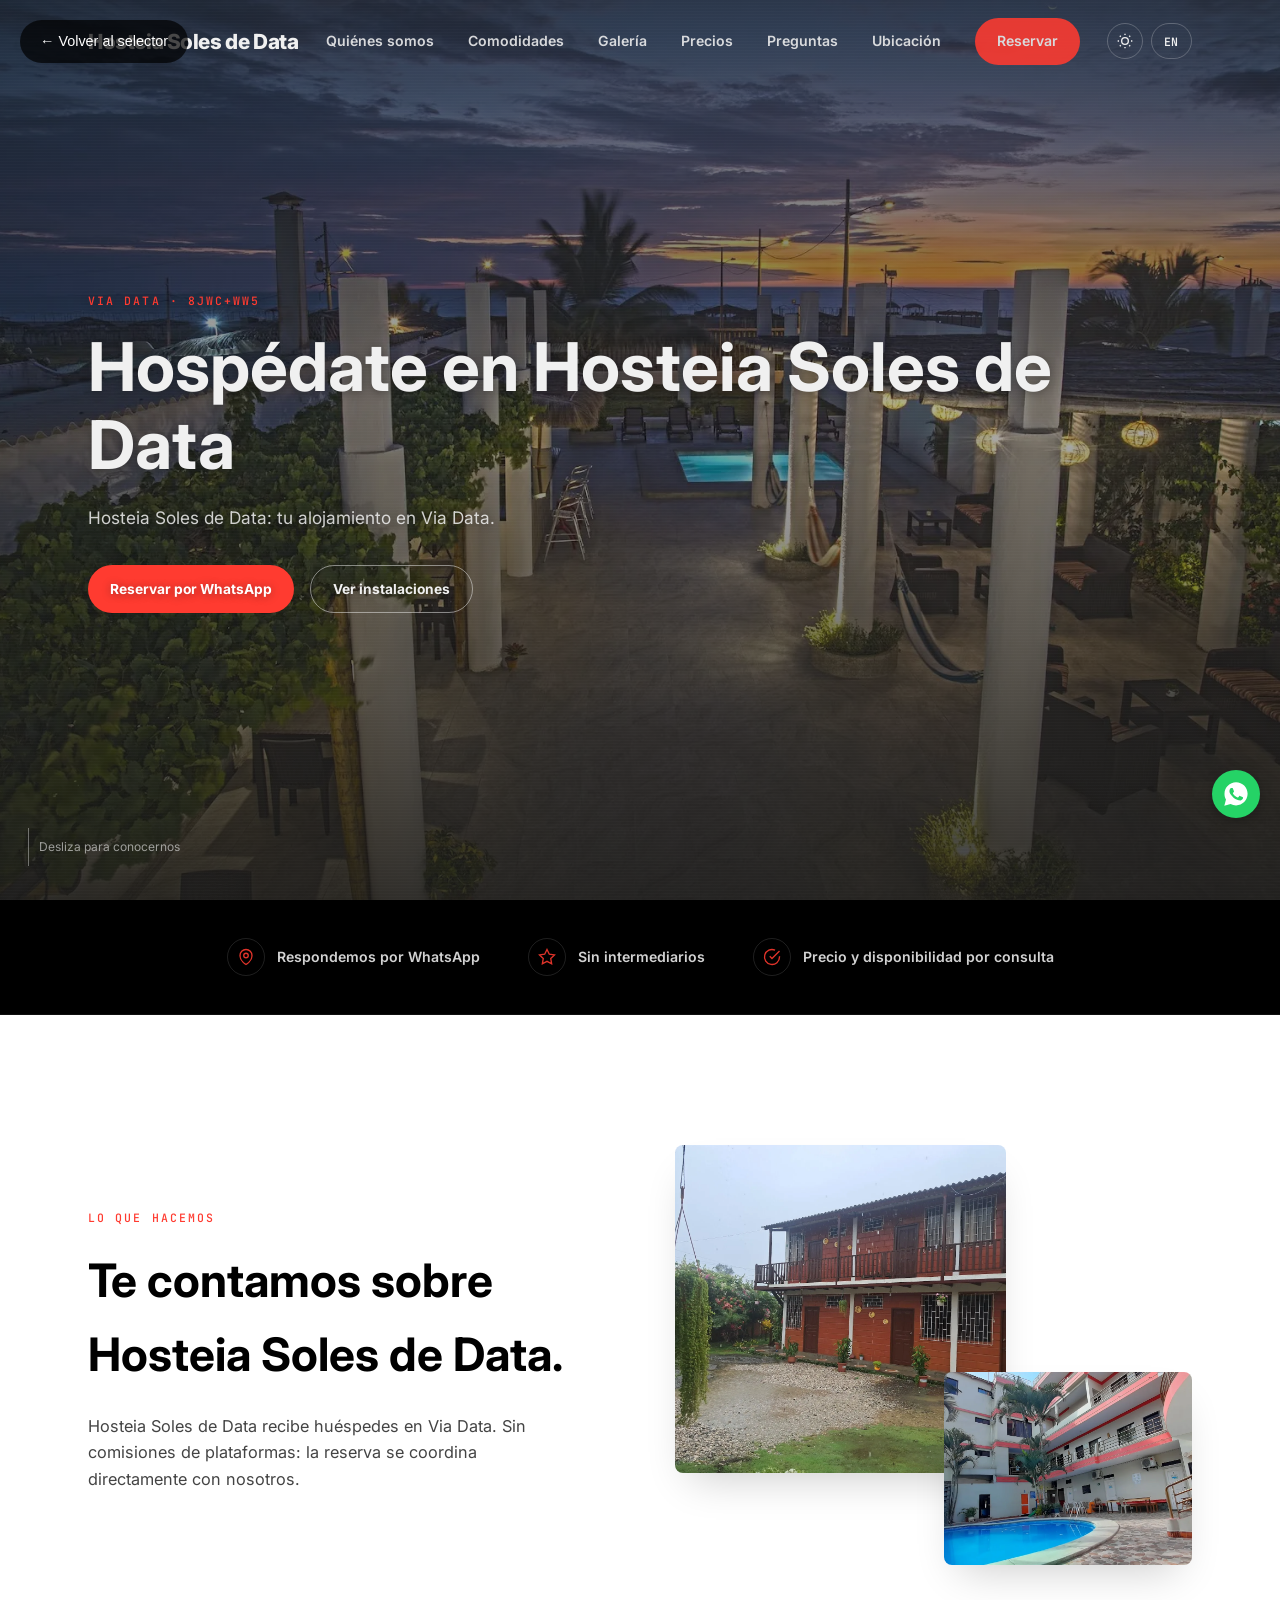
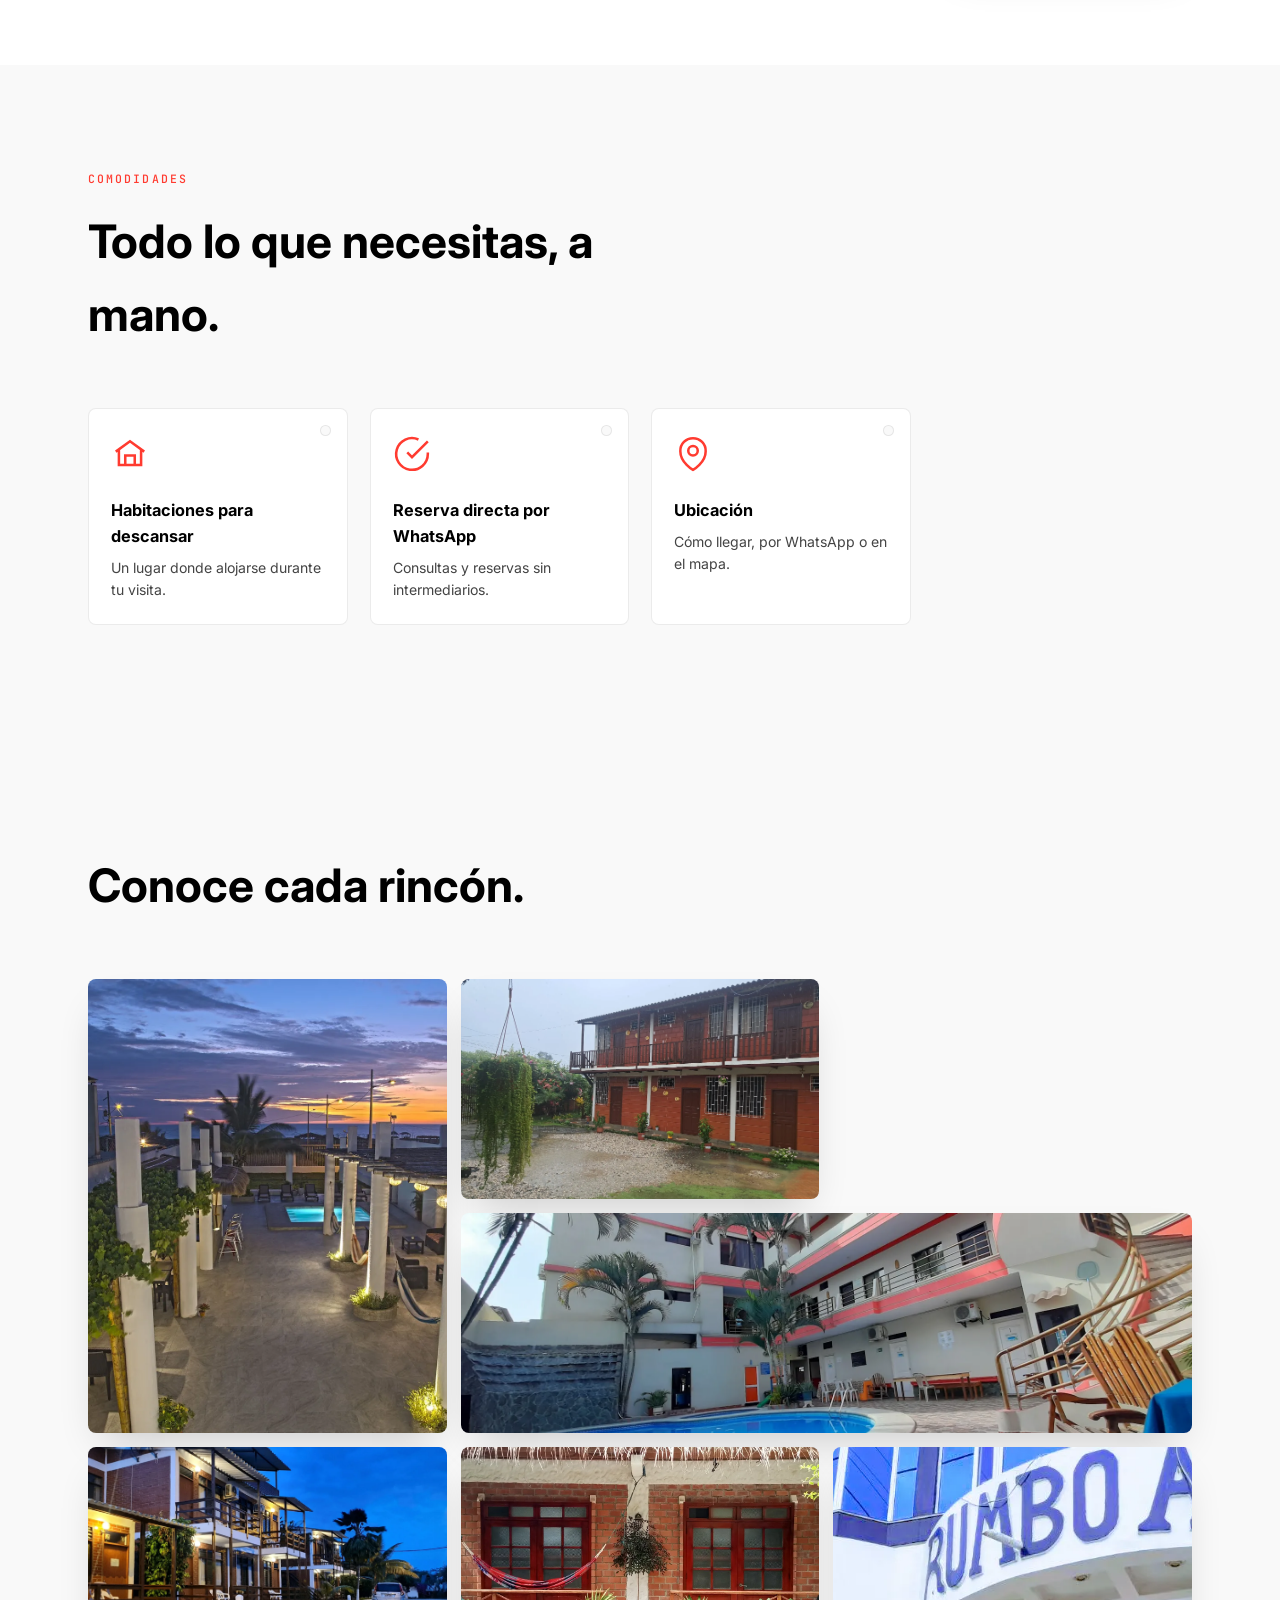
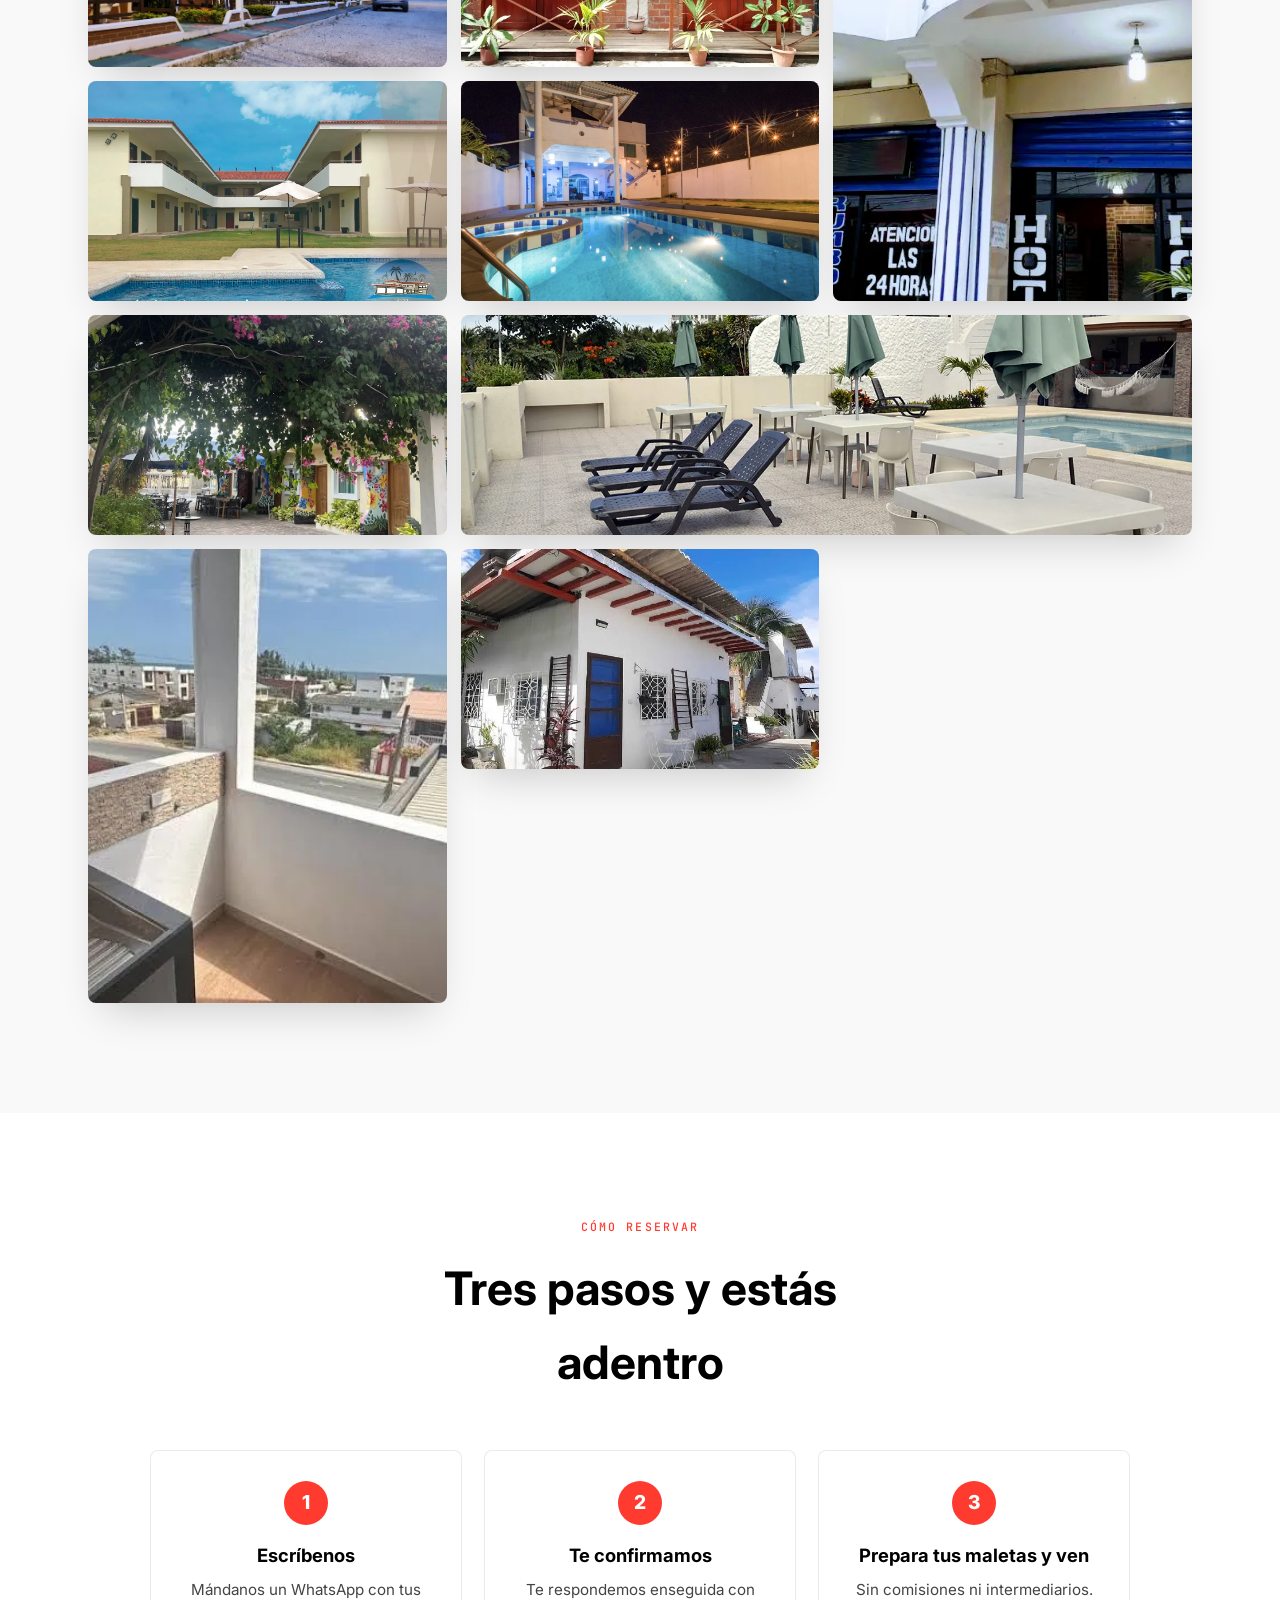
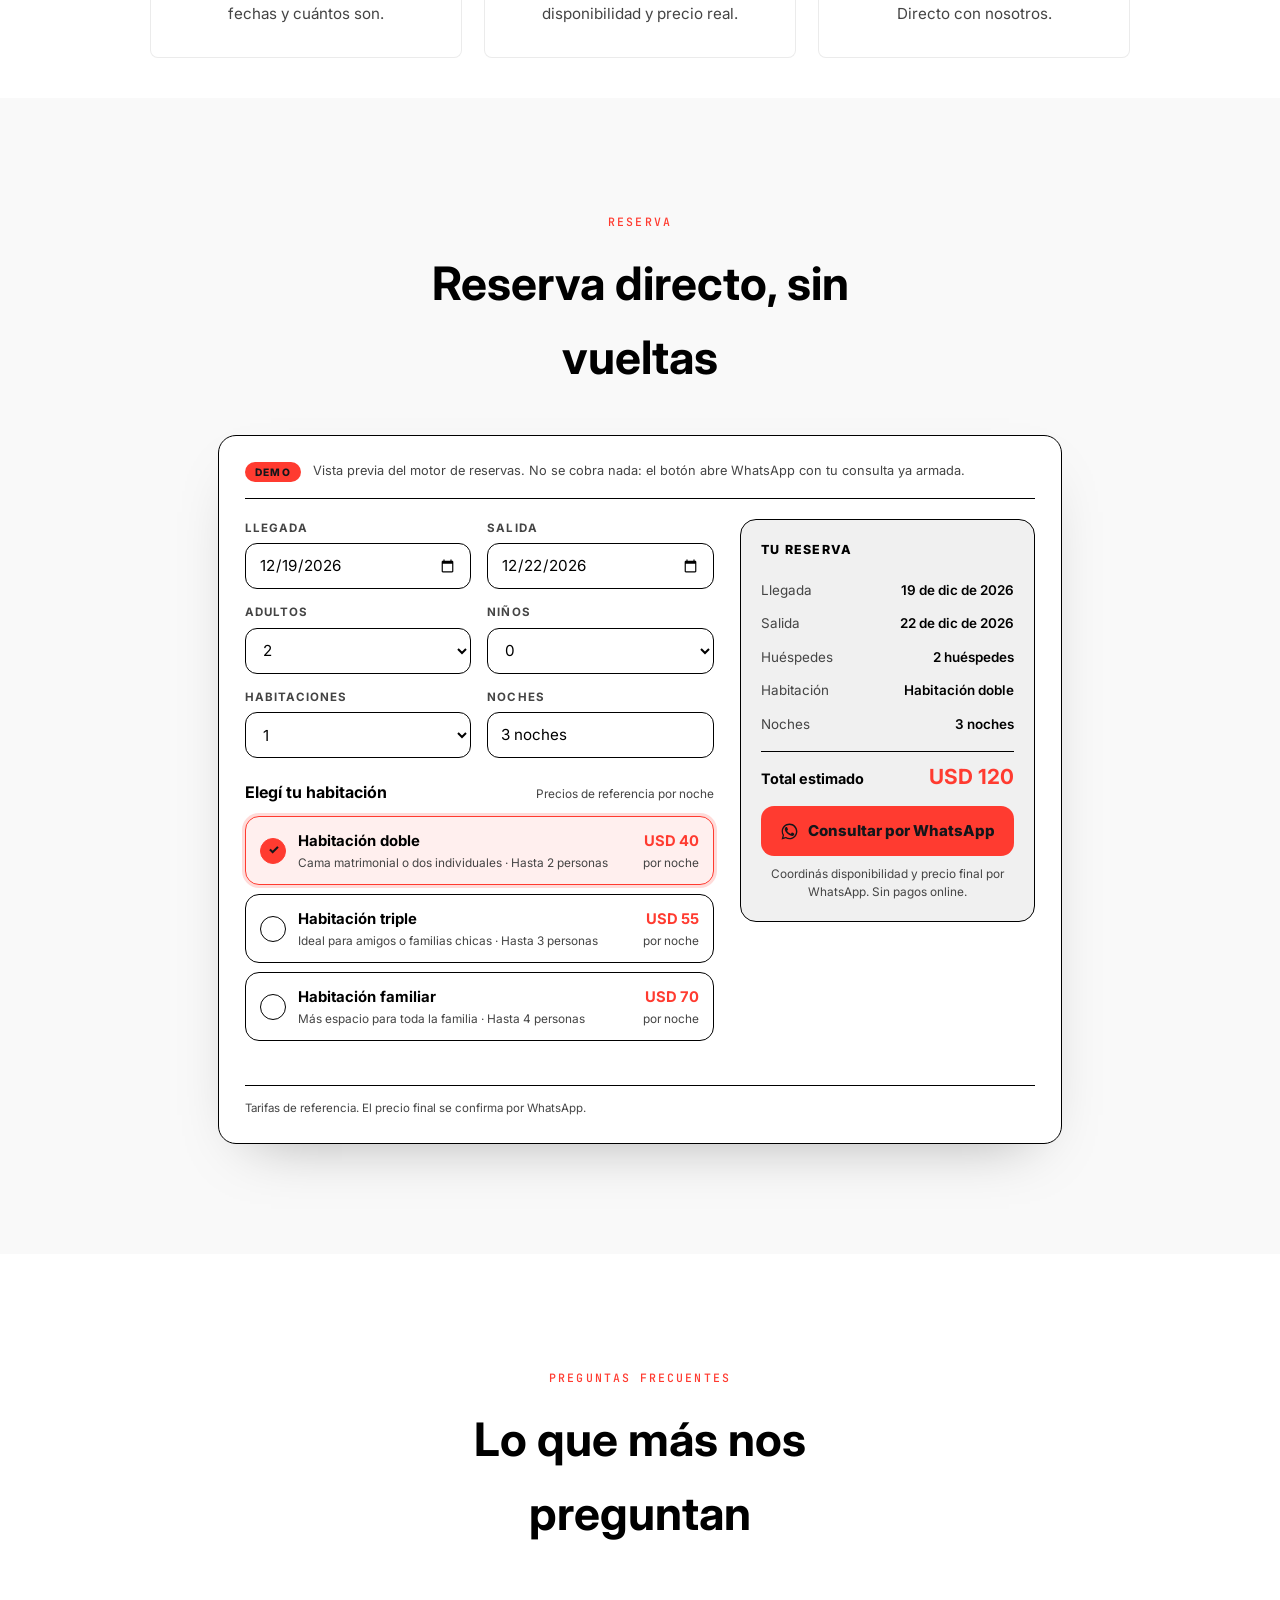
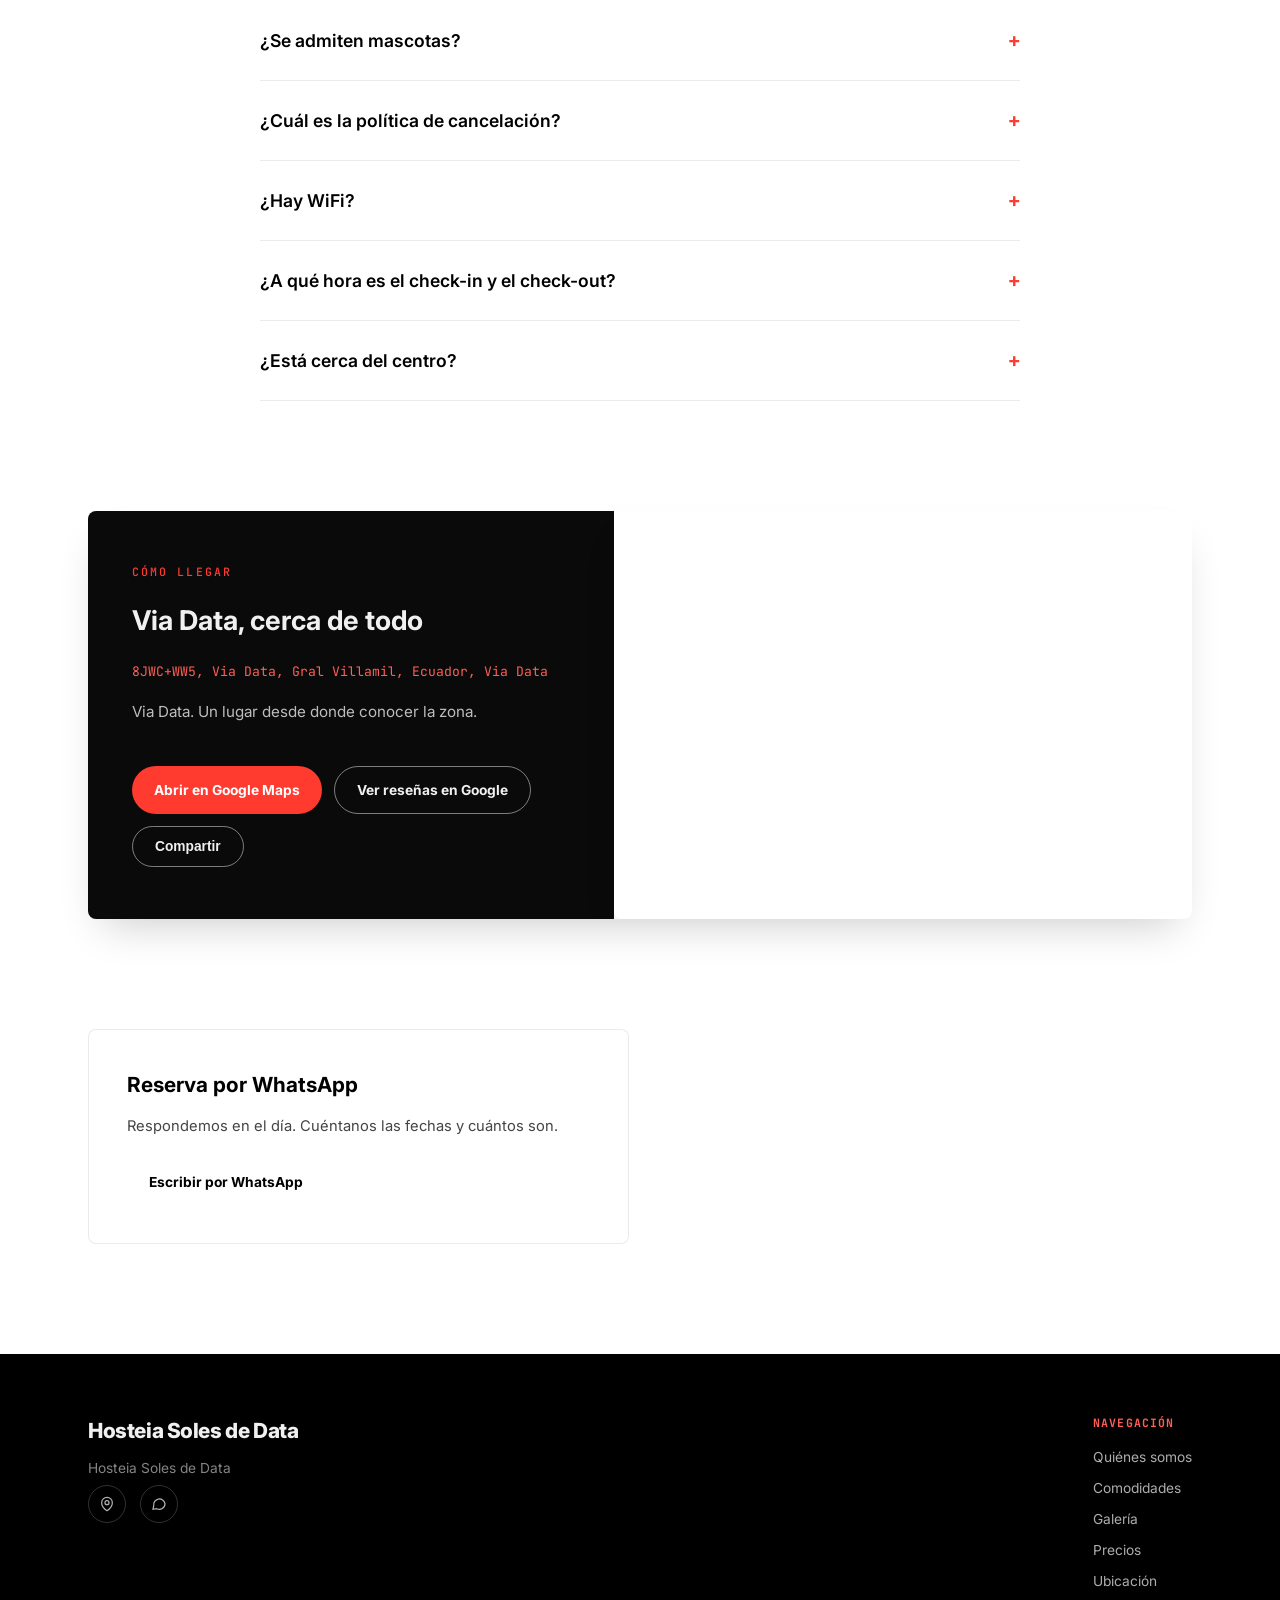
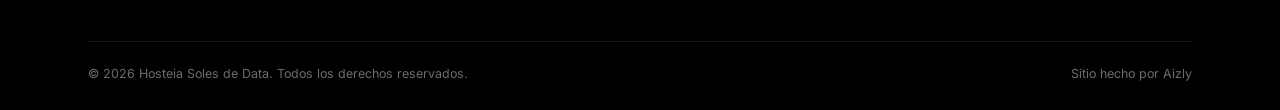
<file: preview-B.html>
﻿<!DOCTYPE html>
<html lang="es-EC">

<head>
  <meta charset="UTF-8">
  <meta name="viewport" content="width=device-width, initial-scale=1.0">
  <title id="meta-title">Cargando...</title>
  <meta name="description" id="meta-description" content="">
  <link rel="canonical" href="">
  <meta name="theme-color" content="#1A1A1A">
  <meta name="apple-mobile-web-app-capable" content="yes">
  <meta name="apple-mobile-web-app-status-bar-style" content="black-translucent">
  <meta name="mobile-web-app-capable" content="yes">

  <script type="application/ld+json" id="schema-json"></script>

  <meta property="og:title" id="og-title" content="">
  <meta property="og:description" id="og-description" content="">
  <meta property="og:url" id="og-url" content="">
  <meta property="og:type" content="website">
  <meta property="og:image" id="og-image" content="">
  <meta property="og:image:width" content="1200">
  <meta property="og:image:height" content="900">
  <meta name="twitter:card" content="summary_large_image">
  <meta name="twitter:title" id="twitter-title" content="">
  <meta name="twitter:description" id="twitter-description" content="">
  <meta name="twitter:image" id="twitter-image" content="">

  <link rel="icon" id="favicon-link"
    href="data:image/svg+xml,%3Csvg xmlns='http://www.w3.org/2000/svg' viewBox='0 0 100 100'%3E%3Crect width='100' height='100' rx='20' fill='%231A1A1A'/%3E%3Cpath d='M30 25 L30 75 M70 25 L70 75 M30 50 L70 50' stroke='%23E53935' stroke-width='7' fill='none' stroke-linecap='round' stroke-linejoin='round'/%3E%3C/svg%3E">
  <link rel="apple-touch-icon"
    href="data:image/svg+xml,%3Csvg xmlns='http://www.w3.org/2000/svg' viewBox='0 0 100 100'%3E%3Crect width='100' height='100' rx='20' fill='%231A1A1A'/%3E%3Cpath d='M30 25 L30 75 M70 25 L70 75 M30 50 L70 50' stroke='%23E53935' stroke-width='7' fill='none' stroke-linecap='round' stroke-linejoin='round'/%3E%3C/svg%3E">

  <link rel="preconnect" href="https://fonts.googleapis.com">
  <link rel="preconnect" href="https://fonts.gstatic.com" crossorigin>
  <link
    href="https://fonts.googleapis.com/css2?family=Inter:wght@400;600;700;800&family=JetBrains+Mono:wght@400;500;600&display=swap"
    rel="stylesheet">

  <link rel="stylesheet" href="B-styles.css">
<!--RESERVA-DEMO-INICIO-->
<link rel="stylesheet" href="css/reserva_demo.css">
<!--RESERVA-DEMO-FIN-->
</head>

<body>

  <div class="scroll-progress" id="scroll-progress"></div>

  <div class="splash" id="splash">
    <div class="splash-logo" id="splash-logo">...</div>
    <div class="splash-spinner"></div>
  </div>

  <header id="header">
    <nav class="wrap">
      <a href="#" class="logo" id="nav-logo">
        <img alt="Logo" style="display:none;width:36px;height:36px;border-radius:50%;margin-right:10px;vertical-align:middle;object-fit:cover;">
        <span id="nav-logo-text"></span>
      </a>
      <ul class="nav-links" id="navLinks">
        <li><a href="#quienes-somos" id="nav-link-about">Quiénes somos</a></li>
        <li><a href="#comodidades" id="nav-link-amenities">Comodidades</a></li>
        <li><a href="#galeria" id="nav-link-gallery">Galería</a></li>
        <li><a href="#precios" id="nav-link-pricing">Precios</a></li>
        <li><a href="#faq" id="nav-link-faq">Preguntas</a></li>
        <li><a href="#ubicacion" id="nav-link-location">Ubicación</a></li>
        <li id="nav-cta-li"><a class="btn btn-accent" id="nav-cta" href="#" target="_blank" rel="noopener">Reservar</a>
        </li>
      </ul>
      <div class="nav-toggles">
        <button class="toggle-btn" id="theme-toggle" aria-label="Cambiar tema">
          <svg id="theme-icon-sun" viewBox="0 0 24 24" fill="none" stroke="currentColor" stroke-width="2">
            <circle cx="12" cy="12" r="5" />
            <path
              d="M12 1v2M12 21v2M4.22 4.22l1.42 1.42M18.36 18.36l1.42 1.42M1 12h2M21 12h2M4.22 19.78l1.42-1.42M18.36 5.64l1.42-1.42" />
          </svg>
          <svg id="theme-icon-moon" viewBox="0 0 24 24" fill="none" stroke="currentColor" stroke-width="2"
            style="display:none;">
            <path d="M21 12.79A9 9 0 1 1 11.21 3 7 7 0 0 0 21 12.79z" />
          </svg>
        </button>
        <button class="toggle-btn lang-btn" id="lang-toggle" aria-label="Cambiar idioma">EN</button>
      </div>
      <button class="burger" id="burger" aria-label="Abrir menú"><span></span><span></span><span></span></button>
    </nav>
  </header>

  <section class="hero">
    <video class="hero-video" autoplay muted loop playsinline preload="none" id="hero-video" poster="">
      <source src="" type="video/mp4" id="hero-video-src">
    </video>
    <div class="hero-overlay"></div>
    <div class="grain"></div>
    <div class="wrap hero-content">
      <span class="eyebrow" id="hero-eyebrow">...</span>
      <h1 id="hero-title">...</h1>
      <p id="hero-subtitle">...</p>
      <div class="hero-social-proof" id="hero-social-proof" style="display:none;">
        <svg viewBox="0 0 24 24" fill="none" stroke="currentColor" stroke-width="1.8">
          <rect x="3" y="3" width="18" height="18" rx="5" />
          <circle cx="12" cy="12" r="4" />
          <circle cx="17.5" cy="6.5" r="1" />
        </svg>
        <span class="count" id="hero-social-proof-text"></span>
      </div>
      <div class="hero-actions" id="hero-actions">
        <a href="#" class="btn btn-accent" id="hero-cta-primary" target="_blank" rel="noopener">...</a>
        <a href="#comodidades" class="btn btn-ghost">Ver instalaciones</a>
      </div>
    </div>
    <div class="scroll-cue">Desliza para conocernos</div>
  </section>

  <section class="trust-bar">
    <div class="wrap">
      <div class="trust-inner reveal" id="trust-bar-inner"></div>
    </div>
  </section>

  <section class="about" id="quienes-somos">
    <div class="wrap about-grid">
      <div class="reveal">
        <span class="eyebrow" id="about-eyebrow">...</span>
        <h2 id="about-title">...</h2>
        <div id="about-paragraphs"></div>
      </div>
      <div class="photo-stack reveal" id="about-photos"></div>
    </div>
  </section>

  <section class="amenities" id="comodidades">
    <div class="wrap">
      <div class="section-head reveal">
        <span class="eyebrow" id="amenities-eyebrow">Comodidades</span>
        <h2 id="amenities-title">Todo lo que necesitas, a mano.</h2>
      </div>
      <div class="tag-grid" id="amenities-grid"></div>
    </div>
  </section>

  <section class="gallery" id="galeria">
    <div class="wrap">
      <div class="section-head reveal">
        <span class="eyebrow" id="gallery-eyebrow">Galería</span>
        <h2 id="gallery-title">Así se vive.</h2>
      </div>
      <div class="gallery-grid" id="gallery-grid"></div>
    </div>
  </section>

  <section class="pricing" id="precios">
    <div class="wrap reveal">
      <div class="seal">
        <span class="amount mono" id="pricing-amount">...</span>
        <span class="per" id="pricing-period">...</span>
      </div>
      <h2 id="pricing-title">...</h2>
      <a href="#" class="btn btn-accent" id="pricing-cta" target="_blank" rel="noopener">...</a>
    </div>
  </section>

  <section class="steps" id="como-reservar">
    <div class="wrap">
      <div class="section-head reveal" style="margin:0 auto 50px;text-align:center;">
        <span class="eyebrow" id="steps-eyebrow">Cómo reservar</span>
        <h2 id="steps-title">Tres pasos y estás adentro</h2>
      </div>
      <div class="steps-grid reveal">
        <div class="step-card">
          <div class="step-num">1</div>
          <h3 id="step1-title">Escríbenos</h3>
          <p id="step1-text">Mándanos un WhatsApp con tus fechas y cuántos son.</p>
        </div>
        <div class="step-card">
          <div class="step-num">2</div>
          <h3 id="step2-title">Te confirmamos</h3>
          <p id="step2-text">Te respondemos enseguida con disponibilidad y precio real.</p>
        </div>
        <div class="step-card">
          <div class="step-num">3</div>
          <h3 id="step3-title">Prepara tus maletas y ven</h3>
          <p id="step3-text">Sin comisiones ni intermediarios. Directo con nosotros.</p>
        </div>
      </div>
    </div>
  </section>

  <section class="booking" id="reservas">
    <div class="wrap reveal">
      <div class="section-head" style="margin:0 auto 40px;text-align:center;">
        <span class="eyebrow" id="booking-eyebrow">Reserva</span>
        <h2 id="booking-title">Reserva directo, sin vueltas</h2>
      </div>
      <div id="rd-booking" data-rd-booking>
        <p class="bk-note" id="bk-note">Completa los datos y te llevamos a WhatsApp con la consulta ya armada.</p>
        <p style="margin-top:18px;text-align:center;">
          <a class="btn btn-accent" id="bk-fallback" href="#" target="_blank" rel="noopener">Continuar en WhatsApp</a>
        </p>
      </div>
    </div>
  </section>

  <section class="testimonials" id="testimonios">
    <div class="wrap">
      <div class="section-head reveal" style="margin:0 auto 50px;text-align:center;">
        <span class="eyebrow" id="testimonials-eyebrow">Testimonios</span>
        <h2 id="testimonials-title">Lo que dicen nuestros viajeros</h2>
        <p class="tst-meta" id="testimonials-meta" hidden></p>
      </div>
      <div class="testimonials-grid reveal" id="testimonials-grid"></div>
    </div>
  </section>

  <section class="faq" id="faq">
    <div class="wrap">
      <div class="section-head reveal" style="margin:0 auto 50px;text-align:center;">
        <span class="eyebrow" id="faq-eyebrow">Preguntas frecuentes</span>
        <h2 id="faq-title">Lo que más nos preguntan</h2>
      </div>
      <div class="faq-list reveal" id="faq-list"></div>
    </div>
  </section>

  <section class="location" id="ubicacion">
    <div class="wrap">
      <div class="loc-grid reveal">
        <div class="loc-info">
          <span class="eyebrow" id="loc-eyebrow">Cómo llegar</span>
          <h3 id="loc-title">...</h3>
          <p class="addr" id="loc-address">...</p>
          <p id="loc-description">...</p>
          <div id="loc-highlights"></div>
          <div class="loc-actions">
            <a href="#" class="btn btn-accent" id="loc-maps-btn" target="_blank"
              rel="noopener">Abrir en Google Maps</a>
            <a href="#" class="btn btn-ghost" id="loc-reviews-btn" target="_blank"
              rel="noopener">Ver reseñas en Google</a>
            <button class="btn btn-ghost" id="share-btn"><i class="fas fa-share-alt"></i> Compartir</button>
          </div>
        </div>
        <div class="map-embed">
          <div class="map-overlay">
            <div class="pin-badge">
              <svg viewBox="0 0 24 24" fill="none" stroke="currentColor" stroke-width="2">
                <path d="M21 10c0 7-9 13-9 13s-9-6-9-13a9 9 0 0 1 18 0z" />
                <circle cx="12" cy="10" r="3" />
              </svg>
              <span id="loc-map-text">Ver ubicación</span>
            </div>
          </div>
        </div>
      </div>
    </div>
  </section>

  <section class="contact">
    <div class="wrap">
      <div class="contact-grid reveal" id="contact-grid"></div>
    </div>
  </section>

  <footer>
    <div class="wrap">
      <div class="foot-top">
        <div class="foot-brand">
          <a href="#" class="logo" id="foot-logo">...</a>
          <p id="foot-description">...</p>
          <div class="social-row" id="social-row"></div>
        </div>
        <div class="foot-cols" id="foot-cols">
          <div class="foot-col">
            <h4>Navegación</h4>
            <a href="#quienes-somos">Quiénes somos</a>
            <a href="#comodidades">Comodidades</a>
            <a href="#galeria">Galería</a>
            <a href="#precios">Precios</a>
            <a href="#ubicacion">Ubicación</a>
          </div>
        </div>
      </div>
      <div class="foot-bottom">
        <span id="foot-copyright">...</span>
        <span id="foot-made-by">...</span>
      </div>
    </div>
  </footer>

  <a href="#" class="wa-float" target="_blank" rel="noopener" aria-label="WhatsApp" id="wa-float">
    <svg width="28" height="28" viewBox="0 0 24 24" fill="white">
      <path
        d="M12.04 2C6.58 2 2.13 6.45 2.13 11.91c0 1.77.46 3.42 1.27 4.86L2 22l5.36-1.4a9.86 9.86 0 0 0 4.68 1.19h.01c5.46 0 9.91-4.45 9.91-9.91S17.5 2 12.04 2zm5.8 14.15c-.24.68-1.4 1.3-1.93 1.36-.5.06-1.03.24-3.44-.72-2.9-1.16-4.77-4.1-4.92-4.29-.14-.19-1.17-1.55-1.17-2.96 0-1.4.74-2.09 1-2.38.26-.28.57-.35.76-.35.19 0 .38 0 .55.01.18.01.42-.07.65.5.24.58.82 2 .89 2.14.07.14.12.31.02.5-.1.19-.15.31-.29.48-.14.17-.3.37-.43.5-.14.14-.29.29-.12.57.17.28.75 1.24 1.62 2 1.11.99 2.05 1.3 2.33 1.44.28.14.44.12.6-.07.17-.19.71-.83.9-1.11.19-.28.38-.24.64-.14.26.1 1.65.78 1.93.92.28.14.47.21.54.33.07.12.07.68-.17 1.36z" />
    </svg>
  </a>

  <div class="lightbox" id="lightbox">
    <button class="lb-close" id="lb-close" aria-label="Cerrar">&times;</button>
    <button class="lb-prev" id="lb-prev" aria-label="Anterior">&#8249;</button>
    <button class="lb-next" id="lb-next" aria-label="Siguiente">&#8250;</button>
    <div class="lb-content" id="lb-content"></div>
    <div class="lb-counter" id="lb-counter"></div>
  </div>

  <div class="mobile-bar">
    <a href="#" id="mobile-bar-link">
      <svg viewBox="0 0 24 24" fill="currentColor">
        <path
          d="M12.04 2C6.58 2 2.13 6.45 2.13 11.91c0 1.77.46 3.42 1.27 4.86L2 22l5.36-1.4a9.86 9.86 0 0 0 4.68 1.19h.01c5.46 0 9.91-4.45 9.91-9.91S17.5 2 12.04 2z" />
      </svg>
      <span id="mobile-bar-text">Reservar ahora</span>
    </a>
  </div>

  <script src="config-data.js"></script>
  <script src="js/main-B.js"></script>
<style>.preview-back-btn{position:fixed;top:20px;left:20px;z-index:10000;background:rgba(0,0,0,0.7);color:#fff;padding:10px 20px;border-radius:30px;text-decoration:none;font-family:Poppins,sans-serif;font-size:0.9rem;}.preview-back-btn:hover{background:rgba(0,0,0,0.9);}</style><a href="index.html" class="preview-back-btn">← Volver al selector</a><!--RESERVA-DEMO-INICIO-->
<script>window.RD_CONFIG = {"name": "Hosteia Soles de Data", "whatsapp": "593982697538", "email": "", "sellerWhatsapp": "", "currency": "USD", "prices": [40, 55, 70]};</script>
<script src="js/reserva_demo.js"></script>
<!--RESERVA-DEMO-FIN-->
</body>

</html>
</file>
<file: css/switcher.css>
/* ===== Template Switcher ===== */

.sw-modal {
    position: fixed;
    inset: 0;
    background: rgba(0, 0, 0, 0.88);
    z-index: 99999;
    display: flex;
    align-items: center;
    justify-content: center;
    padding: 20px;
    animation: swFadeIn 0.3s ease;
}

@keyframes swFadeIn {
    from { opacity: 0; }
    to { opacity: 1; }
}

.sw-content {
    background: #fff;
    border-radius: 24px;
    padding: 44px 36px 36px;
    max-width: 920px;
    width: 100%;
    max-height: 90vh;
    overflow-y: auto;
    position: relative;
    box-shadow: 0 25px 80px rgba(0, 0, 0, 0.4);
    animation: swSlideUp 0.35s ease;
}

@keyframes swSlideUp {
    from { opacity: 0; transform: translateY(30px); }
    to { opacity: 1; transform: translateY(0); }
}

.sw-close {
    position: absolute;
    top: 18px;
    right: 18px;
    background: #f5f5f5;
    border: none;
    font-size: 1rem;
    color: #666;
    cursor: pointer;
    width: 36px;
    height: 36px;
    border-radius: 50%;
    display: flex;
    align-items: center;
    justify-content: center;
    transition: background 0.2s, color 0.2s;
    z-index: 1;
}

.sw-close:hover {
    background: #e0e0e0;
    color: #333;
}

.sw-header {
    text-align: center;
    margin-bottom: 28px;
}

.sw-header h2 {
    font-family: 'Inter', 'Manrope', sans-serif;
    font-size: 1.7rem;
    font-weight: 700;
    color: #1a1a2e;
    margin-bottom: 8px;
}

.sw-header p {
    color: #777;
    font-size: 0.92rem;
    max-width: 420px;
    margin: 0 auto;
    line-height: 1.4;
}

/* Grid de cards - Desktop: 3 columnas */
.sw-grid {
    display: grid;
    grid-template-columns: repeat(3, 1fr);
    gap: 18px;
}

.sw-card {
    border: 2px solid #eee;
    border-radius: 14px;
    overflow: hidden;
    transition: transform 0.3s, box-shadow 0.3s, border-color 0.3s;
    cursor: pointer; /* Cambiado de default a pointer */
}

.sw-card:hover {
    transform: translateY(-4px);
    box-shadow: 0 10px 30px rgba(0, 0, 0, 0.1);
    border-color: #667eea; /* Añadido efecto hover */
}

.sw-card.sw-active {
    border-color: #667eea;
    box-shadow: 0 0 0 3px rgba(102, 126, 234, 0.2);
}

/* Preview mockup - Desktop */
.sw-card-preview {
    width: 100%;
    height: 220px;
    overflow: hidden;
    position: relative;
    background: #111;
}

.sw-mock {
    width: 100%;
    height: 100%;
    overflow: hidden;
    border-radius: 0;
}

/* Card body - Desktop */
.sw-card-body {
    padding: 14px 16px 16px;
    text-align: center;
}

.sw-card-body h3 {
    font-family: 'Inter', 'Manrope', sans-serif;
    font-weight: 700;
    font-size: 1.05rem;
    color: #1a1a2e;
    margin-bottom: 4px;
}

.sw-card-body p {
    font-size: 0.78rem;
    color: #888;
    margin-bottom: 12px;
    line-height: 1.3;
}

.sw-card-btn {
    display: inline-flex;
    align-items: center;
    gap: 7px;
    background: #667eea;
    color: #fff;
    border: none;
    padding: 9px 20px;
    border-radius: 25px;
    font-size: 0.82rem;
    font-weight: 600;
    cursor: pointer;
    transition: background 0.2s, transform 0.2s;
    font-family: inherit;
}

.sw-card-btn:hover {
    background: #5a6fd6;
    transform: scale(1.03);
}

.sw-active .sw-card-btn {
    background: #e8f5e9;
    color: #2e7d32;
}

/* Botón cambiar plantilla */
.sw-change-btn {
    position: fixed;
    bottom: 24px;
    left: 24px;
    background: rgba(0, 0, 0, 0.75);
    color: #fff;
    border: none;
    padding: 12px 22px;
    border-radius: 30px;
    font-size: 0.88rem;
    font-weight: 600;
    cursor: pointer;
    z-index: 9998;
    display: flex;
    align-items: center;
    gap: 8px;
    font-family: 'Inter', 'Manrope', sans-serif;
    transition: background 0.2s, transform 0.2s;
    backdrop-filter: blur(8px);
}

.sw-change-btn:hover {
    background: rgba(0, 0, 0, 0.9);
    transform: scale(1.03);
}

/* ===== Mobile: 3 filas que llenan la pantalla ===== */
@media (max-width: 720px) {
    .sw-modal {
        padding: 0;
        align-items: stretch;
    }

    .sw-content {
        border-radius: 0;
        padding: 0;
        max-height: 100vh;
        height: 100vh;
        display: flex;
        flex-direction: column;
    }

    .sw-close {
        position: fixed;
        top: 12px;
        right: 12px;
        width: 32px;
        height: 32px;
        font-size: 0.9rem;
        background: rgba(0, 0, 0, 0.5);
        color: #fff;
        z-index: 10;
    }

    .sw-close:hover {
        background: rgba(0, 0, 0, 0.7);
    }

    .sw-header {
        margin-bottom: 0;
        padding: 14px 16px 10px;
        flex-shrink: 0;
    }

    .sw-header h2 {
        font-size: 1.15rem;
        margin-bottom: 4px;
    }

    .sw-header p {
        font-size: 0.75rem;
    }

    .sw-grid {
        grid-template-columns: 1fr;
        grid-template-rows: repeat(3, auto);
        gap: 12px;
        padding: 0 16px 16px;
        flex: 1;
        min-height: 0;
    }

    .sw-card {
        border-radius: 10px;
        display: flex;
        flex-direction: column;
        position: relative;
        min-height: 0;
    }

    .sw-card:hover {
        transform: none;
    }

    .sw-card-preview {
        flex: 1;
        min-height: 0;
        border-radius: 10px 10px 0 0;
    }

    .sw-mock {
        border-radius: 10px 10px 0 0;
    }

    .sw-card-body {
        position: absolute;
        bottom: 0;
        left: 0;
        right: 0;
        padding: 20px 14px 10px;
        background: linear-gradient(transparent, rgba(0, 0, 0, 0.7));
        display: flex;
        align-items: center;
        justify-content: space-between;
        gap: 10px;
    }

    .sw-card-body h3 {
        color: #fff;
        font-size: 0.9rem;
        margin-bottom: 0;
    }

    .sw-card-body p {
        display: none;
    }

    .sw-card-btn {
        padding: 7px 16px;
        font-size: 0.78rem;
        flex-shrink: 0;
    }

    .sw-active .sw-card-btn {
        background: rgba(255, 255, 255, 0.9);
        color: #2e7d32;
    }
}

/* ===== Muy chico ===== */
@media (max-width: 380px) {
    .sw-header {
        padding: 10px 12px 8px;
    }

    .sw-header h2 {
        font-size: 1.05rem;
    }

    .sw-grid {
        padding: 0 6px 6px;
        gap: 5px;
    }
}
</file>
<file: css/reserva_demo.css>
/* Reserva online - DEMO embebida en la seccion de reservas.
 *
 * Todo vive bajo el prefijo .rd- para no pisar la plantilla. Los colores se
 * toman en tiempo de ejecucion de las variables CSS de cada template
 * (--gold / --accent / --color-orange, --ink / --color-dark, --card-bg, etc.)
 * y se aplican como variables --rd-* desde reserva_demo.js. Asi el formulario
 * hereda la paleta clara u oscura del sitio sin duplicar estilos.
 */

.rd-root {
  --rd-accent: #b8863b;
  --rd-on-accent: #ffffff;
  --rd-text: #1d2025;
  --rd-muted: #6b717a;
  --rd-surface: #ffffff;
  --rd-soft: #f3f4f6;
  --rd-line: #d5d9de;
  --rd-radius: 18px;
  width: 100%;
  color: var(--rd-text);
  font-family: inherit;
  text-align: left;
}

.rd-root *,
.rd-root *::before,
.rd-root *::after {
  box-sizing: border-box;
}

.rd-shell {
  width: 100%;
  padding: 26px;
  background: var(--rd-surface);
  color: var(--rd-text);
  border: 1px solid var(--rd-line);
  border-radius: var(--rd-radius);
  box-shadow: 0 24px 60px -32px rgba(0, 0, 0, 0.35);
}

/* ---------- encabezado / aviso de demo ---------- */
.rd-top {
  display: flex;
  align-items: flex-start;
  gap: 12px;
  margin-bottom: 20px;
  padding-bottom: 16px;
  border-bottom: 1px solid var(--rd-line);
}

.rd-badge {
  flex: 0 0 auto;
  display: inline-flex;
  align-items: center;
  padding: 5px 10px;
  border-radius: 999px;
  background: var(--rd-accent);
  color: var(--rd-on-accent);
  font-size: 0.64rem;
  font-weight: 800;
  letter-spacing: 0.12em;
  line-height: 1;
  text-transform: uppercase;
}

.rd-disclaimer {
  margin: 0;
  color: var(--rd-muted);
  font-size: 0.8rem;
  line-height: 1.45;
}

/* ---------- layout ---------- */
.rd-layout {
  display: grid;
  grid-template-columns: minmax(0, 1.35fr) minmax(270px, 0.85fr);
  gap: 26px;
  align-items: start;
}

.rd-main {
  min-width: 0;
}

.rd-grid {
  display: grid;
  grid-template-columns: 1fr 1fr;
  gap: 14px 16px;
  margin-bottom: 22px;
}

.rd-field {
  display: block;
  min-width: 0;
}

.rd-label {
  display: flex;
  align-items: center;
  gap: 6px;
  margin-bottom: 6px;
  color: var(--rd-muted);
  font-size: 0.72rem;
  font-weight: 700;
  letter-spacing: 0.09em;
  text-transform: uppercase;
}

.rd-label svg {
  width: 14px;
  height: 14px;
  flex: 0 0 auto;
}

.rd-input {
  width: 100%;
  min-height: 46px;
  padding: 11px 13px;
  border: 1.5px solid var(--rd-line);
  border-radius: 12px;
  background: var(--rd-surface);
  color: var(--rd-text);
  font: inherit;
  font-size: 0.95rem;
  line-height: 1.2;
  outline: none;
  transition: border-color 0.2s ease, box-shadow 0.2s ease;
}

.rd-input:hover {
  border-color: var(--rd-muted);
}

.rd-input:focus {
  border-color: var(--rd-accent);
  box-shadow: 0 0 0 3px color-mix(in srgb, var(--rd-accent) 22%, transparent);
}

.rd-root[style*="color-scheme: dark"] .rd-input {
  color-scheme: dark;
}

/* ---------- habitaciones ---------- */
.rd-rooms-head {
  display: flex;
  align-items: baseline;
  justify-content: space-between;
  gap: 12px;
  margin-bottom: 10px;
}

.rd-rooms-head h3 {
  margin: 0;
  color: var(--rd-text);
  font-family: inherit;
  font-size: 1rem;
  font-weight: 700;
  letter-spacing: 0;
  text-transform: none;
}

.rd-rooms-head span {
  color: var(--rd-muted);
  font-size: 0.74rem;
  text-align: right;
}

.rd-rooms {
  display: grid;
  gap: 9px;
}

.rd-room {
  display: flex;
  align-items: center;
  gap: 12px;
  width: 100%;
  padding: 13px 14px;
  border: 1.5px solid var(--rd-line);
  border-radius: 14px;
  background: var(--rd-surface);
  color: var(--rd-text);
  font: inherit;
  text-align: left;
  cursor: pointer;
  transition: border-color 0.18s ease, background 0.18s ease, transform 0.18s ease;
}

.rd-room:hover {
  border-color: var(--rd-accent);
  transform: translateY(-1px);
}

.rd-room[aria-pressed="true"] {
  border-color: var(--rd-accent);
  background: color-mix(in srgb, var(--rd-accent) 8%, var(--rd-surface));
  box-shadow: 0 0 0 3px color-mix(in srgb, var(--rd-accent) 18%, transparent);
}

.rd-room-check {
  flex: 0 0 auto;
  display: grid;
  place-items: center;
  width: 26px;
  height: 26px;
  border: 1.5px solid var(--rd-line);
  border-radius: 50%;
  color: transparent;
  font-size: 0.8rem;
  font-weight: 800;
  line-height: 1;
}

.rd-room[aria-pressed="true"] .rd-room-check {
  border-color: var(--rd-accent);
  background: var(--rd-accent);
  color: var(--rd-on-accent);
}

.rd-room-main,
.rd-room-price {
  display: flex;
  flex-direction: column;
  gap: 2px;
}

.rd-room-main {
  flex: 1 1 auto;
  min-width: 0;
}

.rd-room-price {
  flex: 0 0 auto;
  text-align: right;
  white-space: nowrap;
}

.rd-room strong {
  color: var(--rd-text);
  font-size: 0.93rem;
  font-weight: 700;
}

.rd-room small {
  color: var(--rd-muted);
  font-size: 0.74rem;
  line-height: 1.3;
}

.rd-room-price strong {
  color: var(--rd-accent);
  font-size: 0.92rem;
}

/* ---------- resumen ---------- */
.rd-side {
  min-width: 0;
}

.rd-summary {
  padding: 20px;
  border: 1px solid var(--rd-line);
  border-radius: 16px;
  background: var(--rd-soft);
}

.rd-summary h3 {
  margin: 0 0 14px;
  color: var(--rd-text);
  font-family: inherit;
  font-size: 0.78rem;
  font-weight: 800;
  letter-spacing: 0.1em;
  text-transform: uppercase;
}

.rd-row {
  display: flex;
  align-items: baseline;
  justify-content: space-between;
  gap: 14px;
  padding: 6px 0;
  color: var(--rd-muted);
  font-size: 0.84rem;
}

.rd-row span:last-child {
  color: var(--rd-text);
  font-weight: 600;
  text-align: right;
}

.rd-total {
  display: flex;
  align-items: baseline;
  justify-content: space-between;
  gap: 14px;
  margin-top: 10px;
  padding-top: 14px;
  border-top: 1px solid var(--rd-line);
  color: var(--rd-text);
  font-size: 0.9rem;
  font-weight: 700;
}

.rd-total strong {
  color: var(--rd-accent);
  font-size: 1.3rem;
  line-height: 1.1;
}

.rd-cta {
  display: flex;
  align-items: center;
  justify-content: center;
  gap: 9px;
  width: 100%;
  min-height: 50px;
  margin-top: 16px;
  padding: 13px 18px;
  border: 0;
  border-radius: 13px;
  background: var(--rd-accent);
  color: var(--rd-on-accent);
  font: inherit;
  font-size: 0.94rem;
  font-weight: 800;
  line-height: 1.2;
  text-align: center;
  text-decoration: none;
  cursor: pointer;
  transition: transform 0.18s ease, filter 0.18s ease;
}

.rd-cta svg {
  width: 19px;
  height: 19px;
  flex: 0 0 auto;
}

.rd-cta:hover {
  filter: brightness(1.06);
  transform: translateY(-1px);
}

.rd-cta:focus-visible {
  outline: 3px solid var(--rd-text);
  outline-offset: 2px;
}

.rd-cta[aria-disabled="true"] {
  opacity: 0.55;
  cursor: not-allowed;
  transform: none;
  filter: none;
}

.rd-note {
  margin: 10px 0 0;
  color: var(--rd-muted);
  font-size: 0.74rem;
  line-height: 1.45;
  text-align: center;
}

.rd-error {
  min-height: 1.1em;
  margin: 10px 0 0;
  color: #b3261e;
  font-size: 0.8rem;
  font-weight: 700;
  text-align: left;
}

.rd-footer {
  display: flex;
  flex-wrap: wrap;
  align-items: center;
  justify-content: space-between;
  gap: 8px 16px;
  margin-top: 20px;
  padding-top: 14px;
  border-top: 1px solid var(--rd-line);
  color: var(--rd-muted);
  font-size: 0.72rem;
  line-height: 1.4;
}

.rd-footer a {
  color: var(--rd-accent);
  font-weight: 700;
  text-decoration: none;
}

.rd-footer a:hover {
  text-decoration: underline;
}

/* ---------- responsive ---------- */
@media (max-width: 860px) {
  .rd-layout {
    grid-template-columns: 1fr;
  }

  .rd-summary {
    position: static;
  }
}

@media (max-width: 560px) {
  .rd-shell {
    padding: 18px;
    border-radius: 14px;
  }

  .rd-top {
    display: block;
  }

  .rd-badge {
    margin-bottom: 8px;
  }

  .rd-grid {
    grid-template-columns: 1fr;
  }

  .rd-rooms-head {
    align-items: flex-start;
    flex-direction: column;
    gap: 3px;
  }

  .rd-rooms-head span {
    text-align: left;
  }

  .rd-room {
    padding: 12px;
  }

  .rd-summary {
    padding: 16px;
  }

  .rd-footer {
    display: block;
    text-align: center;
  }
}

@media (prefers-reduced-motion: no-preference) {
  .rd-room,
  .rd-cta {
    will-change: transform;
  }
}
</file>
<file: B-styles.css>
:root {
  --bg-dark: #000000;
  --bg-dark-alt: #0A0A0A;
  --bg-card: #111111;
  --accent: #FF3B30; /* Bright, punchy red */
  --accent-soft: #FF5E56;
  --paper: #FFFFFF;
  --paper-warm: #F9F9F9;
  --ink: #000000;
  --ink-soft: #444444;
  --line: rgba(0, 0, 0, 0.08);
  --radius: 8px;
  --shadow: 0 20px 40px -15px rgba(0, 0, 0, 0.2);
  --card-bg: var(--paper);
  --section-alt-bg: var(--paper-warm);
  --header-scrolled-bg: rgba(255, 255, 255, 0.96);
  --header-scrolled-shadow: 0 4px 15px -5px rgba(0, 0, 0, 0.1);
}

[data-theme="dark"] {
  --paper: #050505;
  --paper-warm: #111111;
  --ink: #FFFFFF;
  --ink-soft: #A0A0A0;
  --line: rgba(255, 255, 255, 0.08);
  --shadow: 0 16px 48px -16px rgba(0, 0, 0, 0.7);
  --card-bg: #111111;
  --section-alt-bg: #0A0A0A;
  --header-scrolled-bg: rgba(5, 5, 5, 0.96);
  --header-scrolled-shadow: 0 6px 20px -10px rgba(0, 0, 0, 0.4);
}

* {
  margin: 0;
  padding: 0;
  box-sizing: border-box;
}

html {
  scroll-behavior: smooth;
  overflow-x: hidden;
}

body {
  font-family: 'Inter', -apple-system, BlinkMacSystemFont, sans-serif;
  background: var(--paper);
  color: var(--ink);
  line-height: 1.6;
  overflow-x: hidden;
}

h1,
h2,
h3,
.display {
  font-family: 'Inter', sans-serif;
  font-weight: 700;
}

.mono {
  font-family: 'JetBrains Mono', monospace;
}

a {
  text-decoration: none;
  color: inherit;
}

ul {
  list-style: none;
}

img {
  max-width: 100%;
  display: block;
}

section {
  position: relative;
}

.wrap {
  max-width: 1160px;
  margin: 0 auto;
  padding: 0 28px;
}

.eyebrow {
  font-family: 'JetBrains Mono', monospace;
  text-transform: uppercase;
  letter-spacing: 0.18em;
  font-size: 0.72rem;
  color: var(--accent);
  font-weight: 500;
}

.reveal {
  opacity: 0;
  transform: translateY(28px);
  transition: opacity .8s ease, transform .8s ease;
}

.reveal.in {
  opacity: 1;
  transform: translateY(0);
}

@media (prefers-reduced-motion: reduce) {
  .reveal {
    opacity: 1;
    transform: none;
    transition: none;
  }
  html {
    scroll-behavior: auto;
  }
}

.trust-bar {
  background: var(--bg-dark);
  padding: 38px 0;
  text-align: center;
  border-bottom: 1px solid rgba(240, 240, 240, 0.06);
}

[data-theme="dark"] .trust-bar {
  background: #0D0D0D;
}

.trust-inner {
  display: flex;
  justify-content: center;
  align-items: center;
  gap: 48px;
  flex-wrap: wrap;
}

.trust-item {
  display: flex;
  align-items: center;
  gap: 12px;
  color: #F0F0F0;
  font-size: 0.88rem;
  font-weight: 600;
  opacity: 0.88;
}

.trust-item .trust-icon {
  width: 38px;
  height: 38px;
  border-radius: 50%;
  border: 1.5px solid rgba(240, 240, 240, 0.15);
  display: flex;
  align-items: center;
  justify-content: center;
  flex-shrink: 0;
  color: var(--accent);
}

.trust-item .trust-icon svg {
  width: 18px;
  height: 18px;
}

.mobile-bar {
  display: none;
  position: fixed;
  bottom: 0;
  left: 0;
  right: 0;
  z-index: 9998;
  background: var(--bg-dark);
  padding: 10px;
  box-shadow: 0 -2px 10px rgba(0,0,0,0.2);
}

.mobile-bar a {
  display: flex;
  align-items: center;
  justify-content: center;
  gap: 8px;
  background: var(--accent);
  color: #fff;
  padding: 8px;
  border-radius: 999px;
  font-weight: 700;
  font-size: 0.85rem;
  text-decoration: none;
}

.mobile-bar a svg {
  width: 18px;
  height: 18px;
  flex-shrink: 0;
}

.wa-float {
  position: fixed;
  bottom: 82px;
  right: 20px;
  z-index: 9999;
  width: 48px;
  height: 48px;
  border-radius: 50%;
  background: #25D366;
  display: flex;
  align-items: center;
  justify-content: center;
  box-shadow: 0 4px 12px rgba(0,0,0,0.25);
  transition: transform 0.2s;
}

.wa-float:hover {
  transform: scale(1.08);
}

@media (max-width:720px) {
  .mobile-bar {
    display: block;
  }
  body {
    padding-bottom: 70px;
  }
}

header {
  position: fixed;
  top: 0;
  left: 0;
  right: 0;
  z-index: 100;
  padding: 18px 0;
  transition: background .35s ease, padding .35s ease, box-shadow .35s ease;
}

header.scrolled {
  background: var(--header-scrolled-bg);
  backdrop-filter: blur(14px) saturate(180%);
  -webkit-backdrop-filter: blur(14px) saturate(180%);
  padding: 12px 0;
  box-shadow: var(--header-scrolled-shadow);
}

nav.wrap {
  display: flex;
  align-items: center;
  justify-content: space-between;
}

.logo {
  font-family: 'Inter', sans-serif;
  font-weight: 800;
  font-size: 1.3rem;
  color: #F0F0F0;
  letter-spacing: -0.02em;
  transition: color .35s ease;
  white-space: normal; /* Permitir wrap */
  word-break: break-word; /* Romper palabras largas si es necesario */
}

header.scrolled .logo {
  color: var(--ink);
}

.nav-links {
  display: flex;
  gap: 34px;
  align-items: center;
}

.nav-links a {
  font-size: 0.88rem;
  font-weight: 600;
  color: #F0F0F0;
  transition: color .35s ease, opacity .2s ease;
  opacity: 0.88;
}

header.scrolled .nav-links a {
  color: var(--ink);
}

.nav-links a:hover {
  opacity: 1;
}

.nav-toggles {
  display: flex;
  gap: 8px;
  align-items: center;
}

.toggle-btn {
  width: 36px;
  height: 36px;
  border-radius: 50%;
  border: 1.5px solid rgba(240, 240, 240, 0.25);
  background: transparent;
  color: #F0F0F0;
  cursor: pointer;
  display: flex;
  align-items: center;
  justify-content: center;
  transition: background .2s, border-color .2s;
}

.toggle-btn:hover {
  background: rgba(240, 240, 240, 0.1);
  border-color: var(--accent);
}

.toggle-btn svg {
  width: 16px;
  height: 16px;
}

.lang-btn {
  width: auto;
  padding: 0 12px;
  border-radius: 999px;
  height: 36px;
  font-family: 'JetBrains Mono', monospace;
  font-size: 0.72rem;
  font-weight: 600;
  letter-spacing: 0.05em;
}

header.scrolled .toggle-btn {
  border-color: rgba(26, 26, 26, 0.25);
  color: var(--ink);
}

header.scrolled .toggle-btn:hover {
  background: rgba(26, 26, 26, 0.06);
}

[data-theme="dark"] header.scrolled .toggle-btn {
  border-color: rgba(240, 240, 240, 0.15);
  color: var(--ink);
}

[data-theme="dark"] header.scrolled .toggle-btn:hover {
  background: rgba(240, 240, 240, 0.08);
}

[data-theme="dark"] header.scrolled .logo {
  color: var(--ink);
}

[data-theme="dark"] header.scrolled .nav-links a {
  color: var(--ink);
}

[data-theme="dark"] header.scrolled .burger span {
  background: var(--ink);
}

.btn {
  display: inline-flex;
  align-items: center;
  gap: 8px;
  padding: 12px 22px;
  border-radius: 999px;
  font-weight: 700;
  font-size: 0.86rem;
  transition: transform .25s ease, box-shadow .25s ease;
}

.btn-accent {
  background: var(--accent);
  color: #fff;
}

.btn-accent:hover {
  transform: translateY(-2px);
  box-shadow: 0 12px 24px -10px rgba(229, 57, 53, 0.5);
}

.btn-ghost {
  border: 1.5px solid rgba(240, 240, 240, 0.5);
  color: #F0F0F0;
  background: transparent;
}

header.scrolled .btn-ghost {
  border-color: var(--bg-dark);
  color: var(--bg-dark);
}

[data-theme="dark"] .btn-ghost {
  border-color: rgba(240, 240, 240, 0.25);
  color: var(--ink);
}

[data-theme="dark"] header.scrolled .btn-ghost {
  border-color: var(--ink);
  color: var(--ink);
}

.burger {
  display: none;
  width: 26px;
  height: 20px;
  position: relative;
  cursor: pointer;
  background: none;
  border: none;
}

.burger span {
  position: absolute;
  left: 0;
  right: 0;
  height: 2px;
  background: var(--paper);
  transition: .3s;
}

header.scrolled .burger span {
  background: var(--bg-dark);
}

.burger span:nth-child(1) { top: 0; }
.burger span:nth-child(2) { top: 9px; }
.burger span:nth-child(3) { top: 18px; }

.hero {
  height: 100vh;
  min-height: 640px;
  display: flex;
  align-items: center;
  position: relative;
  overflow: hidden;
  background: var(--bg-dark);
}

.hero-video {
  position: absolute;
  inset: 0;
  width: 100%;
  height: 100%;
  object-fit: cover;
  z-index: 0;
  background: var(--bg-dark);
}

.hero.no-video::before {
  content: '';
  position: absolute;
  inset: 0;
  background: linear-gradient(135deg, #1A1A1A 0%, #2D2D2D 25%, #1A1A1A 50%, #111111 75%, #1A1A1A 100%);
  background-size: 400% 400%;
  animation: gradientShift 8s ease infinite;
  z-index: 0;
}

@keyframes gradientShift {
  0%, 100% { background-position: 0% 50%; }
  25% { background-position: 100% 0%; }
  50% { background-position: 100% 100%; }
  75% { background-position: 0% 100%; }
}

.hero-overlay {
  position: absolute;
  inset: 0;
  z-index: 1;
  background: linear-gradient(180deg, rgba(26, 26, 26, 0.75) 0%, rgba(26, 26, 26, 0.35) 45%, rgba(26, 26, 26, 0.85) 100%);
}

.grain {
  position: absolute;
  inset: 0;
  z-index: 1;
  background: repeating-linear-gradient(0deg, rgba(255, 255, 255, 0.015) 0 1px, transparent 1px 3px);
  pointer-events: none;
}

.hero-content {
  position: relative;
  z-index: 2;
  color: #F0F0F0;
  text-shadow: 0 1px 8px rgba(26, 26, 26, 0.4);
}

.hero-content .eyebrow {
  margin-bottom: 18px;
  display: inline-block;
}

.hero-content h1 {
  font-size: clamp(2.4rem, 6vw, 4.2rem);
  font-weight: 700;
  line-height: 1.15;
  margin-bottom: 22px;
  overflow-wrap: break-word;
  word-break: break-word;
  hyphens: auto;
}

.hero-content p {
  max-width: 520px;
  font-size: 1.08rem;
  color: rgba(240, 240, 240, 0.85);
  margin-bottom: 34px;
  line-height: 1.5;
}

.hero-social-proof {
  display: inline-flex;
  align-items: center;
  gap: 9px;
  margin: 0 0 26px;
  padding: 8px 16px 8px 12px;
  border-radius: 999px;
  border: 1px solid rgba(240, 240, 240, 0.2);
  background: rgba(240, 240, 240, 0.08);
  backdrop-filter: blur(6px);
  color: #F0F0F0;
  font-size: 0.86rem;
  font-weight: 600;
  width: fit-content;
}

.hero-social-proof svg {
  width: 16px;
  height: 16px;
  color: var(--accent-soft);
  flex-shrink: 0;
}

.hero-social-proof .count {
  font-family: 'JetBrains Mono', monospace;
  color: var(--accent-soft);
}

.hero-actions {
  display: flex;
  gap: 16px;
  flex-wrap: wrap;
}

.scroll-cue {
  position: absolute;
  bottom: 34px;
  left: 28px;
  z-index: 2;
  display: flex;
  align-items: center;
  gap: 10px;
  color: rgba(240, 240, 240, 0.6);
  font-size: 0.75rem;
}

@keyframes heroReveal {
  from { opacity: 0; transform: translateY(30px); }
  to { opacity: 1; transform: translateY(0); }
}

.hero-content .eyebrow {
  animation: heroReveal .7s ease forwards .05s;
  opacity: 0;
}

.hero-content h1 {
  animation: heroReveal .7s ease forwards .2s;
  opacity: 0;
}

.hero-content h1 em {
  animation: heroReveal .7s ease forwards .45s;
  opacity: 0;
}

.hero-content p {
  animation: heroReveal .7s ease forwards .65s;
  opacity: 0;
}

.hero-content .hero-actions {
  animation: heroReveal .7s ease forwards .8s;
  opacity: 0;
}

.scroll-cue::before {
  content: "";
  width: 1px;
  height: 38px;
  background: rgba(240, 240, 240, 0.4);
  animation: scrollline 2s ease-in-out infinite;
}

@keyframes scrollline {
  0%, 100% { transform: scaleY(1); opacity: .4; }
  50% { transform: scaleY(0.5); opacity: 1; }
}

.about {
  padding: 130px 0 100px;
}

.about-grid {
  display: grid;
  grid-template-columns: 1fr 1fr;
  gap: 70px;
  align-items: center;
}

.about h2 {
  font-size: clamp(2.1rem, 3.6vw, 2.9rem);
  font-weight: 700;
  margin: 14px 0 22px;
  color: var(--ink);
}

.about p {
  color: var(--ink-soft);
  font-size: 1.02rem;
  max-width: 480px;
}

.photo-stack {
  position: relative;
  height: 420px;
}

.about-photo {
  position: absolute;
  border-radius: var(--radius);
  overflow: hidden;
  box-shadow: var(--shadow);
  object-fit: cover;
}

.about-photo.p1 {
  width: 64%;
  height: 78%;
  top: 0;
  left: 0;
}

.about-photo.p2 {
  width: 48%;
  height: 46%;
  bottom: 0;
  right: 0;
}

.amenities {
  padding: 100px 0;
  background: var(--section-alt-bg);
}

.section-head {
  max-width: 560px;
  margin-bottom: 56px;
}

.section-head h2 {
  font-size: clamp(2.1rem, 3.6vw, 2.9rem);
  font-weight: 700;
  margin-top: 14px;
  color: var(--ink);
}

.tag-grid {
  display: grid;
  grid-template-columns: repeat(4, 1fr);
  gap: 22px;
}

.tag-card {
  background: var(--card-bg);
  border-radius: var(--radius);
  padding: 26px 22px 22px;
  border: 1px solid var(--line);
  position: relative;
  transition: transform .3s ease, box-shadow .3s ease, border-color .3s ease;
}

.tag-card::before {
  content: "";
  position: absolute;
  top: 16px;
  right: 16px;
  width: 9px;
  height: 9px;
  border-radius: 50%;
  background: var(--paper-warm);
  border: 1px solid var(--line);
}

.tag-card:hover {
  transform: translateY(-8px);
  box-shadow: 0 24px 60px -20px rgba(26, 26, 26, 0.4);
  border-color: transparent;
}

.tag-card .icon {
  width: 38px;
  height: 38px;
  margin-bottom: 16px;
  color: var(--accent);
}

.tag-card h3 {
  font-family: 'Inter', sans-serif;
  font-size: 1.02rem;
  font-weight: 700;
  margin-bottom: 8px;
  color: var(--ink);
}

.tag-card p {
  font-size: 0.88rem;
  color: var(--ink-soft);
}

.gallery {
  padding: 110px 0;
  background: var(--section-alt-bg);
}

.gallery-grid {
  display: grid;
  grid-template-columns: repeat(3, 1fr);
  grid-auto-rows: 220px;
  gap: 14px;
}

.gallery-item {
  border-radius: var(--radius);
  overflow: hidden;
  position: relative;
  box-shadow: var(--shadow);
  transition: transform .35s cubic-bezier(0.4, 0, 0.2, 1);
  cursor: pointer;
}

.gallery-item:hover {
  transform: scale(1.03);
  z-index: 2;
}

.gallery-item:nth-child(5n+1) {
  grid-row: span 2;
}

.gallery-item:nth-child(7n+3) {
  grid-column: span 2;
}

.gallery-item img,
.gallery-item video {
  width: 100%;
  height: 100%;
  object-fit: cover;
  display: block;
}

.gallery-overlay {
  position: absolute;
  inset: 0;
  background: linear-gradient(180deg, transparent 40%, rgba(26, 26, 26, 0.85) 100%);
  display: flex;
  align-items: flex-end;
  padding: 20px;
  opacity: 0;
  transition: opacity .35s ease;
}

.gallery-item:hover .gallery-overlay {
  opacity: 1;
}

.gallery-overlay span {
  color: #F0F0F0;
  font-size: 0.82rem;
  font-weight: 600;
  letter-spacing: 0.02em;
}

.pricing {
  padding: 110px 0;
  background: var(--bg-dark);
  color: #F0F0F0;
  text-align: center;
  position: relative;
  overflow: hidden;
}

.pricing::before {
  content: "";
  position: absolute;
  inset: 0;
  background-image: radial-gradient(circle, rgba(240, 240, 240, 0.04) 1px, transparent 1px);
  background-size: 26px 26px;
}

.pricing .wrap {
  position: relative;
}

.seal {
  width: 180px;
  height: 180px;
  border: 2px dashed var(--accent);
  border-radius: 50%;
  display: flex;
  flex-direction: column;
  align-items: center;
  justify-content: center;
  margin: 0 auto 34px;
  transform: rotate(-6deg);
}

.seal .amount {
  font-family: 'JetBrains Mono', monospace;
  font-size: 2.1rem;
  color: var(--accent-soft);
}

.seal .per {
  font-family: 'JetBrains Mono', monospace;
  font-size: 0.68rem;
  letter-spacing: 0.08em;
  color: rgba(240, 240, 240, 0.7);
  margin-top: 4px;
}

.pricing h2 {
  font-size: clamp(1.8rem, 3vw, 2.4rem);
  font-weight: 700;
  max-width: 520px;
  margin: 0 auto 30px;
}

.faq {
  padding: 110px 0;
}

.faq-list {
  max-width: 760px;
  margin: 0 auto;
}

.faq-item {
  border-bottom: 1px solid var(--line);
}

.faq-q {
  width: 100%;
  text-align: left;
  background: none;
  border: none;
  cursor: pointer;
  padding: 26px 0;
  display: flex;
  justify-content: space-between;
  align-items: center;
  gap: 20px;
  font-family: 'Inter', sans-serif;
  font-size: 1.1rem;
  font-weight: 600;
  color: var(--ink);
}

.faq-q .plus {
  font-family: 'JetBrains Mono', monospace;
  font-size: 1.3rem;
  color: var(--accent);
  transition: transform .3s ease;
  flex-shrink: 0;
}

.faq-item.open .plus {
  transform: rotate(45deg);
}

.faq-a {
  max-height: 0;
  overflow: hidden;
  transition: max-height .4s ease;
}

.faq-a p {
  padding-bottom: 24px;
  color: var(--ink-soft);
  max-width: 600px;
}

.location {
  padding: 0 0 110px;
}

.loc-grid {
  display: grid;
  grid-template-columns: 1fr 1.1fr;
  gap: 0;
  border-radius: var(--radius);
  overflow: hidden;
  box-shadow: var(--shadow);
}

.loc-info {
  background: var(--bg-dark-alt);
  color: #F0F0F0;
  padding: 52px 44px;
  display: flex;
  flex-direction: column;
  justify-content: center;
  gap: 18px;
}

.loc-info h3 {
  font-size: 1.7rem;
  font-weight: 700;
}

.loc-info p {
  color: rgba(240, 240, 240, 0.78);
  font-size: 0.95rem;
}

.loc-info .addr {
  font-family: 'JetBrains Mono', monospace;
  font-size: 0.82rem;
  color: var(--accent-soft);
}

#loc-highlights {
  display: flex;
  flex-direction: column;
  gap: 10px;
  margin-top: 6px;
}

.loc-highlight {
  display: flex;
  align-items: center;
  gap: 10px;
  font-size: 0.88rem;
  color: rgba(240, 240, 240, 0.78);
}

.loc-highlight svg {
  width: 18px;
  height: 18px;
  color: var(--accent-soft);
  flex-shrink: 0;
}

.map-embed {
  position: relative;
  width: 100%;
  min-height: 340px;
  border-radius: var(--radius);
  overflow: hidden;
  box-shadow: var(--shadow);
}

.map-embed iframe {
  position: absolute;
  inset: 0;
  width: 100%;
  height: 100%;
  border: 0;
}

.map-embed img,
.map-embed video {
  width: 100%;
  height: 100%;
  min-height: 340px;
  object-fit: cover;
  display: block;
}

.map-embed video {
  background: #000;
}

.map-embed img {
  animation: kenBurns 12s ease-in-out infinite alternate;
}

.map-embed .map-overlay {
  position: absolute;
  inset: 0;
  background: linear-gradient(135deg, rgba(26, 26, 26, 0.55) 0%, transparent 60%);
  display: flex;
  align-items: flex-end;
  padding: 24px;
  pointer-events: none;
}

.map-embed .map-overlay .pin-badge {
  display: flex;
  align-items: center;
  gap: 8px;
  background: rgba(26, 26, 26, 0.75);
  backdrop-filter: blur(8px);
  -webkit-backdrop-filter: blur(8px);
  padding: 10px 16px;
  border-radius: 999px;
  color: #F0F0F0;
  font-family: 'JetBrains Mono', monospace;
  font-size: 0.78rem;
  letter-spacing: 0.04em;
}

.map-embed .map-overlay .pin-badge svg {
  width: 14px;
  height: 14px;
  flex-shrink: 0;
}

@keyframes kenBurns {
  0% { transform: scale(1) translate(0, 0); }
  100% { transform: scale(1.12) translate(-1.5%, -1%); }
}

.contact {
  padding: 0 0 110px;
}

.contact-grid {
  display: grid;
  grid-template-columns: 1fr 1fr;
  gap: 22px;
}

.contact-card {
  background: var(--card-bg);
  border-radius: var(--radius);
  padding: 38px;
  display: flex;
  flex-direction: column;
  gap: 14px;
  border: 1px solid var(--line);
}

.contact-card h3 {
  font-size: 1.3rem;
  font-weight: 700;
  color: var(--ink);
}

.contact-card p {
  color: var(--ink-soft);
  font-size: 0.92rem;
}

.contact-card .btn {
  align-self: flex-start;
  margin-top: 6px;
}

.contact-email-btn {
  border-color: var(--ink);
  color: var(--ink);
}

[data-theme="dark"] .contact-email-btn {
  border-color: var(--ink);
  color: var(--ink);
}

footer {
  background: var(--bg-dark);
  color: rgba(240, 240, 240, 0.75);
  padding: 60px 0 26px;
}

.foot-top {
  display: flex;
  justify-content: space-between;
  align-items: flex-start;
  flex-wrap: wrap;
  gap: 36px;
  padding-bottom: 40px;
  border-bottom: 1px solid rgba(240, 240, 240, 0.1);
}

.foot-brand .logo {
  color: #F0F0F0;
  margin-bottom: 10px;
  display: block;
}

.foot-brand p {
  max-width: 280px;
  font-size: 0.86rem;
  color: rgba(240, 240, 240, 0.55);
}

.foot-cols {
  display: flex;
  gap: 60px;
  flex-wrap: wrap;
}

.foot-col h4 {
  font-family: 'JetBrains Mono', monospace;
  font-size: 0.72rem;
  letter-spacing: 0.1em;
  text-transform: uppercase;
  color: var(--accent-soft);
  margin-bottom: 14px;
}

.foot-col a {
  display: block;
  font-size: 0.86rem;
  margin-bottom: 9px;
  color: rgba(240, 240, 240, 0.72);
  transition: color .2s;
}

.foot-col a:hover {
  color: var(--accent-soft);
}

.social-row {
  display: flex;
  gap: 14px;
  margin-top: 6px;
}

.social-row a {
  width: 38px;
  height: 38px;
  border-radius: 50%;
  border: 1px solid rgba(240, 240, 240, 0.2);
  display: flex;
  align-items: center;
  justify-content: center;
  transition: .25s;
}

.social-row a:hover {
  background: var(--accent);
  border-color: var(--accent);
  color: #fff;
}

.foot-bottom {
  display: flex;
  justify-content: space-between;
  padding-top: 22px;
  font-size: 0.78rem;
  color: rgba(240, 240, 240, 0.45);
  flex-wrap: wrap;
  gap: 10px;
}

@media (max-width:920px) {
  .about-grid,
  .loc-grid,
  .contact-grid {
    grid-template-columns: 1fr;
  }

  .tag-grid {
    grid-template-columns: repeat(2, 1fr);
  }

  .gallery-item {
    grid-column: span 1;
    grid-row: span 1;
  }

  .gallery-grid {
    grid-template-columns: repeat(2, 1fr);
    grid-auto-rows: 180px;
  }

  .foot-top {
    flex-direction: column;
  }

  .map-embed {
    min-height: 260px;
  }

  .map-embed img,
  .map-embed video {
    min-height: 260px;
  }
}

@media (max-width:720px) {
  .nav-links {
    position: fixed;
    top: 0;
    right: 0;
    height: 100vh;
    width: 76%;
    max-width: 320px;
    background: var(--bg-dark);
    flex-direction: column;
    justify-content: center;
    align-items: flex-start;
    padding: 40px;
    gap: 28px;
    transform: translateX(100%);
    visibility: hidden;
    transition: transform .4s ease, visibility 0s .4s;
  }

  .nav-links.open {
    transform: translateX(0);
    visibility: visible;
    transition: transform .4s ease, visibility 0s;
  }

  .nav-links a {
    color: #F0F0F0 !important;
    font-size: 1.1rem;
  }

  .burger {
    display: block;
  }

  .tag-grid {
    grid-template-columns: 1fr 1fr;
  }

  .hero-content p {
    max-width: 100%;
  }
}

@media (max-width:480px) {
  .tag-grid {
    grid-template-columns: 1fr;
  }

  .gallery-grid {
    grid-template-columns: 1fr;
    grid-auto-rows: 240px;
  }

  .gallery-item {
    grid-column: span 1;
    grid-row: span 1;
  }

  .wrap {
    padding: 0 20px;
  }
}

.scroll-progress {
  position: fixed;
  top: 0;
  left: 0;
  height: 3px;
  background: var(--accent);
  z-index: 101;
  width: 0%;
  transition: width 50ms linear;
}

.splash {
  position: fixed;
  inset: 0;
  z-index: 999;
  background: var(--bg-dark);
  display: flex;
  flex-direction: column;
  align-items: center;
  justify-content: center;
  gap: 24px;
  transition: opacity .5s ease;
}

.splash.hide {
  opacity: 0;
  pointer-events: none;
}

.splash-logo {
  font-family: 'Inter', sans-serif;
  font-weight: 800;
  font-size: 2rem;
  color: var(--accent);
}

.splash-spinner {
  width: 32px;
  height: 32px;
  border: 2px solid rgba(240, 240, 240, 0.15);
  border-top-color: var(--accent);
  border-radius: 50%;
  animation: spin .8s linear infinite;
}

@keyframes spin {
  to { transform: rotate(360deg); }
}

.lightbox {
  display: none;
  position: fixed;
  inset: 0;
  z-index: 200;
  background: rgba(0, 0, 0, 0.92);
  backdrop-filter: blur(8px);
  align-items: center;
  justify-content: center;
  opacity: 0;
  transition: opacity .3s ease;
}

.lightbox.active {
  display: flex;
  opacity: 1;
}

.lb-content {
  max-width: 90vw;
  max-height: 85vh;
}

.lb-content img,
.lb-content video {
  max-width: 100%;
  max-height: 85vh;
  border-radius: 8px;
  object-fit: contain;
}

.lb-close,
.lb-prev,
.lb-next {
  position: absolute;
  background: none;
  border: none;
  color: white;
  cursor: pointer;
  z-index: 201;
  transition: opacity .2s;
}

.lb-close:hover,
.lb-prev:hover,
.lb-next:hover {
  opacity: 0.7;
}

.lb-close {
  top: 20px;
  right: 24px;
  font-size: 2.5rem;
}

.lb-prev {
  left: 20px;
  top: 50%;
  transform: translateY(-50%);
  font-size: 3rem;
}

.lb-next {
  right: 20px;
  top: 50%;
  transform: translateY(-50%);
  font-size: 3rem;
}

.lb-counter {
  position: absolute;
  bottom: 20px;
  left: 50%;
  transform: translateX(-50%);
  color: rgba(255, 255, 255, 0.7);
  font-family: 'JetBrains Mono', monospace;
  font-size: 0.8rem;
}

@media (max-width: 720px) {
  .lb-prev,
  .lb-next {
    font-size: 2rem;
  }
  .lb-prev { left: 10px; }
  .lb-next { right: 10px; }
}

.tag-grid .reveal:nth-child(1) { transition-delay: 0ms; }
.tag-grid .reveal:nth-child(2) { transition-delay: 80ms; }
.tag-grid .reveal:nth-child(3) { transition-delay: 160ms; }
.tag-grid .reveal:nth-child(4) { transition-delay: 240ms; }
.tag-grid .reveal:nth-child(5) { transition-delay: 320ms; }
.tag-grid .reveal:nth-child(6) { transition-delay: 400ms; }
.tag-grid .reveal:nth-child(7) { transition-delay: 480ms; }
.tag-grid .reveal:nth-child(8) { transition-delay: 560ms; }

.gallery-grid .reveal:nth-child(1) { transition-delay: 0ms; }
.gallery-grid .reveal:nth-child(2) { transition-delay: 80ms; }
.gallery-grid .reveal:nth-child(3) { transition-delay: 160ms; }
.gallery-grid .reveal:nth-child(4) { transition-delay: 240ms; }
.gallery-grid .reveal:nth-child(5) { transition-delay: 320ms; }
.gallery-grid .reveal:nth-child(6) { transition-delay: 400ms; }
.gallery-grid .reveal:nth-child(7) { transition-delay: 480ms; }
.gallery-grid .reveal:nth-child(8) { transition-delay: 560ms; }
.gallery-grid .reveal:nth-child(9) { transition-delay: 640ms; }
.gallery-grid .reveal:nth-child(10) { transition-delay: 720ms; }
.gallery-grid .reveal:nth-child(11) { transition-delay: 800ms; }
.gallery-grid .reveal:nth-child(12) { transition-delay: 880ms; }

.pricing .reveal { transition-delay: 0ms; }
.pricing .reveal:nth-child(2) { transition-delay: 120ms; }
.pricing .reveal:nth-child(3) { transition-delay: 240ms; }

.testimonials {
  padding: 110px 0;
  background: var(--section-alt-bg);
}

.testimonials-grid {
  display: grid;
  grid-template-columns: repeat(3, 1fr);
  gap: 22px;
}

.testimonial-card {
  background: var(--card-bg);
  border-radius: var(--radius);
  padding: 26px 24px;
  border: 1px solid var(--line);
  transition: transform .3s ease, box-shadow .3s ease;
}

.testimonial-card:hover {
  transform: translateY(-6px);
  box-shadow: var(--shadow);
}

.testimonial-card .stars {
  color: var(--accent);
  font-size: 1.2rem;
  margin-bottom: 12px;
  letter-spacing: 2px;
}

.testimonial-card .quote {
  font-size: 0.95rem;
  color: var(--ink);
  line-height: 1.5;
  margin-bottom: 14px;
}

.testimonial-card .author {
  font-size: 0.8rem;
  color: var(--ink-soft);
  font-weight: 600;
}

.testimonials-grid .reveal:nth-child(1) { transition-delay: 0ms; }
.testimonials-grid .reveal:nth-child(2) { transition-delay: 100ms; }
.testimonials-grid .reveal:nth-child(3) { transition-delay: 200ms; }

/* ── Reservá (asistente de reservas) ── */
.booking {
  padding: 110px 0;
  background: var(--section-alt-bg);
}
.booking .wrap {
  max-width: 900px;
}
.booking-form {
  display: grid;
  grid-template-columns: 1fr 1fr 0.8fr auto;
  gap: 18px;
  align-items: end;
  background: var(--card-bg);
  border: 1px solid var(--line);
  border-radius: var(--radius);
  box-shadow: var(--shadow);
  padding: 34px;
}
.bk-field {
  display: flex;
  flex-direction: column;
  gap: 8px;
  text-align: left;
}
.bk-field label {
  font-family: 'JetBrains Mono', monospace;
  font-size: 0.72rem;
  letter-spacing: 0.12em;
  text-transform: uppercase;
  color: var(--ink-soft);
}
.bk-field input,
.bk-field select {
  font: inherit;
  color: var(--ink);
  background: var(--paper);
  border: 1px solid var(--line);
  border-radius: var(--radius);
  padding: 13px 14px;
  outline: none;
  width: 100%;
  transition: border-color 0.2s ease;
}
.bk-field input:focus,
.bk-field select:focus {
  border-color: var(--accent);
}
.booking-form .btn {
  white-space: nowrap;
}
.bk-error {
  color: var(--accent);
  margin-top: 14px;
  font-size: 0.95rem;
  text-align: center;
}
.bk-note {
  margin-top: 16px;
  text-align: center;
  color: var(--ink-soft);
  font-size: 0.9rem;
}
@media (max-width: 860px) {
  .booking-form {
    grid-template-columns: 1fr 1fr;
  }
  .booking-form .btn {
    grid-column: 1 / -1;
  }
}
@media (max-width: 520px) {
  .booking-form {
    grid-template-columns: 1fr;
    padding: 24px;
  }
}

/* -- Cómo reservar (3 pasos) -- */
.steps {
  padding: 100px 0 40px;
}
.steps-grid {
  display: grid;
  grid-template-columns: repeat(3, 1fr);
  gap: 22px;
  max-width: 980px;
  margin: 0 auto;
}
.step-card {
  background: var(--card-bg);
  border: 1px solid var(--line);
  border-radius: var(--radius);
  padding: 30px 26px;
  text-align: center;
}
.step-num {
  width: 44px;
  height: 44px;
  margin: 0 auto 16px;
  display: flex;
  align-items: center;
  justify-content: center;
  border-radius: 50%;
  background: var(--accent);
  color: #fff;
  font-weight: 800;
  font-size: 1.2rem;
}
.step-card h3 {
  font-size: 1.15rem;
  margin-bottom: 8px;
  color: var(--ink);
}
.step-card p {
  color: var(--ink-soft);
  font-size: 0.95rem;
}
.tst-meta {
  margin-top: 10px;
  color: var(--accent);
  font-size: 0.85rem;
  font-weight: 600;
}
.loc-actions {
  display: flex;
  gap: 12px;
  flex-wrap: wrap;
  align-self: flex-start;
}
@media (max-width: 720px) {
  .steps-grid { grid-template-columns: 1fr; }
}
@media (max-width: 520px) {
  .loc-actions { flex-direction: column; align-self: stretch; }
}

/* === Fix mobile: galería y "about" apilados y sin desborde (<=768px) === */
@media (max-width: 768px) {

  .gallery,
  .about,
  .about-grid,
  .photo-stack,
  .gallery-grid {
    overflow-x: hidden;
    max-width: 100%;
  }

  .gallery-grid {
    display: grid !important;
    grid-template-columns: 1fr !important;
    grid-auto-rows: auto !important;
    gap: 16px;
    width: 100%;
  }

  .gallery-item {
    grid-column: 1 / -1 !important;
    grid-row: auto !important;
    width: 100%;
    max-width: 100%;
  }

  .gallery-item img,
  .gallery-item video {
    width: 100% !important;
    height: auto !important;
    max-height: 420px;
    object-fit: cover;
  }

  .about-grid {
    grid-template-columns: 1fr !important;
    gap: 32px;
  }

  .photo-stack {
    position: static !important;
    height: auto !important;
    display: flex;
    flex-direction: column;
    gap: 14px;
    width: 100%;
  }

  .about-photo,
  .about-photo.p1,
  .about-photo.p2 {
    position: static !important;
    width: 100% !important;
    height: auto !important;
    max-height: 420px;
    object-fit: cover;
  }

  img,
  video,
  iframe {
    max-width: 100%;
  }
}
</file>
